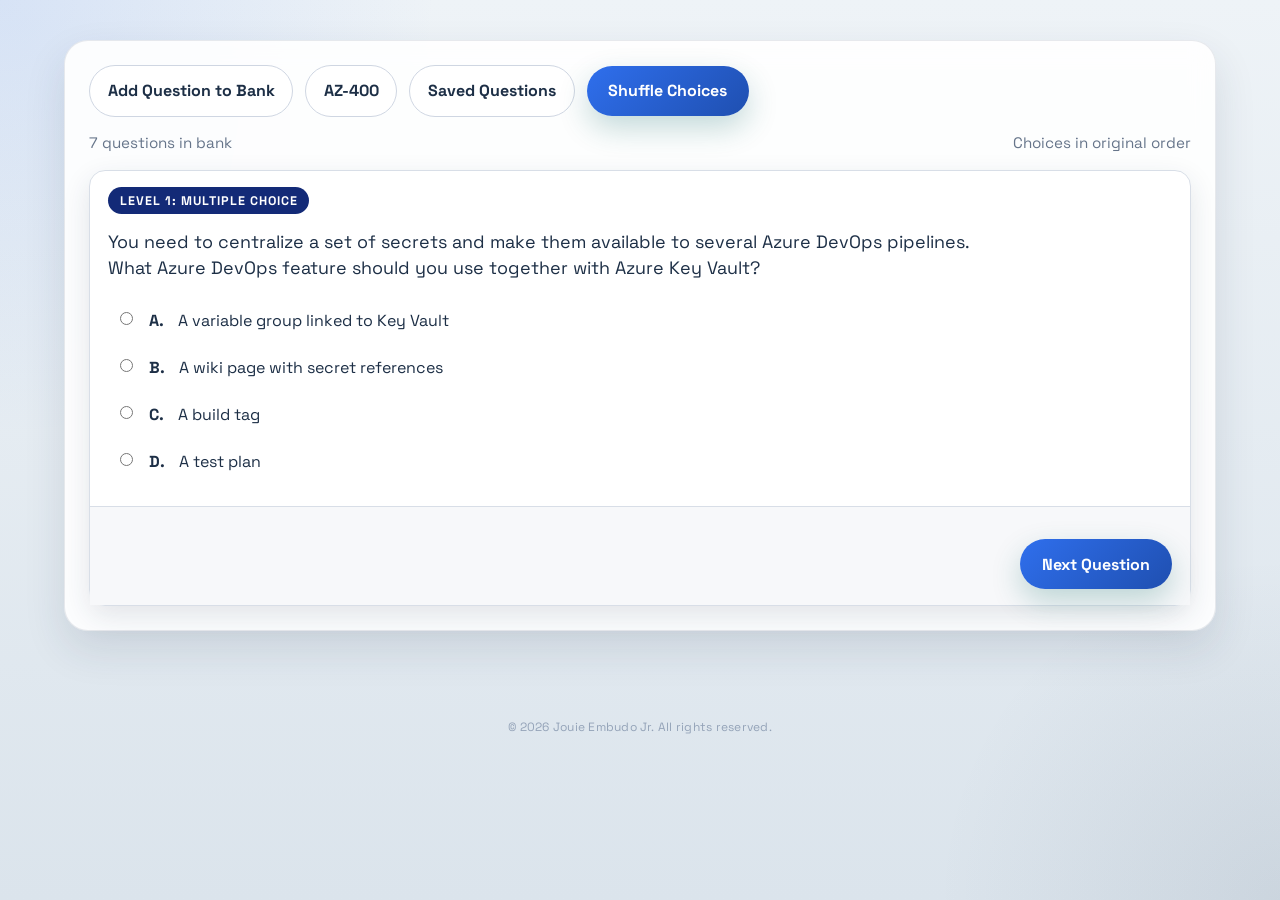
<file: index.html>
<!DOCTYPE html>
<html lang="en">
  <head>
    <meta charset="UTF-8" />
    <meta name="viewport" content="width=device-width, initial-scale=1.0" />
    <title>Question Shuffler</title>
    <link rel="preconnect" href="https://fonts.googleapis.com" />
    <link rel="preconnect" href="https://fonts.gstatic.com" crossorigin />
    <link
      href="https://fonts.googleapis.com/css2?family=Space+Grotesk:wght@400;500;700&display=swap"
      rel="stylesheet"
    />
    <link rel="stylesheet" href="styles.css" />
  </head>
  <body>
    <main class="app-shell">
      <section class="panel">
        <div id="examHeader" class="exam-header" hidden>
          <p class="exam-title">AZ-400</p>
          <button id="homeButton" class="home-button" type="button" aria-label="Back to level select" hidden>
            &#8962; Back to Level Select
          </button>
        </div>

        <div class="toolbar">
          <div class="toolbar-actions">
            <button id="addQuestionButton" class="secondary-button" type="button" aria-expanded="false">
              Add Question to Bank
            </button>
            <button id="savedQuestionsButton" class="secondary-button" type="button" aria-expanded="false">
              AZ-400
            </button>
            <button id="manageQuestionsButton" class="secondary-button" type="button">
              Saved Questions
            </button>
            <button id="shuffleButton" class="shuffle-button" type="button">
              Shuffle Choices
            </button>
          </div>
          <div class="toolbar-end">
            <button id="prevQuestionButton" class="prev-button" type="button" aria-label="Go to previous question" hidden>
              &#8592; Previous
            </button>
            <button id="retryButton" class="retry-button" type="button" title="Reset this question and try again" hidden>
              <span class="retry-icon" aria-hidden="true">&#8635;</span> Retry
            </button>
          </div>
        </div>

        <div class="question-meta">
          <span id="questionCount">Question bank ready</span>
          <span id="shuffleStatus">Choices in original order</span>
        </div>

        <section id="bankFormPanel" class="bank-form-panel is-hidden" aria-label="Add question form">
          <section class="form-section" aria-labelledby="multipleChoiceFormTitle">
            <div class="form-section-header">
              <p class="stage-label stage-label--form">Level 1</p>
              <h2 id="multipleChoiceFormTitle">Multiple Choice Question</h2>
              <p class="section-hint">Add a Level 1 question with one or more correct answers.</p>
            </div>

            <form id="questionForm" class="question-form" novalidate>
              <div class="form-grid">
                <label class="form-field form-field-wide">
                  <span>Question Prompt</span>
                  <textarea id="questionPromptInput" name="prompt" rows="5" required></textarea>
                </label>

                <label class="form-field form-field-wide">
                  <span>Choices</span>
                  <textarea
                    id="choicesInput"
                    name="choices"
                    rows="6"
                    placeholder="Paste one choice per line&#10;A. First option&#10;B. Second option&#10;C. Third option"
                    required
                  ></textarea>
                </label>

                <label class="form-field">
                  <span>Correct Answers</span>
                  <input
                    id="answerInput"
                    name="answer"
                    type="text"
                    placeholder="Example: A,C,E"
                    required
                  />
                </label>
              </div>

              <div class="form-actions">
                <p id="questionFormNotice" class="submit-notice" hidden></p>
                <button class="shuffle-button" type="submit">Save to Bank</button>
              </div>
            </form>
          </section>

          <section class="form-section" aria-labelledby="dragDropFormTitle">
            <div class="form-section-header">
              <p class="stage-label stage-label--form">Level 2</p>
              <h2 id="dragDropFormTitle">Drag and Drop Question</h2>
              <p class="section-hint">Add a Level 2 question with draggable options and answer slots.</p>
            </div>

            <form id="dragQuestionForm" class="question-form" novalidate>
              <div class="form-grid">
                <label class="form-field">
                  <span>Answer Area Layout</span>
                  <select id="dragLayoutTypeInput" name="dragLayoutType">
                    <option value="standard">Standard Answer Area</option>
                    <option value="middle">Middle Answer Area</option>
                  </select>
                </label>

                <label class="form-field">
                  <span>Blank Arrangement</span>
                  <select id="dragBlankLayoutInput" name="dragBlankLayout">
                    <option value="vertical">Over and Under Each Other</option>
                    <option value="horizontal">Beside Each Other</option>
                  </select>
                </label>

                <label class="form-field form-field-wide">
                  <span>Question Prompt</span>
                  <textarea id="dragPromptInput" name="dragPrompt" rows="4" required></textarea>
                </label>

                <label class="form-field form-field-wide">
                  <span>Options</span>
                  <textarea
                    id="dragChoicesInput"
                    name="dragChoices"
                    rows="5"
                    placeholder="Paste one draggable option per line"
                    required
                  ></textarea>
                </label>

                <section id="standardDragFields" class="drag-form-variant form-field-wide">
                  <div class="form-grid form-grid-single">
                    <label class="form-field form-field-wide">
                      <span>Correct Matches</span>
                      <textarea
                        id="dragAnswersInput"
                        name="dragAnswers"
                        rows="4"
                        placeholder="Paste one correct option per line in the order the blanks should be checked"
                        required
                      ></textarea>
                    </label>
                  </div>
                </section>

                <section id="middleDragFields" class="drag-form-variant form-field-wide is-hidden">
                  <div class="form-grid form-grid-single">
                    <label class="form-field form-field-wide">
                      <span>Correct Matches</span>
                      <textarea
                        id="dragMiddleAnswersInput"
                        name="dragMiddleAnswers"
                        rows="4"
                        placeholder="Paste one correct option per line in the order the middle blanks should be checked"
                      ></textarea>
                    </label>
                  </div>
                </section>

                <section class="drag-form-variant form-field-wide">
                  <p class="section-hint" style="margin:0 0 0.75rem;">Sentence Beside Blank — Left Side <small>(optional)</small></p>
                  <div class="blank-label-rows" id="dragBlankLabelRows">
                    <div class="blank-label-row">
                      <div class="blank-label-field">
                        <span class="blank-label-num">Blank 1</span>
                        <input id="dragLeftLabel1Input" name="dragLeftLabel1" type="text" placeholder="e.g. The pipeline uses" />
                        <span class="blank-pos-indicator" role="button" tabindex="0" title="Click to toggle this blank on/off" data-blank-index="0"></span>
                      </div>
                    </div>
                    <div class="blank-label-row">
                      <div class="blank-label-field">
                        <span class="blank-label-num">Blank 2</span>
                        <input id="dragLeftLabel2Input" name="dragLeftLabel2" type="text" placeholder="e.g. and then deploys via" />
                        <span class="blank-pos-indicator" role="button" tabindex="0" title="Click to toggle this blank on/off" data-blank-index="1"></span>
                      </div>
                    </div>
                    <div class="blank-label-row">
                      <div class="blank-label-field">
                        <span class="blank-label-num">Blank 3</span>
                        <input id="dragLeftLabel3Input" name="dragLeftLabel3" type="text" placeholder="e.g. which stores artifacts in" />
                        <span class="blank-pos-indicator" role="button" tabindex="0" title="Click to toggle this blank on/off" data-blank-index="2"></span>
                      </div>
                    </div>
                    <div class="blank-label-row">
                      <div class="blank-label-field">
                        <span class="blank-label-num">Blank 4</span>
                        <input id="dragLeftLabel4Input" name="dragLeftLabel4" type="text" placeholder="e.g. before notifying" />
                        <span class="blank-pos-indicator" role="button" tabindex="0" title="Click to toggle this blank on/off" data-blank-index="3"></span>
                      </div>
                    </div>
                    <div class="blank-label-row">
                      <div class="blank-label-field">
                        <span class="blank-label-num">Blank 5</span>
                        <input id="dragLeftLabel5Input" name="dragLeftLabel5" type="text" placeholder="e.g. and publishing to" />
                        <span class="blank-pos-indicator" role="button" tabindex="0" title="Click to toggle this blank on/off" data-blank-index="4"></span>
                      </div>
                    </div>
                  </div>
                </section>
              </div>

              <div class="form-actions">
                <p id="dragFormNotice" class="submit-notice" hidden></p>
                <button class="shuffle-button" type="submit">Save Drag Question</button>
              </div>
            </form>
          </section>

          <section class="form-section" aria-labelledby="dropdownFormTitle">
            <div class="form-section-header">
              <p class="stage-label stage-label--form">Level 3</p>
              <h2 id="dropdownFormTitle">Dropdown Question</h2>
              <p class="section-hint">Build a sentence with up to three fill-in-the-blank dropdowns. Blank 3 is optional.</p>
            </div>

            <form id="level3QuestionForm" class="question-form" novalidate>
              <div class="form-grid">
                <label class="form-field form-field-wide">
                  <span>Question</span>
                  <textarea
                    id="level3Seg0Input"
                    name="level3Seg0"
                    rows="2"
                    placeholder="Example: Azure"
                    required
                  ></textarea>
                </label>
              </div>

              <fieldset class="blank-fieldset">
                <legend>Blank 1</legend>
                <div class="form-grid">
                  <label class="form-field form-field-wide">
                    <span>Choices</span>
                    <textarea
                      id="level3Choices1Input"
                      name="level3Choices1"
                      rows="5"
                      placeholder="Paste one choice per line&#10;Azure Boards&#10;Azure Pipelines&#10;Azure Repos"
                      required
                    ></textarea>
                  </label>
                  <label class="form-field">
                    <span>Correct Answer</span>
                    <input
                      id="level3Answer1Input"
                      name="level3Answer1"
                      type="text"
                      placeholder="Type the exact correct choice"
                      required
                    />
                  </label>
                  <div class="form-field form-field-wide">
                    <span>Sentence beside Blank 1 <small>(optional)</small></span>
                    <div class="blank-sentence-with-side">
                      <input
                        id="level3BlankSentence1Input"
                        name="level3BlankSentence1"
                        type="text"
                        placeholder="e.g. The pipeline uses"
                      />
                      <div class="blank-side-toggle" data-target="level3BlankSide1Input" aria-label="Position of sentence">
                        <button type="button" class="bst-btn is-active" data-value="left">&#8592; Left</button>
                        <button type="button" class="bst-btn" data-value="right">Right &#8594;</button>
                      </div>
                      <input type="hidden" id="level3BlankSide1Input" name="level3BlankSide1" value="left" />
                    </div>
                  </div>
                  <div class="form-field form-field-wide">
                    <span>Sentence above or below Blank 1 <small>(optional)</small></span>
                    <div class="blank-sentence-with-side">
                      <input
                        id="level3BlankVSentence1Input"
                        name="level3BlankVSentence1"
                        type="text"
                        placeholder="e.g. Complete the following statement:"
                      />
                      <div class="blank-side-toggle" data-target="level3BlankVSide1Input" aria-label="Vertical position">
                        <button type="button" class="bst-btn is-active" data-value="above">&#8593; Above</button>
                        <button type="button" class="bst-btn" data-value="below">Below &#8595;</button>
                      </div>
                      <input type="hidden" id="level3BlankVSide1Input" name="level3BlankVSide1" value="above" />
                    </div>
                  </div>
                </div>
              </fieldset>

              <fieldset class="blank-fieldset">
                <legend>Blank 2</legend>
                <div class="form-grid">
                  <label class="form-field form-field-wide">
                    <span>Choices</span>
                    <textarea
                      id="level3Choices2Input"
                      name="level3Choices2"
                      rows="5"
                      placeholder="Paste one choice per line&#10;Azure Monitor&#10;Azure Advisor&#10;Azure Policy"
                      required
                    ></textarea>
                  </label>
                  <label class="form-field">
                    <span>Correct Answer</span>
                    <input
                      id="level3Answer2Input"
                      name="level3Answer2"
                      type="text"
                      placeholder="Type the exact correct choice"
                      required
                    />
                  </label>
                  <div class="form-field form-field-wide">
                    <span>Sentence beside Blank 2 <small>(optional)</small></span>
                    <div class="blank-sentence-with-side">
                      <input
                        id="level3BlankSentence2Input"
                        name="level3BlankSentence2"
                        type="text"
                        placeholder="e.g. and then deploys via"
                      />
                      <div class="blank-side-toggle" data-target="level3BlankSide2Input" aria-label="Position of sentence">
                        <button type="button" class="bst-btn is-active" data-value="left">&#8592; Left</button>
                        <button type="button" class="bst-btn" data-value="right">Right &#8594;</button>
                      </div>
                      <input type="hidden" id="level3BlankSide2Input" name="level3BlankSide2" value="left" />
                    </div>
                  </div>
                  <div class="form-field form-field-wide">
                    <span>Sentence above or below Blank 2 <small>(optional)</small></span>
                    <div class="blank-sentence-with-side">
                      <input
                        id="level3BlankVSentence2Input"
                        name="level3BlankVSentence2"
                        type="text"
                        placeholder="e.g. and provides"
                      />
                      <div class="blank-side-toggle" data-target="level3BlankVSide2Input" aria-label="Vertical position">
                        <button type="button" class="bst-btn is-active" data-value="above">&#8593; Above</button>
                        <button type="button" class="bst-btn" data-value="below">Below &#8595;</button>
                      </div>
                      <input type="hidden" id="level3BlankVSide2Input" name="level3BlankVSide2" value="above" />
                    </div>
                  </div>
                </div>
              </fieldset>

              <fieldset class="blank-fieldset">
                <legend>Blank 3 <small>(optional)</small></legend>
                <div class="form-grid">
                  <label class="form-field form-field-wide">
                    <span>Choices</span>
                    <textarea
                      id="level3Choices3Input"
                      name="level3Choices3"
                      rows="5"
                      placeholder="Leave empty to skip Blank 3"
                    ></textarea>
                  </label>
                  <label class="form-field">
                    <span>Correct Answer</span>
                    <input
                      id="level3Answer3Input"
                      name="level3Answer3"
                      type="text"
                      placeholder="Type the exact correct choice"
                    />
                  </label>
                  <div class="form-field form-field-wide">
                    <span>Sentence beside Blank 3 <small>(optional)</small></span>
                    <div class="blank-sentence-with-side">
                      <input
                        id="level3BlankSentence3Input"
                        name="level3BlankSentence3"
                        type="text"
                        placeholder="e.g. which stores artifacts in"
                      />
                      <div class="blank-side-toggle" data-target="level3BlankSide3Input" aria-label="Position of sentence">
                        <button type="button" class="bst-btn is-active" data-value="left">&#8592; Left</button>
                        <button type="button" class="bst-btn" data-value="right">Right &#8594;</button>
                      </div>
                      <input type="hidden" id="level3BlankSide3Input" name="level3BlankSide3" value="left" />
                    </div>
                  </div>
                  <div class="form-field form-field-wide">
                    <span>Sentence above or below Blank 3 <small>(optional)</small></span>
                    <div class="blank-sentence-with-side">
                      <input
                        id="level3BlankVSentence3Input"
                        name="level3BlankVSentence3"
                        type="text"
                        placeholder="e.g. for compliance."
                      />
                      <div class="blank-side-toggle" data-target="level3BlankVSide3Input" aria-label="Vertical position">
                        <button type="button" class="bst-btn is-active" data-value="above">&#8593; Above</button>
                        <button type="button" class="bst-btn" data-value="below">Below &#8595;</button>
                      </div>
                      <input type="hidden" id="level3BlankVSide3Input" name="level3BlankVSide3" value="above" />
                    </div>
                  </div>
                </div>
              </fieldset>

              <div class="form-actions">
                <p id="level3FormNotice" class="submit-notice" hidden></p>
                <button class="shuffle-button" type="submit">Save Dropdown Question</button>
              </div>
            </form>
          </section>

          <section class="form-section" aria-labelledby="yesNoFormTitle">
            <div class="form-section-header">
              <p class="stage-label stage-label--form">Level 4</p>
              <h2 id="yesNoFormTitle">Yes or No Question</h2>
              <p class="section-hint">Add a Level 4 question with only Yes or No as choices.</p>
            </div>

            <form id="level4QuestionForm" class="question-form" novalidate>
              <div class="form-grid">
                <label class="form-field form-field-wide">
                  <span>Question Prompt</span>
                  <textarea
                    id="level4PromptInput"
                    name="level4Prompt"
                    rows="4"
                    placeholder="Example: Does Azure Pipelines support parallel jobs?"
                    required
                  ></textarea>
                </label>

                <label class="form-field">
                  <span>Correct Answer</span>
                  <select id="level4AnswerInput" name="level4Answer">
                    <option value="0">Yes</option>
                    <option value="1">No</option>
                  </select>
                </label>
              </div>

              <div class="form-actions">
                <p id="level4FormNotice" class="submit-notice" hidden></p>
                <button class="shuffle-button" type="submit">Save Yes/No Question</button>
              </div>
            </form>
          </section>
        </section>

        <section id="savedBankPanel" class="saved-bank-panel is-hidden" aria-label="Saved questions">
          <div class="saved-bank-header">
            <h2>Saved Questions</h2>
            <button id="toggleSavedListButton" class="secondary-button saved-toggle-button" type="button" aria-expanded="false">
              Show Saved Questions
            </button>
          </div>
          <p class="saved-bank-hint">Delete any saved multiple-choice, drag-and-drop, or dropdown question from the bank.</p>
          <div id="savedQuestionList" class="saved-question-list is-collapsed"></div>
        </section>

        <section id="levelSelectorPanel" class="level-selector-panel is-hidden" aria-label="Choose exam level">
          <h2 class="level-selector-title">AZ-400 Exam Practice</h2>
          <p class="level-selector-hint">Select the level you want to practice, or take all levels in sequence.</p>
          <div class="level-selector-grid">
            <button class="level-choice-button" data-mode="level1" type="button">
              <span class="level-choice-label">Level 1</span>
              <span class="level-choice-desc">Multiple Choice</span>
            </button>
            <button class="level-choice-button" data-mode="level2" type="button">
              <span class="level-choice-label">Level 2</span>
              <span class="level-choice-desc">Drag and Drop</span>
            </button>
            <button class="level-choice-button" data-mode="level3" type="button">
              <span class="level-choice-label">Level 3</span>
              <span class="level-choice-desc">Dropdown</span>
            </button>
            <button class="level-choice-button" data-mode="level4" type="button">
              <span class="level-choice-label">Level 4</span>
              <span class="level-choice-desc">Yes or No</span>
            </button>
            <button class="level-choice-button level-choice-button--combined" data-mode="combined" type="button">
              <span class="level-choice-label">Combined</span>
              <span class="level-choice-desc">All Levels in Sequence</span>
            </button>
          </div>

          <div class="range-selector-section">
            <h3 class="range-section-title">Practice by Range</h3>

            <div class="range-level-group">
              <p class="range-level-label">Level 1 &middot; Multiple Choice</p>
              <div class="range-rows">
                <div class="range-row">
                  <span class="range-row-label">1 &ndash; 50</span>
                  <button class="range-button" data-level="level1" data-start="0" data-end="49" data-order="shuffled" type="button">Shuffled</button>
                  <button class="range-button range-button--consecutive" data-level="level1" data-start="0" data-end="49" data-order="consecutive" type="button">Consecutive</button>
                  <button class="range-button range-button--practice" data-level="level1" data-start="0" data-end="49" data-order="practice" type="button">Practice</button>
                </div>
                <div class="range-row">
                  <span class="range-row-label">51 &ndash; 100</span>
                  <button class="range-button" data-level="level1" data-start="50" data-end="99" data-order="shuffled" type="button">Shuffled</button>
                  <button class="range-button range-button--consecutive" data-level="level1" data-start="50" data-end="99" data-order="consecutive" type="button">Consecutive</button>
                  <button class="range-button range-button--practice" data-level="level1" data-start="50" data-end="99" data-order="practice" type="button">Practice</button>
                </div>
                <div class="range-row">
                  <span class="range-row-label">101 &ndash; 150</span>
                  <button class="range-button" data-level="level1" data-start="100" data-end="149" data-order="shuffled" type="button">Shuffled</button>
                  <button class="range-button range-button--consecutive" data-level="level1" data-start="100" data-end="149" data-order="consecutive" type="button">Consecutive</button>
                  <button class="range-button range-button--practice" data-level="level1" data-start="100" data-end="149" data-order="practice" type="button">Practice</button>
                </div>
                <div class="range-row">
                  <span class="range-row-label">151 &ndash; 200</span>
                  <button class="range-button" data-level="level1" data-start="150" data-end="199" data-order="shuffled" type="button">Shuffled</button>
                  <button class="range-button range-button--consecutive" data-level="level1" data-start="150" data-end="199" data-order="consecutive" type="button">Consecutive</button>
                  <button class="range-button range-button--practice" data-level="level1" data-start="150" data-end="199" data-order="practice" type="button">Practice</button>
                </div>
                <div class="range-row">
                  <span class="range-row-label">201 &ndash; 250</span>
                  <button class="range-button" data-level="level1" data-start="200" data-end="249" data-order="shuffled" type="button">Shuffled</button>
                  <button class="range-button range-button--consecutive" data-level="level1" data-start="200" data-end="249" data-order="consecutive" type="button">Consecutive</button>
                  <button class="range-button range-button--practice" data-level="level1" data-start="200" data-end="249" data-order="practice" type="button">Practice</button>
                </div>
                <div class="range-row">
                  <span class="range-row-label">251 &ndash; 307</span>
                  <button class="range-button" data-level="level1" data-start="250" data-end="306" data-order="shuffled" type="button">Shuffled</button>
                  <button class="range-button range-button--consecutive" data-level="level1" data-start="250" data-end="306" data-order="consecutive" type="button">Consecutive</button>
                  <button class="range-button range-button--practice" data-level="level1" data-start="250" data-end="306" data-order="practice" type="button">Practice</button>
                </div>
              </div>
            </div>

            <div class="range-level-group">
              <p class="range-level-label">Level 2 &middot; Drag and Drop</p>
              <div class="range-rows">
                <div class="range-row">
                  <span class="range-row-label">1 &ndash; 50</span>
                  <button class="range-button" data-level="level2" data-start="0" data-end="49" data-order="shuffled" type="button">Shuffled</button>
                  <button class="range-button range-button--consecutive" data-level="level2" data-start="0" data-end="49" data-order="consecutive" type="button">Consecutive</button>
                  <button class="range-button range-button--practice" data-level="level2" data-start="0" data-end="49" data-order="practice" type="button">Practice</button>
                </div>
                <div class="range-row">
                  <span class="range-row-label">51 &ndash; 110</span>
                  <button class="range-button" data-level="level2" data-start="50" data-end="109" data-order="shuffled" type="button">Shuffled</button>
                  <button class="range-button range-button--consecutive" data-level="level2" data-start="50" data-end="109" data-order="consecutive" type="button">Consecutive</button>
                  <button class="range-button range-button--practice" data-level="level2" data-start="50" data-end="109" data-order="practice" type="button">Practice</button>
                </div>
              </div>
            </div>

            <div class="range-level-group">
              <p class="range-level-label">Level 3 &middot; Dropdown</p>
              <div class="range-rows">
                <div class="range-row">
                  <span class="range-row-label">1 &ndash; 35</span>
                  <button class="range-button" data-level="level3" data-start="0" data-end="34" data-order="shuffled" type="button">Shuffled</button>
                  <button class="range-button range-button--consecutive" data-level="level3" data-start="0" data-end="34" data-order="consecutive" type="button">Consecutive</button>
                  <button class="range-button range-button--practice" data-level="level3" data-start="0" data-end="34" data-order="practice" type="button">Practice</button>
                </div>
                <div class="range-row">
                  <span class="range-row-label">36 &ndash; 70</span>
                  <button class="range-button" data-level="level3" data-start="35" data-end="69" data-order="shuffled" type="button">Shuffled</button>
                  <button class="range-button range-button--consecutive" data-level="level3" data-start="35" data-end="69" data-order="consecutive" type="button">Consecutive</button>
                  <button class="range-button range-button--practice" data-level="level3" data-start="35" data-end="69" data-order="practice" type="button">Practice</button>
                </div>
              </div>
            </div>

            <div class="range-level-group">
              <p class="range-level-label">Level 4 &middot; Yes or No</p>
              <div class="range-rows">
                <div class="range-row">
                  <span class="range-row-label">1 &ndash; 35</span>
                  <button class="range-button" data-level="level4" data-start="0" data-end="34" data-order="shuffled" type="button">Shuffled</button>
                  <button class="range-button range-button--consecutive" data-level="level4" data-start="0" data-end="34" data-order="consecutive" type="button">Consecutive</button>
                </div>
                <div class="range-row">
                  <span class="range-row-label">36 &ndash; 70</span>
                  <button class="range-button" data-level="level4" data-start="35" data-end="69" data-order="shuffled" type="button">Shuffled</button>
                  <button class="range-button range-button--consecutive" data-level="level4" data-start="35" data-end="69" data-order="consecutive" type="button">Consecutive</button>
                </div>
              </div>
            </div>
          </div>
        </section>

        <article id="quizPanel" class="exam-card" aria-live="polite">
          <section class="exam-body">
            <p class="stage-label">Level 1: Multiple Choice</p>
            <p id="questionPrompt" class="question-prompt"></p>
            <ul id="choiceList" class="choice-list"></ul>
          </section>

          <footer class="answer-panel">
            <div class="quiz-actions">
              <button id="nextQuestionButton" class="shuffle-button" type="button">
                Next Question
              </button>
            </div>
          </footer>
        </article>
      </section>
    </main>

    <footer class="site-footer">
      &copy; <span id="footerYear"></span> Jouie Embudo Jr. All rights reserved.
    </footer>
    <script src="script.js"></script>
    <script>document.getElementById("footerYear").textContent = new Date().getFullYear();</script>
  </body>
</html>
</file>
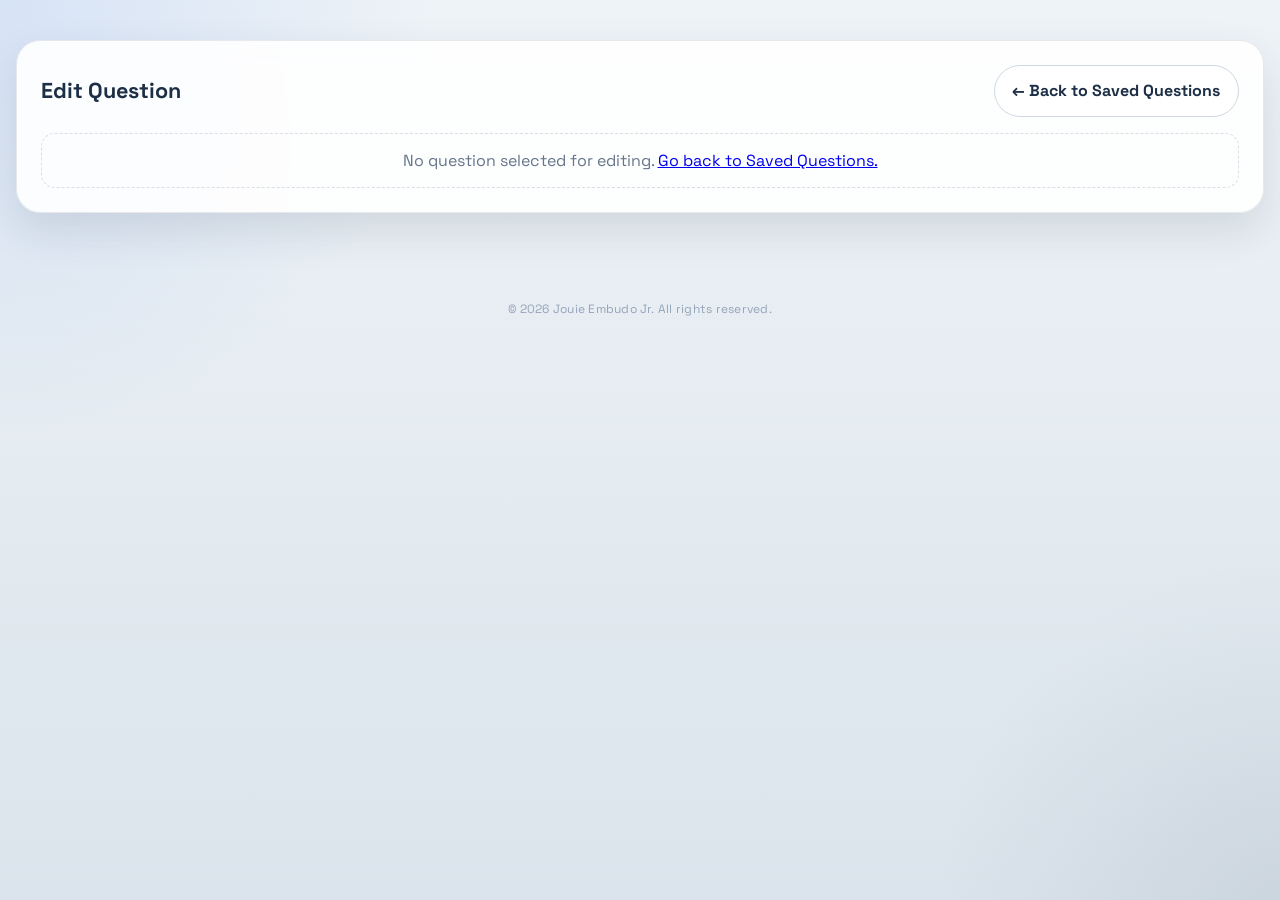
<file: edit.html>
<!DOCTYPE html>
<html lang="en">
  <head>
    <meta charset="UTF-8" />
    <meta name="viewport" content="width=device-width, initial-scale=1.0" />
    <title>AZ-400 · Edit Question</title>
    <link rel="preconnect" href="https://fonts.googleapis.com" />
    <link rel="preconnect" href="https://fonts.gstatic.com" crossorigin />
    <link
      href="https://fonts.googleapis.com/css2?family=Space+Grotesk:wght@400;500;700&display=swap"
      rel="stylesheet"
    />
    <link rel="stylesheet" href="styles.css" />
  </head>
  <body>
    <main class="app-shell">
      <section class="panel panel--wide">

        <div class="toolbar">
          <p class="exam-title" id="editPageTitle">Edit Question</p>
          <div class="toolbar-actions">
            <a href="manage.html" class="secondary-button manage-back-link">&#8592; Back to Saved Questions</a>
          </div>
        </div>

        <!-- ── Level 2 Edit Form ────────────────────────── -->
        <section id="editLevel2Section" class="form-section is-edit-hidden" aria-labelledby="editLevel2Title">
          <div class="form-section-header">
            <p class="stage-label stage-label--form">Level 2</p>
            <h2 id="editLevel2Title">Edit Drag and Drop Question</h2>
            <p class="section-hint">Update any field below then click Save Changes.</p>
          </div>

          <form id="editLevel2Form" class="question-form" novalidate>
            <div class="form-grid">
              <label class="form-field">
                <span>Answer Area Layout</span>
                <select id="editDragLayoutType" name="editDragLayoutType">
                  <option value="standard">Standard Answer Area</option>
                  <option value="middle">Middle Answer Area</option>
                </select>
              </label>

              <label class="form-field">
                <span>Blank Arrangement</span>
                <select id="editDragBlankLayout" name="editDragBlankLayout">
                  <option value="vertical">Over and Under Each Other</option>
                  <option value="horizontal">Beside Each Other</option>
                </select>
              </label>

              <label class="form-field form-field-wide">
                <span>Question Prompt</span>
                <textarea id="editDragPrompt" name="editDragPrompt" rows="4" required></textarea>
              </label>

              <label class="form-field form-field-wide">
                <span>Options</span>
                <textarea
                  id="editDragOptions"
                  name="editDragOptions"
                  rows="5"
                  placeholder="Paste one draggable option per line"
                  required
                ></textarea>
              </label>

              <section id="editStandardFields" class="drag-form-variant form-field-wide">
                <div class="form-grid form-grid-single">
                  <label class="form-field form-field-wide">
                    <span>Correct Matches</span>
                    <textarea
                      id="editDragAnswers"
                      name="editDragAnswers"
                      rows="4"
                      placeholder="Paste one correct option per line in the order the blanks should be checked"
                      required
                    ></textarea>
                  </label>
                </div>
              </section>

              <section id="editMiddleFields" class="drag-form-variant form-field-wide is-hidden">
                <div class="form-grid form-grid-single">
                  <label class="form-field form-field-wide">
                    <span>Correct Matches</span>
                    <textarea
                      id="editDragMiddleAnswers"
                      name="editDragMiddleAnswers"
                      rows="4"
                      placeholder="Paste one correct option per line in the order the middle blanks should be checked"
                    ></textarea>
                  </label>
                </div>
              </section>

              <section class="drag-form-variant form-field-wide">
                <p class="section-hint" style="margin:0 0 0.75rem;">Sentence Beside Blank — Left Side <small>(optional)</small></p>
                <div class="blank-label-rows" id="editBlankLabelRows">
                  <div class="blank-label-row">
                    <div class="blank-label-field">
                      <span class="blank-label-num">Blank 1</span>
                      <input id="editLeftLabel1" name="editLeftLabel1" type="text" placeholder="e.g. The pipeline uses" />
                      <span class="blank-pos-indicator" role="button" tabindex="0" title="Click to toggle this blank on/off" data-blank-index="0"></span>
                    </div>
                  </div>
                  <div class="blank-label-row">
                    <div class="blank-label-field">
                      <span class="blank-label-num">Blank 2</span>
                      <input id="editLeftLabel2" name="editLeftLabel2" type="text" placeholder="e.g. and then deploys via" />
                      <span class="blank-pos-indicator" role="button" tabindex="0" title="Click to toggle this blank on/off" data-blank-index="1"></span>
                    </div>
                  </div>
                  <div class="blank-label-row">
                    <div class="blank-label-field">
                      <span class="blank-label-num">Blank 3</span>
                      <input id="editLeftLabel3" name="editLeftLabel3" type="text" placeholder="e.g. which stores artifacts in" />
                      <span class="blank-pos-indicator" role="button" tabindex="0" title="Click to toggle this blank on/off" data-blank-index="2"></span>
                    </div>
                  </div>
                  <div class="blank-label-row">
                    <div class="blank-label-field">
                      <span class="blank-label-num">Blank 4</span>
                      <input id="editLeftLabel4" name="editLeftLabel4" type="text" placeholder="e.g. before notifying" />
                      <span class="blank-pos-indicator" role="button" tabindex="0" title="Click to toggle this blank on/off" data-blank-index="3"></span>
                    </div>
                  </div>
                  <div class="blank-label-row">
                    <div class="blank-label-field">
                      <span class="blank-label-num">Blank 5</span>
                      <input id="editLeftLabel5" name="editLeftLabel5" type="text" placeholder="e.g. and publishing to" />
                      <span class="blank-pos-indicator" role="button" tabindex="0" title="Click to toggle this blank on/off" data-blank-index="4"></span>
                    </div>
                  </div>
                </div>
              </section>
            </div>

            <div class="form-actions">
              <p id="editLevel2Notice" class="submit-notice" hidden></p>
              <a href="manage.html" class="secondary-button">Cancel</a>
              <button class="shuffle-button" type="submit">Save Changes</button>
            </div>
          </form>
        </section>

        <!-- ── Level 3 Edit Form ────────────────────────── -->
        <section id="editLevel3Section" class="form-section is-edit-hidden" aria-labelledby="editLevel3Title">
          <div class="edit-l3-split">
          <div class="edit-l3-form-col">
          <div class="form-section-header">
            <p class="stage-label stage-label--form">Level 3</p>
            <h2 id="editLevel3Title">Edit Dropdown Question</h2>
            <p class="section-hint">Update the sentence segments and blank choices then click Save Changes.</p>
          </div>

          <form id="editLevel3Form" class="question-form" novalidate>
            <div class="form-grid">
              <label class="form-field">
                <span>Blank Arrangement</span>
                <select id="editL3BlankLayout" name="editL3BlankLayout">
                  <option value="vertical">Stacked (above / below each other)</option>
                  <option value="horizontal">Side by Side (in one row)</option>
                  <option value="diagonal">Diagonal (each blank indented one step)</option>
                </select>
              </label>
              <label class="form-field form-field-wide">
                <span>Question text before Blank 1</span>
                <textarea id="editSeg0" name="editSeg0" rows="3" required></textarea>
              </label>
            </div>

            <fieldset class="blank-fieldset">
              <legend>Blank 1</legend>
              <div class="form-grid form-grid--l3-blank">
                <label class="form-field l3-choices-field">
                  <span>Choices</span>
                  <textarea
                    id="editChoices1"
                    name="editChoices1"
                    rows="7"
                    placeholder="Paste one choice per line"
                    required
                  ></textarea>
                </label>
                <div class="l3-right-stack">
                  <label class="form-field">
                    <span>Blank 1 Arrangement</span>
                    <select id="editL3BlankLayout1" name="editL3BlankLayout1">
                      <option value="vertical">Stacked (above / below each other)</option>
                      <option value="horizontal">Side by Side (in one row)</option>
                      <option value="diagonal">Diagonal (each blank indented)</option>
                    </select>
                  </label>
                  <label class="form-field">
                    <span>Correct Answer</span>
                    <input id="editAnswer1" name="editAnswer1" type="text" placeholder="Type the exact correct choice" required />
                  </label>
                  <div class="form-field">
                    <span>Sentence beside Blank 1 <small>(optional)</small></span>
                    <div class="blank-sentence-with-side">
                      <textarea id="editBlankSentence1" name="editBlankSentence1" rows="3" wrap="off" placeholder="e.g. The pipeline uses"></textarea>
                      <div class="blank-side-toggle" data-target="editBlankSide1" aria-label="Position of sentence">
                        <button type="button" class="bst-btn is-active" data-value="left">&#8592; Left</button>
                        <button type="button" class="bst-btn" data-value="right">Right &#8594;</button>
                      </div>
                      <input type="hidden" id="editBlankSide1" name="editBlankSide1" value="left" />
                    </div>
                  </div>
                  <div class="form-field">
                    <span>Sentence above or below Blank 1 <small>(optional)</small></span>
                    <div class="blank-sentence-with-side">
                      <textarea id="editBlankVSentence1" name="editBlankVSentence1" rows="3" wrap="off" placeholder="e.g. Complete the following statement:"></textarea>
                      <div class="blank-side-toggle" data-target="editBlankVSide1" aria-label="Vertical position">
                        <button type="button" class="bst-btn is-active" data-value="above">&#8593; Above</button>
                        <button type="button" class="bst-btn" data-value="below">Below &#8595;</button>
                      </div>
                      <input type="hidden" id="editBlankVSide1" name="editBlankVSide1" value="above" />
                    </div>
                  </div>
                </div>
              </div>
            </fieldset>

            <fieldset class="blank-fieldset">
              <legend>Blank 2</legend>
              <div class="form-grid form-grid--l3-blank">
                <label class="form-field l3-choices-field">
                  <span>Choices</span>
                  <textarea
                    id="editChoices2"
                    name="editChoices2"
                    rows="7"
                    placeholder="Paste one choice per line"
                    required
                  ></textarea>
                </label>
                <div class="l3-right-stack">
                  <label class="form-field">
                    <span>Blank 2 Arrangement</span>
                    <select id="editL3BlankLayout2" name="editL3BlankLayout2">
                      <option value="vertical">Stacked (above / below each other)</option>
                      <option value="horizontal">Side by Side (in one row)</option>
                      <option value="diagonal">Diagonal (each blank indented)</option>
                    </select>
                  </label>
                  <label class="form-field">
                    <span>Correct Answer</span>
                    <input id="editAnswer2" name="editAnswer2" type="text" placeholder="Type the exact correct choice" required />
                  </label>
                  <div class="form-field">
                    <span>Sentence beside Blank 2 <small>(optional)</small></span>
                    <div class="blank-sentence-with-side">
                      <textarea id="editBlankSentence2" name="editBlankSentence2" rows="3" wrap="off" placeholder="e.g. and then deploys via"></textarea>
                      <div class="blank-side-toggle" data-target="editBlankSide2" aria-label="Position of sentence">
                        <button type="button" class="bst-btn is-active" data-value="left">&#8592; Left</button>
                        <button type="button" class="bst-btn" data-value="right">Right &#8594;</button>
                      </div>
                      <input type="hidden" id="editBlankSide2" name="editBlankSide2" value="left" />
                    </div>
                  </div>
                  <div class="form-field">
                    <span>Sentence above or below Blank 2 <small>(optional)</small></span>
                    <div class="blank-sentence-with-side">
                      <textarea id="editBlankVSentence2" name="editBlankVSentence2" rows="3" wrap="off" placeholder="e.g. and provides"></textarea>
                      <div class="blank-side-toggle" data-target="editBlankVSide2" aria-label="Vertical position">
                        <button type="button" class="bst-btn is-active" data-value="above">&#8593; Above</button>
                        <button type="button" class="bst-btn" data-value="below">Below &#8595;</button>
                      </div>
                      <input type="hidden" id="editBlankVSide2" name="editBlankVSide2" value="above" />
                    </div>
                  </div>
                </div>
              </div>
            </fieldset>

            <fieldset class="blank-fieldset">
              <legend>Blank 3 <small>(optional — leave Choices empty to remove)</small></legend>
              <div class="form-grid form-grid--l3-blank">
                <label class="form-field l3-choices-field">
                  <span>Choices</span>
                  <textarea id="editChoices3" name="editChoices3" rows="7" placeholder="Leave empty to skip Blank 3"></textarea>
                </label>
                <div class="l3-right-stack">
                  <label class="form-field">
                    <span>Blank 3 Arrangement</span>
                    <select id="editL3BlankLayout3" name="editL3BlankLayout3">
                      <option value="vertical">Stacked (above / below each other)</option>
                      <option value="horizontal">Side by Side (in one row)</option>
                      <option value="diagonal">Diagonal (each blank indented)</option>
                    </select>
                  </label>
                  <label class="form-field">
                    <span>Correct Answer</span>
                    <input id="editAnswer3" name="editAnswer3" type="text" placeholder="Type the exact correct choice" />
                  </label>
                  <div class="form-field">
                    <span>Sentence beside Blank 3 <small>(optional)</small></span>
                    <div class="blank-sentence-with-side">
                      <textarea id="editBlankSentence3" name="editBlankSentence3" rows="3" wrap="off" placeholder="e.g. which stores artifacts in"></textarea>
                      <div class="blank-side-toggle" data-target="editBlankSide3" aria-label="Position of sentence">
                        <button type="button" class="bst-btn is-active" data-value="left">&#8592; Left</button>
                        <button type="button" class="bst-btn" data-value="right">Right &#8594;</button>
                      </div>
                      <input type="hidden" id="editBlankSide3" name="editBlankSide3" value="left" />
                    </div>
                  </div>
                  <div class="form-field">
                    <span>Sentence above or below Blank 3 <small>(optional)</small></span>
                    <div class="blank-sentence-with-side">
                      <textarea id="editBlankVSentence3" name="editBlankVSentence3" rows="3" wrap="off" placeholder="e.g. for compliance."></textarea>
                      <div class="blank-side-toggle" data-target="editBlankVSide3" aria-label="Vertical position">
                        <button type="button" class="bst-btn is-active" data-value="above">&#8593; Above</button>
                        <button type="button" class="bst-btn" data-value="below">Below &#8595;</button>
                      </div>
                      <input type="hidden" id="editBlankVSide3" name="editBlankVSide3" value="above" />
                    </div>
                  </div>
                </div>
              </div>
            </fieldset>

            <div class="form-actions">
              <p id="editLevel3Notice" class="submit-notice" hidden></p>
              <a href="manage.html" class="secondary-button">Cancel</a>
              <button class="shuffle-button" type="submit">Save Changes</button>
            </div>
          </form>
          </div><!-- /.edit-l3-form-col -->

          <aside class="edit-l3-preview-col" aria-label="Live preview of question output">
            <div class="l3-preview-panel">
              <div class="l3-preview-header">
                <span class="l3-preview-title">Live Preview</span>
                <span class="l3-preview-hint">Drag sentence to reposition</span>
              </div>
              <p class="stage-label" style="margin-bottom: 0.75rem">Level 3 &middot; Dropdown</p>
              <div id="l3PreviewPrompt" class="l3-preview-prompt"></div>
              <div id="l3PreviewBlanks" class="l3-preview-blanks"></div>
            </div>
          </aside>
          </div><!-- /.edit-l3-split -->
        </section>

        <!-- ── Level 1 Edit Form ────────────────────────── -->
        <section id="editLevel1Section" class="form-section is-edit-hidden" aria-labelledby="editLevel1Title">
          <div class="form-section-header">
            <p class="stage-label stage-label--form">Level 1</p>
            <h2 id="editLevel1Title">Edit Multiple Choice Question</h2>
            <p class="section-hint">Update the prompt, choices, or correct answers then click Save Changes.</p>
          </div>

          <form id="editLevel1Form" class="question-form" novalidate>
            <div class="form-grid">
              <label class="form-field form-field-wide">
                <span>Question Prompt</span>
                <textarea id="editL1Prompt" name="editL1Prompt" rows="5" required></textarea>
              </label>

              <label class="form-field form-field-wide">
                <span>Choices</span>
                <textarea
                  id="editL1Choices"
                  name="editL1Choices"
                  rows="6"
                  placeholder="Paste one choice per line&#10;A. First option&#10;B. Second option"
                  required
                ></textarea>
              </label>

              <label class="form-field">
                <span>Correct Answers</span>
                <input
                  id="editL1Answers"
                  name="editL1Answers"
                  type="text"
                  placeholder="Example: A,C,E"
                  required
                />
              </label>
            </div>

            <div class="form-actions">
              <p id="editLevel1Notice" class="submit-notice" hidden></p>
              <a href="manage.html" class="secondary-button">Cancel</a>
              <button class="shuffle-button" type="submit">Save Changes</button>
            </div>
          </form>
        </section>

        <!-- ── Level 4 Edit Form ────────────────────────── -->
        <section id="editLevel4Section" class="form-section is-edit-hidden" aria-labelledby="editLevel4Title">
          <div class="form-section-header">
            <p class="stage-label stage-label--form">Level 4</p>
            <h2 id="editLevel4Title">Edit Yes or No Question</h2>
            <p class="section-hint">Update the prompt or correct answer then click Save Changes.</p>
          </div>

          <form id="editLevel4Form" class="question-form" novalidate>
            <div class="form-grid">
              <label class="form-field form-field-wide">
                <span>Question Prompt</span>
                <textarea
                  id="editL4Prompt"
                  name="editL4Prompt"
                  rows="4"
                  required
                ></textarea>
              </label>

              <label class="form-field">
                <span>Correct Answer</span>
                <select id="editL4Answer" name="editL4Answer">
                  <option value="0">Yes</option>
                  <option value="1">No</option>
                </select>
              </label>
            </div>

            <div class="form-actions">
              <p id="editLevel4Notice" class="submit-notice" hidden></p>
              <a href="manage.html" class="secondary-button">Cancel</a>
              <button class="shuffle-button" type="submit">Save Changes</button>
            </div>
          </form>
        </section>

        <!-- ── No target fallback ───────────────────────── -->
        <div id="editNoTarget" class="empty-bank-state is-edit-hidden">
          No question selected for editing. <a href="manage.html">Go back to Saved Questions.</a>
        </div>

      </section>
    </main>

    <footer class="site-footer">
      &copy; <span id="footerYear"></span> Jouie Embudo Jr. All rights reserved.
    </footer>
    <script src="edit.js"></script>
    <script>document.getElementById("footerYear").textContent = new Date().getFullYear();</script>
  </body>
</html>
</file>
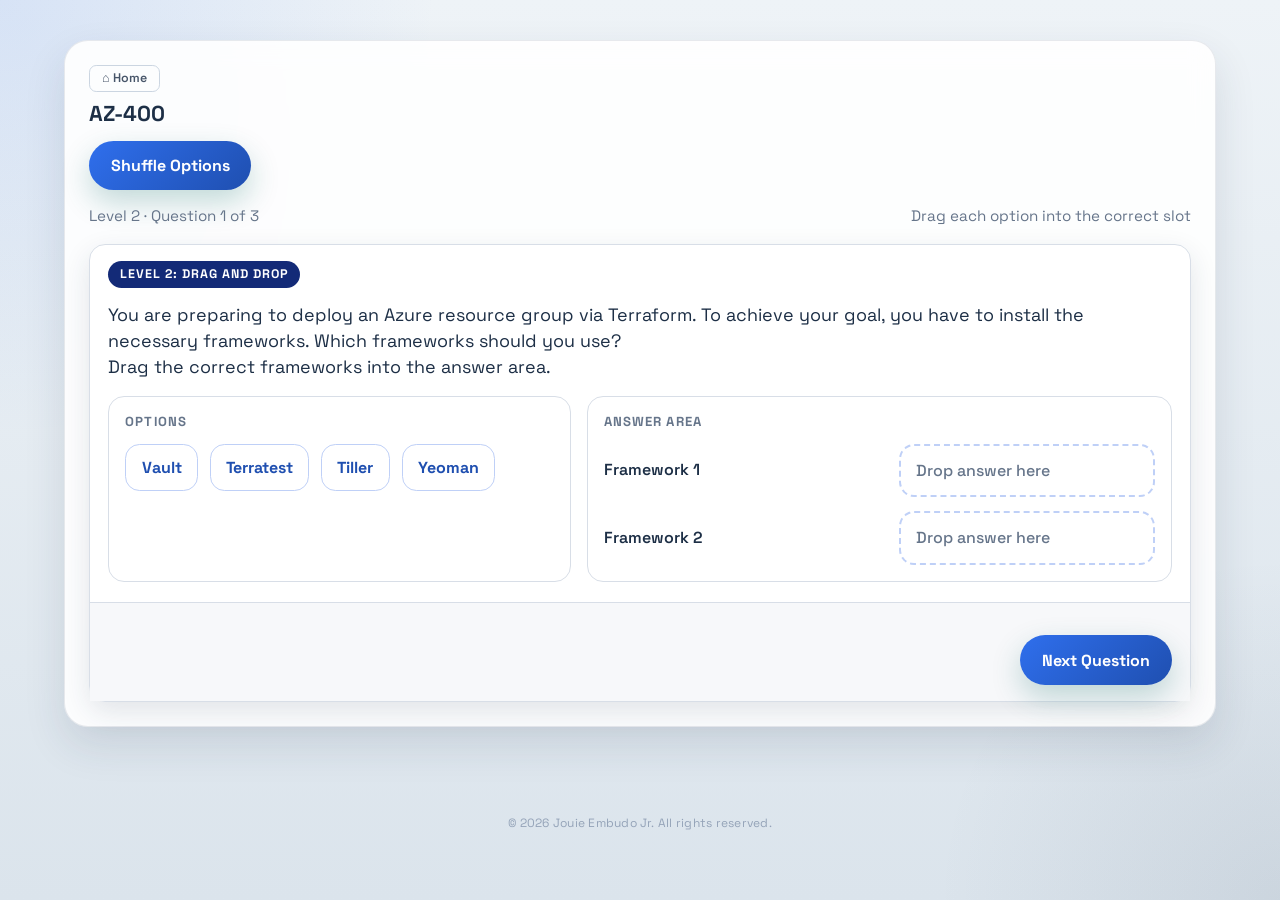
<file: level2.html>
<!DOCTYPE html>
<html lang="en">
  <head>
    <meta charset="UTF-8" />
    <meta name="viewport" content="width=device-width, initial-scale=1.0" />
    <title>AZ-400 Level 2</title>
    <link rel="preconnect" href="https://fonts.googleapis.com" />
    <link rel="preconnect" href="https://fonts.gstatic.com" crossorigin />
    <link
      href="https://fonts.googleapis.com/css2?family=Space+Grotesk:wght@400;500;700&display=swap"
      rel="stylesheet"
    />
    <link rel="stylesheet" href="styles.css" />
  </head>
  <body>
    <main class="app-shell">
      <section class="panel">
        <div style="margin-bottom:0.5rem">
          <a href="index.html" class="home-button" aria-label="Back to AZ-400 home">&#8962; Home</a>
        </div>
        <div class="exam-header">
          <p class="exam-title">AZ-400</p>
          <button id="homeButton" class="home-button" type="button" aria-label="Back to level select" hidden>
            &#8962; Back to Level Select
          </button>
        </div>

        <div class="toolbar">
          <div class="toolbar-actions">
            <button id="shuffleOptionsButton" class="shuffle-button" type="button">
              Shuffle Options
            </button>
          </div>
          <div class="toolbar-end">
            <button id="prevQuestionButton" class="prev-button" type="button" aria-label="Go to previous question" hidden>
              &#8592; Previous
            </button>
            <button id="retryButton" class="retry-button" type="button" title="Reset this question and try again" hidden>
              <span class="retry-icon" aria-hidden="true">&#8635;</span> Retry
            </button>
          </div>
        </div>

        <div class="question-meta">
          <span id="questionCount">Level 2 ready</span>
          <span id="shuffleStatus">Drag each option into the correct slot</span>
        </div>

        <article class="exam-card" aria-live="polite">
          <section class="exam-body">
            <p class="stage-label">Level 2: Drag and Drop</p>
            <p id="dragQuestionPrompt" class="question-prompt"></p>

            <div class="drag-layout">
              <section class="drag-panel" aria-labelledby="dragOptionsTitle">
                <h2 id="dragOptionsTitle" class="drag-section-title">Options</h2>
                <div id="dragOptionBank" class="drag-option-bank"></div>
              </section>

              <section class="drag-panel" aria-labelledby="dragAnswerAreaTitle">
                <h2 id="dragAnswerAreaTitle" class="drag-section-title">Answer Area</h2>
                <div id="dragTargetList" class="drag-target-list"></div>
              </section>
            </div>
          </section>

          <footer class="answer-panel">
            <div class="quiz-actions">
              <button id="nextQuestionButton" class="shuffle-button" type="button">
                Next Question
              </button>
            </div>
          </footer>
        </article>
      </section>
    </main>

    <footer class="site-footer">
      &copy; <span id="footerYear"></span> Jouie Embudo Jr. All rights reserved.
    </footer>
    <script src="level2.js"></script>
    <script>document.getElementById("footerYear").textContent = new Date().getFullYear();</script>
  </body>
</html>
</file>
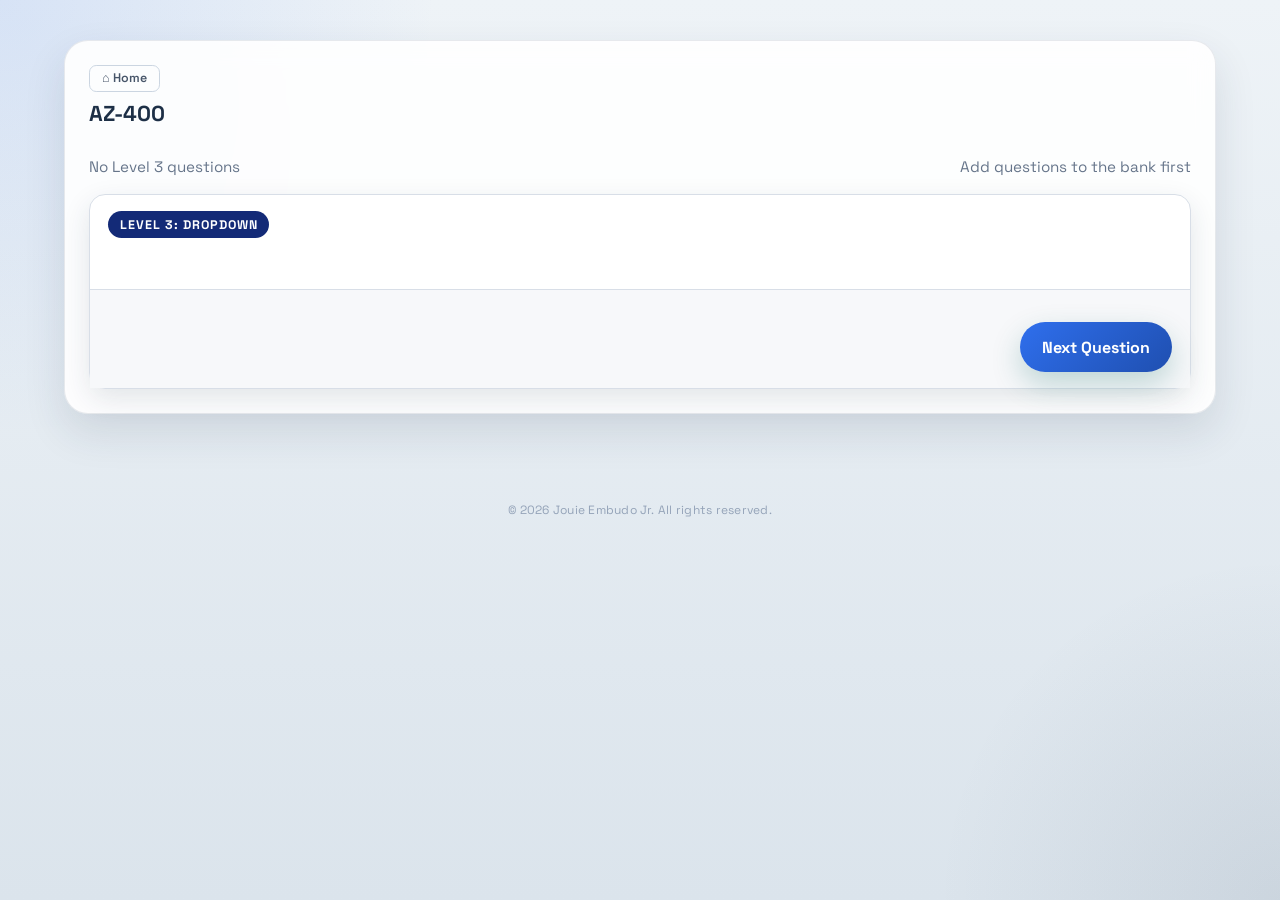
<file: level3.html>
<!DOCTYPE html>
<html lang="en">
  <head>
    <meta charset="UTF-8" />
    <meta name="viewport" content="width=device-width, initial-scale=1.0" />
    <title>AZ-400 Level 3</title>
    <link rel="preconnect" href="https://fonts.googleapis.com" />
    <link rel="preconnect" href="https://fonts.gstatic.com" crossorigin />
    <link
      href="https://fonts.googleapis.com/css2?family=Space+Grotesk:wght@400;500;700&display=swap"
      rel="stylesheet"
    />
    <link rel="stylesheet" href="styles.css" />
  </head>
  <body>
    <main class="app-shell">
      <section class="panel">
        <div style="margin-bottom:0.5rem">
          <a href="index.html" class="home-button" aria-label="Back to AZ-400 home">&#8962; Home</a>
        </div>
        <div class="exam-header">
          <p class="exam-title">AZ-400</p>
          <button id="homeButton" class="home-button" type="button" aria-label="Back to level select" hidden>
            &#8962; Back to Level Select
          </button>
        </div>

        <div class="toolbar">
          <div class="toolbar-actions"></div>
          <div class="toolbar-end">
            <button id="prevButton" class="prev-button" type="button" aria-label="Go to previous question" hidden>
              &#8592; Previous
            </button>
            <button id="retryButton" class="retry-button" type="button" title="Reset this question and try again" hidden>
              <span class="retry-icon" aria-hidden="true">&#8635;</span> Retry
            </button>
          </div>
        </div>

        <div class="question-meta">
          <span id="questionCount">Level 3 ready</span>
          <span id="quizStatus">Select an answer for each question</span>
        </div>

        <article class="exam-card" aria-live="polite">
          <section class="exam-body">
            <p class="stage-label">Level 3: Dropdown</p>
            <div id="promptContainer" class="question-prompt"></div>
          </section>

          <footer class="answer-panel">
            <div class="quiz-actions">
              <button id="nextButton" class="shuffle-button" type="button" disabled>
                Next Question
              </button>
            </div>
          </footer>
        </article>
      </section>
    </main>

    <footer class="site-footer">
      &copy; <span id="footerYear"></span> Jouie Embudo Jr. All rights reserved.
    </footer>
    <script src="level3.js"></script>
    <script>document.getElementById("footerYear").textContent = new Date().getFullYear();</script>
  </body>
</html>
</file>
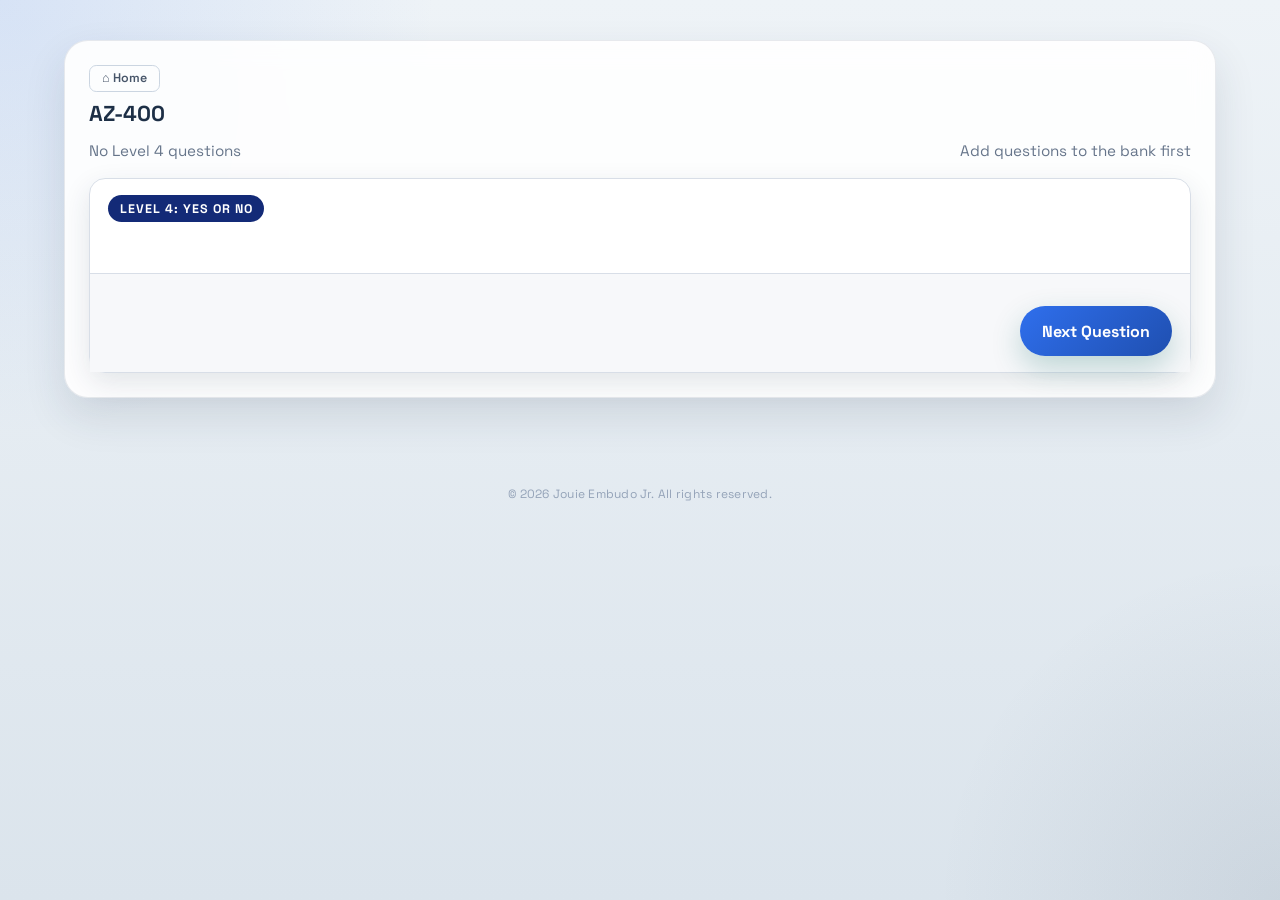
<file: level4.html>
<!DOCTYPE html>
<html lang="en">
  <head>
    <meta charset="UTF-8" />
    <meta name="viewport" content="width=device-width, initial-scale=1.0" />
    <title>AZ-400 Level 4</title>
    <link rel="preconnect" href="https://fonts.googleapis.com" />
    <link rel="preconnect" href="https://fonts.gstatic.com" crossorigin />
    <link
      href="https://fonts.googleapis.com/css2?family=Space+Grotesk:wght@400;500;700&display=swap"
      rel="stylesheet"
    />
    <link rel="stylesheet" href="styles.css" />
  </head>
  <body>
    <main class="app-shell">
      <section class="panel">
        <div style="margin-bottom:0.5rem">
          <a href="index.html" class="home-button" aria-label="Back to AZ-400 home">&#8962; Home</a>
        </div>
        <p class="exam-title">AZ-400</p>
        <div class="exam-header">
          <span></span>
          <button id="homeButton" class="home-button" type="button" aria-label="Back to level select" hidden>
            &#8962; Back to Level Select
          </button>
        </div>

        <div class="question-meta">
          <span id="questionCount">Level 4 ready</span>
          <span id="quizStatus">Select Yes or No</span>
        </div>

        <article class="exam-card" aria-live="polite">
          <section class="exam-body">
            <p class="stage-label">Level 4: Yes or No</p>
            <p id="questionPrompt" class="question-prompt"></p>
            <ul id="choiceList" class="choice-list"></ul>
          </section>

          <footer class="answer-panel">
            <div class="quiz-actions">
              <button id="nextButton" class="shuffle-button" type="button">
                Next Question
              </button>
            </div>
          </footer>
        </article>
      </section>
    </main>

    <footer class="site-footer">
      &copy; <span id="footerYear"></span> Jouie Embudo Jr. All rights reserved.
    </footer>
    <script src="level4.js"></script>
    <script>document.getElementById("footerYear").textContent = new Date().getFullYear();</script>
  </body>
</html>
</file>
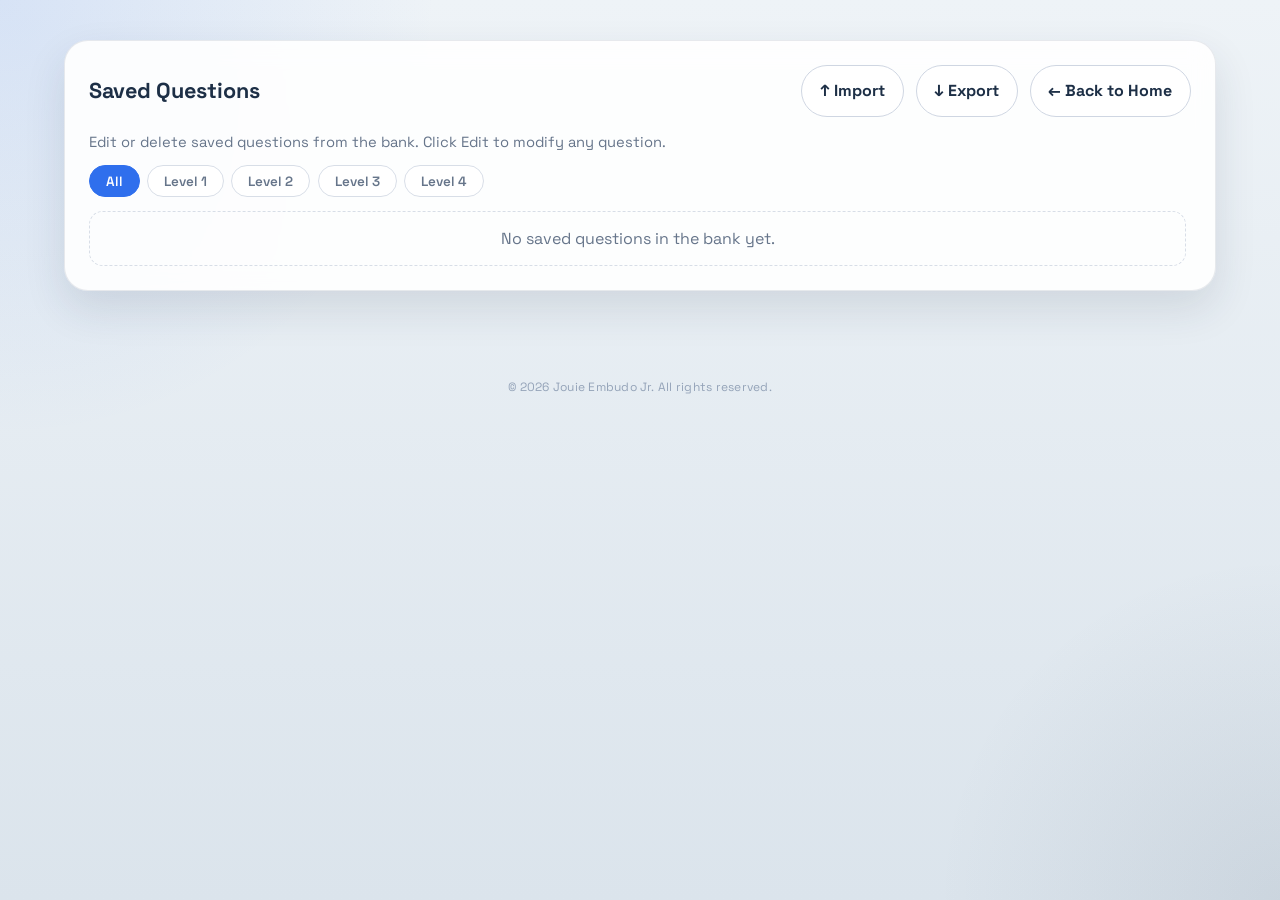
<file: manage.html>
<!DOCTYPE html>
<html lang="en">
  <head>
    <meta charset="UTF-8" />
    <meta name="viewport" content="width=device-width, initial-scale=1.0" />
    <title>AZ-400 · Saved Questions</title>
    <link rel="preconnect" href="https://fonts.googleapis.com" />
    <link rel="preconnect" href="https://fonts.gstatic.com" crossorigin />
    <link
      href="https://fonts.googleapis.com/css2?family=Space+Grotesk:wght@400;500;700&display=swap"
      rel="stylesheet"
    />
    <link rel="stylesheet" href="styles.css" />
  </head>
  <body>
    <main class="app-shell">
      <section class="panel">
        <div class="toolbar">
          <p class="exam-title">Saved Questions</p>
          <div class="toolbar-actions">
            <button id="importQuestionsBtn" class="secondary-button" type="button">&#8593; Import</button>
            <button id="exportQuestionsBtn" class="secondary-button" type="button">&#8595; Export</button>
            <a href="index.html" class="secondary-button manage-back-link">&#8592; Back to Home</a>
          </div>
        </div>
        <input type="file" id="importFileInput" accept=".json" style="display:none" />
        <div id="importNotice" class="import-notice is-hidden"></div>

        <p class="saved-bank-hint">
          Edit or delete saved questions from the bank. Click Edit to modify any question.
        </p>

        <div class="manage-level-filters" role="group" aria-label="Filter by level">
          <button class="manage-filter-btn is-active" type="button" data-filter="all">All</button>
          <button class="manage-filter-btn" type="button" data-filter="level1">Level 1</button>
          <button class="manage-filter-btn" type="button" data-filter="level2">Level 2</button>
          <button class="manage-filter-btn" type="button" data-filter="level3">Level 3</button>
          <button class="manage-filter-btn" type="button" data-filter="level4">Level 4</button>
        </div>

        <div id="manageList" class="saved-question-list manage-question-list" aria-live="polite"></div>
      </section>
    </main>

    <footer class="site-footer">
      &copy; <span id="footerYear"></span> Jouie Embudo Jr. All rights reserved.
    </footer>
    <script src="manage.js"></script>
    <script>document.getElementById("footerYear").textContent = new Date().getFullYear();</script>
  </body>
</html>
</file>
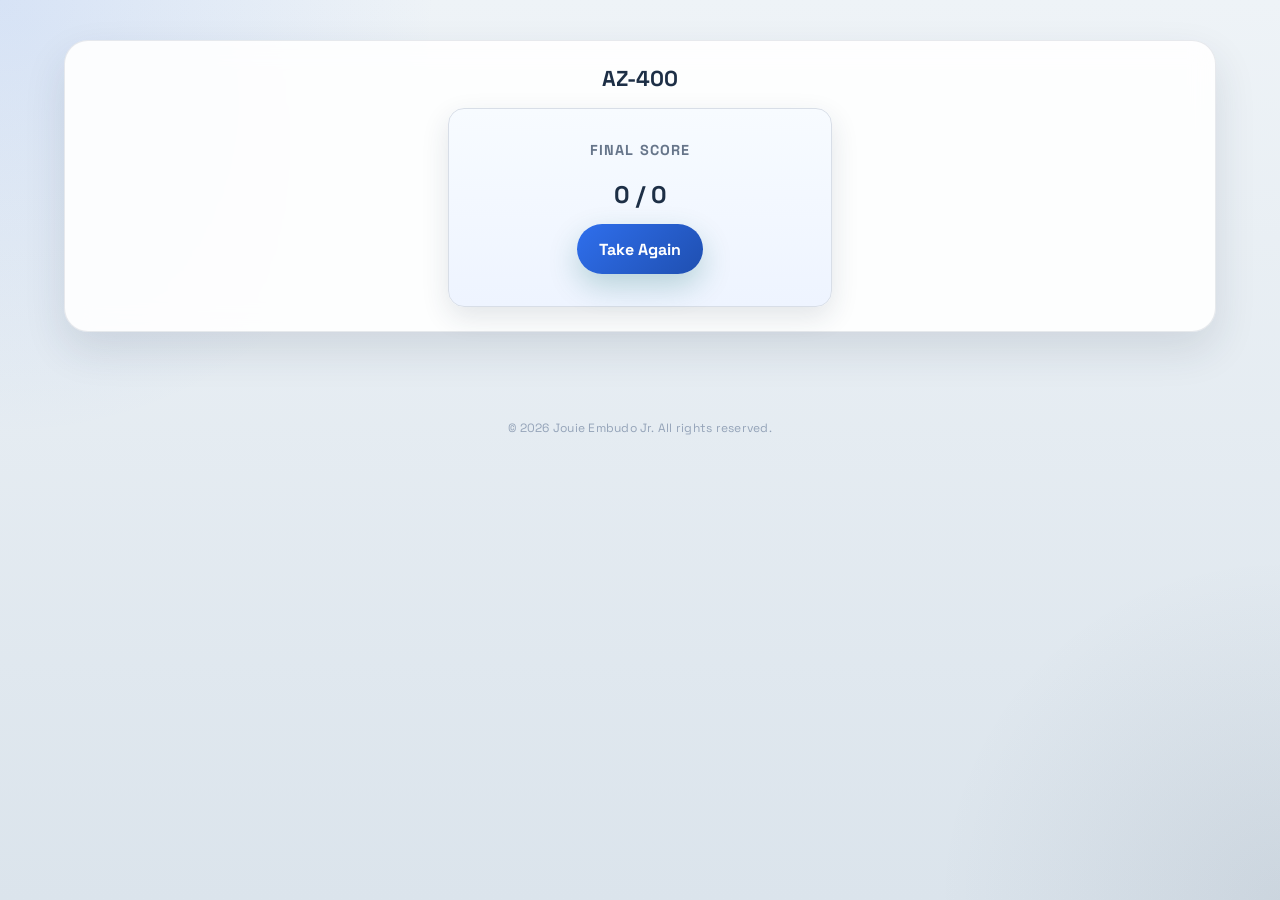
<file: results.html>
<!DOCTYPE html>
<html lang="en">
  <head>
    <meta charset="UTF-8" />
    <meta name="viewport" content="width=device-width, initial-scale=1.0" />
    <title>Quiz Results</title>
    <link rel="preconnect" href="https://fonts.googleapis.com" />
    <link rel="preconnect" href="https://fonts.gstatic.com" crossorigin />
    <link
      href="https://fonts.googleapis.com/css2?family=Space+Grotesk:wght@400;500;700&display=swap"
      rel="stylesheet"
    />
    <link rel="stylesheet" href="styles.css" />
  </head>
  <body>
    <main class="app-shell">
      <section class="panel results-panel">
        <p class="exam-title">AZ-400</p>
        <div class="results-card">
          <p class="score-label">Final Score</p>
          <p id="scoreText" class="score-text">0 / 0</p>
          <button id="takeAgainButton" class="shuffle-button" type="button">
            Take Again
          </button>
        </div>
      </section>
    </main>

    <footer class="site-footer">
      &copy; <span id="footerYear"></span> Jouie Embudo Jr. All rights reserved.
    </footer>
    <script src="results.js"></script>
    <script>document.getElementById("footerYear").textContent = new Date().getFullYear();</script>
  </body>
</html>
</file>
<file: styles.css>
��: r o o t   {  
     - - b g - t o p :   # e e f 3 f 7 ;  
     - - b g - b o t t o m :   # d b e 4 e c ;  
     - - p a n e l :   r g b a ( 2 5 5 ,   2 5 5 ,   2 5 5 ,   0 . 9 ) ;  
     - - p a n e l - b o r d e r :   r g b a ( 6 6 ,   8 4 ,   1 0 6 ,   0 . 1 2 ) ;  
     - - t e x t - m a i n :   # 1 d 2 f 4 6 ;  
     - - t e x t - m u t e d :   # 6 6 7 5 8 a ;  
     - - a c c e n t :   # 2 f 6 f e d ;  
     - - a c c e n t - d a r k :   # 1 f 4 f b 0 ;  
     - - c a r d - f i l l :   # f f f f f f ;  
     - - c a r d - b o r d e r :   # d 8 d e e 7 ;  
     - - c a r d - s h a d o w :   r g b a ( 3 0 ,   4 8 ,   7 3 ,   0 . 1 2 ) ;  
     - - c h o i c e - h o v e r :   # f 5 f 8 f d ;  
     - - a n s w e r - b g :   # f 7 f 8 f a ;  
 }  
  
 *   {  
     b o x - s i z i n g :   b o r d e r - b o x ;  
 }  
  
 / *   E n s u r e   [ h i d d e n ]   a l w a y s   w i n s   o v e r   c o m p o n e n t   d i s p l a y   r u l e s   * /  
 [ h i d d e n ]   {  
     d i s p l a y :   n o n e   ! i m p o r t a n t ;  
 }  
  
 b o d y   {  
     m a r g i n :   0 ;  
     m i n - h e i g h t :   1 0 0 v h ;  
     f o n t - f a m i l y :   " S p a c e   G r o t e s k " ,   s a n s - s e r i f ;  
     c o l o r :   v a r ( - - t e x t - m a i n ) ;  
     b a c k g r o u n d :  
         r a d i a l - g r a d i e n t ( c i r c l e   a t   t o p   l e f t ,   r g b a ( 4 7 ,   1 1 1 ,   2 3 7 ,   0 . 1 2 ) ,   t r a n s p a r e n t   2 8 % ) ,  
         r a d i a l - g r a d i e n t ( c i r c l e   a t   b o t t o m   r i g h t ,   r g b a ( 1 9 ,   3 9 ,   6 4 ,   0 . 0 8 ) ,   t r a n s p a r e n t   2 2 % ) ,  
         l i n e a r - g r a d i e n t ( 1 8 0 d e g ,   v a r ( - - b g - t o p ) ,   v a r ( - - b g - b o t t o m ) ) ;  
 }  
  
 . a p p - s h e l l   {  
     p o s i t i o n :   r e l a t i v e ;  
     z - i n d e x :   1 ;  
     d i s p l a y :   f l e x ;  
     j u s t i f y - c o n t e n t :   c e n t e r ;  
     p a d d i n g :   2 . 5 r e m   1 r e m   3 r e m ;  
 }  
  
 . p a n e l   {  
     w i d t h :   m i n ( 1 0 0 % ,   7 2 r e m ) ;  
     p a d d i n g :   1 . 5 r e m ;  
     b o r d e r :   1 p x   s o l i d   v a r ( - - p a n e l - b o r d e r ) ;  
     b o r d e r - r a d i u s :   1 . 5 r e m ;  
     b a c k g r o u n d :   v a r ( - - p a n e l ) ;  
     b o x - s h a d o w :   0   1 8 p x   4 2 p x   r g b a ( 3 0 ,   4 8 ,   7 3 ,   0 . 1 2 ) ;  
     b a c k d r o p - f i l t e r :   b l u r ( 1 2 p x ) ;  
 }  
  
 b o d y : : b e f o r e ,  
 b o d y : : a f t e r   {  
     c o n t e n t :   " " ;  
     p o s i t i o n :   f i x e d ;  
     i n s e t :   a u t o ;  
     p o i n t e r - e v e n t s :   n o n e ;  
     z - i n d e x :   0 ;  
 }  
  
 b o d y : : b e f o r e   {  
     t o p :   4 r e m ;  
         j u s t i f y - c o n t e n t :   f l e x - e n d ;  
     w i d t h :   1 8 r e m ;  
     b o r d e r - r a d i u s :   9 9 9 p x ;  
     b a c k g r o u n d :   r g b a ( 2 5 5 ,   2 5 5 ,   2 5 5 ,   0 . 2 8 ) ;  
     f i l t e r :   b l u r ( 1 2 p x ) ;  
 }  
  
 b o d y : : a f t e r   {  
     l e f t :   - 4 r e m ;  
     l e t t e r - s p a c i n g :   0 . 1 6 e m ;  
     f o n t - s i z e :   0 . 7 6 r e m ;  
     f o n t - w e i g h t :   7 0 0 ;  
     c o l o r :   v a r ( - - a c c e n t ) ;  
 }  
  
 h 1   {  
     m a r g i n :   0 ;  
     f o n t - s i z e :   c l a m p ( 2 r e m ,   4 v w ,   3 . 2 r e m ) ;  
     l i n e - h e i g h t :   0 . 9 8 ;  
 }  
  
 . e x a m - t i t l e   {  
     m a r g i n :   0 ;  
     f o n t - s i z e :   1 . 3 5 r e m ;  
     f o n t - w e i g h t :   7 0 0 ;  
     c o l o r :   v a r ( - - t e x t - m a i n ) ;  
 }  
  
 . r e s u l t s - p a n e l   {  
     d i s p l a y :   g r i d ;  
     j u s t i f y - i t e m s :   c e n t e r ;  
     g a p :   1 r e m ;  
     t e x t - a l i g n :   c e n t e r ;  
 }  
  
 . r e s u l t s - c a r d   {  
     d i s p l a y :   g r i d ;  
     j u s t i f y - i t e m s :   c e n t e r ;  
     g a p :   0 . 9 r e m ;  
     w i d t h :   m i n ( 1 0 0 % ,   2 4 r e m ) ;  
     p a d d i n g :   2 r e m   1 . 5 r e m ;  
     b o r d e r :   1 p x   s o l i d   v a r ( - - c a r d - b o r d e r ) ;  
     b o r d e r - r a d i u s :   1 r e m ;  
     b a c k g r o u n d :   l i n e a r - g r a d i e n t ( 1 8 0 d e g ,   # f 7 f b f f ,   # e e f 4 f f ) ;  
     b o x - s h a d o w :   0   1 0 p x   2 8 p x   v a r ( - - c a r d - s h a d o w ) ;  
 }  
  
 . s u b t i t l e   {  
     m a r g i n :   0 . 7 5 r e m   0   0 ;  
     m a x - w i d t h :   4 2 r e m ;  
     c o l o r :   v a r ( - - t e x t - m u t e d ) ;  
     f o n t - s i z e :   1 r e m ;  
 }  
  
 . s h u f f l e - b u t t o n   {  
     b o r d e r :   0 ;  
     b o r d e r - r a d i u s :   9 9 9 p x ;  
     p a d d i n g :   0 . 9 r e m   1 . 3 5 r e m ;  
     f o n t :   i n h e r i t ;  
     f o n t - w e i g h t :   7 0 0 ;  
     c o l o r :   w h i t e ;  
     b a c k g r o u n d :   l i n e a r - g r a d i e n t ( 1 3 5 d e g ,   v a r ( - - a c c e n t ) ,   v a r ( - - a c c e n t - d a r k ) ) ;  
     c u r s o r :   p o i n t e r ;  
     b o x - s h a d o w :   0   1 2 p x   3 0 p x   r g b a ( 6 ,   9 9 ,   9 5 ,   0 . 2 4 ) ;  
     t r a n s i t i o n :   t r a n s f o r m   1 8 0 m s   e a s e ,   b o x - s h a d o w   1 8 0 m s   e a s e ,   f i l t e r   1 8 0 m s   e a s e ;  
 }  
  
 . s h u f f l e - b u t t o n : h o v e r   {  
     t r a n s f o r m :   t r a n s l a t e Y ( - 2 p x ) ;  
     b o x - s h a d o w :   0   1 8 p x   3 4 p x   r g b a ( 6 ,   9 9 ,   9 5 ,   0 . 2 8 ) ;  
     f i l t e r :   s a t u r a t e ( 1 . 1 ) ;  
 }  
  
 . s h u f f l e - b u t t o n : a c t i v e   {  
     t r a n s f o r m :   t r a n s l a t e Y ( 1 p x )   s c a l e ( 0 . 9 9 ) ;  
 }  
  
 . s e c o n d a r y - b u t t o n   {  
     b o r d e r :   1 p x   s o l i d   # c f d 6 e 2 ;  
     b o r d e r - r a d i u s :   9 9 9 p x ;  
     p a d d i n g :   0 . 9 r e m   1 . 1 r e m ;  
     f o n t :   i n h e r i t ;  
     f o n t - w e i g h t :   7 0 0 ;  
     c o l o r :   v a r ( - - t e x t - m a i n ) ;  
     b a c k g r o u n d :   w h i t e ;  
     c u r s o r :   p o i n t e r ;  
     t r a n s i t i o n :   b a c k g r o u n d - c o l o r   1 6 0 m s   e a s e ,   b o r d e r - c o l o r   1 6 0 m s   e a s e ,   t r a n s f o r m   1 6 0 m s   e a s e ;  
 }  
  
 . s e c o n d a r y - b u t t o n : h o v e r   {  
     b a c k g r o u n d :   # e e f 4 f f ;  
     b o r d e r - c o l o r :   # a d c 3 f 7 ;  
 }  
  
 . s e c o n d a r y - b u t t o n : a c t i v e   {  
     t r a n s f o r m :   s c a l e ( 0 . 9 9 ) ;  
 }  
  
 . t o o l b a r   {  
     d i s p l a y :   f l e x ;  
     a l i g n - i t e m s :   c e n t e r ;  
     j u s t i f y - c o n t e n t :   s p a c e - b e t w e e n ;  
     g a p :   1 r e m ;  
     m a r g i n - b o t t o m :   1 r e m ;  
 }  
  
 . t o o l b a r - a c t i o n s   {  
     d i s p l a y :   f l e x ;  
     f l e x - w r a p :   w r a p ;  
     a l i g n - i t e m s :   c e n t e r ;  
     g a p :   0 . 7 5 r e m ;  
 }  
  
 . q u e s t i o n - m e t a   {  
     d i s p l a y :   f l e x ;  
     j u s t i f y - c o n t e n t :   s p a c e - b e t w e e n ;  
     g a p :   1 r e m ;  
     m a r g i n - b o t t o m :   1 . 1 5 r e m ;  
     c o l o r :   v a r ( - - t e x t - m u t e d ) ;  
     f o n t - s i z e :   0 . 9 5 r e m ;  
 }  
  
 . b a n k - f o r m - p a n e l   {  
     m a r g i n - b o t t o m :   1 . 1 5 r e m ;  
 }  
  
 . b a n k - f o r m - p a n e l . i s - h i d d e n   {  
     d i s p l a y :   n o n e ;  
 }  
  
 . f o r m - s e c t i o n   {  
     b o r d e r :   1 p x   s o l i d   v a r ( - - c a r d - b o r d e r ) ;  
     b o r d e r - r a d i u s :   1 r e m ;  
     p a d d i n g :   1 . 2 5 r e m   1 . 2 5 r e m   1 r e m ;  
     b a c k g r o u n d :   # f 7 f 9 f c ;  
 }  
  
 . f o r m - s e c t i o n   +   . f o r m - s e c t i o n   {  
     m a r g i n - t o p :   1 . 2 5 r e m ;  
 }  
  
 . f o r m - s e c t i o n - h e a d e r   {  
     d i s p l a y :   g r i d ;  
     g a p :   0 . 3 r e m ;  
     m a r g i n - b o t t o m :   0 . 9 5 r e m ;  
 }  
  
 . f o r m - s e c t i o n - h e a d e r   h 2   {  
     m a r g i n :   0 ;  
     f o n t - s i z e :   1 . 0 5 r e m ;  
 }  
  
 . s e c t i o n - h i n t   {  
     m a r g i n :   0 ;  
     c o l o r :   v a r ( - - t e x t - m u t e d ) ;  
     f o n t - s i z e :   0 . 9 2 r e m ;  
 }  
  
 . q u e s t i o n - f o r m   {  
     d i s p l a y :   g r i d ;  
     g a p :   1 r e m ;  
 }  
  
 . f o r m - g r i d   {  
     d i s p l a y :   g r i d ;  
     g r i d - t e m p l a t e - c o l u m n s :   r e p e a t ( 2 ,   m i n m a x ( 0 ,   1 f r ) ) ;  
     g a p :   0 . 9 5 r e m ;  
 }  
  
 . f o r m - g r i d - s i n g l e   {  
     g r i d - t e m p l a t e - c o l u m n s :   1 f r ;  
 }  
  
 . f o r m - f i e l d   {  
     d i s p l a y :   g r i d ;  
     g a p :   0 . 4 5 r e m ;  
     f o n t - s i z e :   0 . 9 5 r e m ;  
     c o l o r :   v a r ( - - t e x t - m a i n ) ;  
 }  
  
 . f o r m - f i e l d   s p a n   {  
     f o n t - w e i g h t :   7 0 0 ;  
 }  
  
 . f o r m - f i e l d   s m a l l   {  
     c o l o r :   v a r ( - - t e x t - m u t e d ) ;  
     f o n t - s i z e :   0 . 8 6 r e m ;  
 }  
  
 . f o r m - f i e l d   i n p u t ,  
 . f o r m - f i e l d   t e x t a r e a ,  
 . f o r m - f i e l d   s e l e c t   {  
     w i d t h :   1 0 0 % ;  
     b o r d e r :   1 p x   s o l i d   # c f d 6 e 2 ;  
     b o r d e r - r a d i u s :   0 . 8 r e m ;  
     p a d d i n g :   0 . 8 r e m   0 . 9 r e m ;  
     f o n t :   i n h e r i t ;  
     c o l o r :   v a r ( - - t e x t - m a i n ) ;  
     b a c k g r o u n d :   w h i t e ;  
 }  
  
 . f o r m - f i e l d   t e x t a r e a   {  
     r e s i z e :   v e r t i c a l ;  
 }  
  
 . f o r m - f i e l d   i n p u t : f o c u s ,  
 . f o r m - f i e l d   t e x t a r e a : f o c u s ,  
 . f o r m - f i e l d   s e l e c t : f o c u s   {  
     o u t l i n e :   2 p x   s o l i d   r g b a ( 4 7 ,   1 1 1 ,   2 3 7 ,   0 . 1 8 ) ;  
     b o r d e r - c o l o r :   # 8 f b 0 f 7 ;  
 }  
  
 . f o r m - f i e l d - w i d e   {  
     g r i d - c o l u m n :   1   /   - 1 ;  
 }  
  
 . f o r m - a c t i o n s   {  
     d i s p l a y :   f l e x ;  
     a l i g n - i t e m s :   c e n t e r ;  
     g a p :   0 . 7 5 r e m ;  
     j u s t i f y - c o n t e n t :   f l e x - e n d ;  
 }  
  
 . f o r m - a c t i o n s   . s u b m i t - n o t i c e   {  
     m a r g i n :   0 ;  
     t e x t - a l i g n :   l e f t ;  
 }  
  
 . d r a g - f o r m - v a r i a n t . i s - h i d d e n   {  
     d i s p l a y :   n o n e ;  
 }  
  
 . s a v e d - b a n k - p a n e l   {  
     m a r g i n - b o t t o m :   1 . 1 5 r e m ;  
     b o r d e r :   1 p x   s o l i d   v a r ( - - c a r d - b o r d e r ) ;  
     b o r d e r - r a d i u s :   1 r e m ;  
     p a d d i n g :   1 r e m ;  
     b a c k g r o u n d :   r g b a ( 2 5 5 ,   2 5 5 ,   2 5 5 ,   0 . 9 ) ;  
     b o x - s h a d o w :   0   8 p x   2 0 p x   r g b a ( 3 0 ,   4 8 ,   7 3 ,   0 . 0 8 ) ;  
 }  
  
 . s a v e d - b a n k - p a n e l . i s - h i d d e n   {  
     d i s p l a y :   n o n e ;  
 }  
  
 . s a v e d - b a n k - h e a d e r   {  
     d i s p l a y :   f l e x ;  
     a l i g n - i t e m s :   b a s e l i n e ;  
     j u s t i f y - c o n t e n t :   s p a c e - b e t w e e n ;  
     g a p :   1 r e m ;  
     m a r g i n - b o t t o m :   0 . 9 r e m ;  
 }  
  
 . s a v e d - b a n k - h e a d e r   h 2   {  
     m a r g i n :   0 ;  
     f o n t - s i z e :   1 . 0 5 r e m ;  
 }  
  
 . s a v e d - b a n k - h i n t   {  
     m a r g i n :   0   0   0 . 9 r e m ;  
     c o l o r :   v a r ( - - t e x t - m u t e d ) ;  
     f o n t - s i z e :   0 . 9 2 r e m ;  
 }  
  
 . s a v e d - q u e s t i o n - l i s t   {  
     d i s p l a y :   g r i d ;  
     g a p :   0 . 7 r e m ;  
     p a d d i n g - r i g h t :   0 . 3 r e m ;  
 }  
  
 . s a v e d - q u e s t i o n - g r o u p   {  
     d i s p l a y :   g r i d ;  
     g a p :   0 . 7 r e m ;  
 }  
  
 . s a v e d - g r o u p - t i t l e   {  
     m a r g i n :   0 ;  
     f o n t - s i z e :   0 . 8 2 r e m ;  
     f o n t - w e i g h t :   7 0 0 ;  
     l e t t e r - s p a c i n g :   0 . 0 8 e m ;  
     t e x t - t r a n s f o r m :   u p p e r c a s e ;  
     c o l o r :   v a r ( - - t e x t - m u t e d ) ;  
 }  
  
 . s a v e d - q u e s t i o n - l i s t . i s - c o l l a p s e d   {  
     d i s p l a y :   n o n e ;  
 }  
  
 . s a v e d - q u e s t i o n - l i s t . i s - s c r o l l a b l e   {  
     m a x - h e i g h t :   2 0 r e m ;  
     o v e r f l o w - y :   a u t o ;  
 }  
  
 . s a v e d - q u e s t i o n - l i s t . i s - s c r o l l a b l e : : - w e b k i t - s c r o l l b a r   {  
     w i d t h :   0 . 6 5 r e m ;  
 }  
  
 . s a v e d - q u e s t i o n - l i s t . i s - s c r o l l a b l e : : - w e b k i t - s c r o l l b a r - t h u m b   {  
     b o r d e r - r a d i u s :   9 9 9 p x ;  
     b a c k g r o u n d :   r g b a ( 4 7 ,   1 1 1 ,   2 3 7 ,   0 . 3 5 ) ;  
 }  
  
 . s a v e d - q u e s t i o n - l i s t . i s - s c r o l l a b l e : : - w e b k i t - s c r o l l b a r - t r a c k   {  
     b a c k g r o u n d :   r g b a ( 2 9 ,   4 7 ,   7 0 ,   0 . 0 6 ) ;  
     b o r d e r - r a d i u s :   9 9 9 p x ;  
 }  
  
 . s a v e d - t o g g l e - b u t t o n   {  
     p a d d i n g :   0 . 7 r e m   0 . 9 5 r e m ;  
 }  
  
 . s a v e d - q u e s t i o n - i t e m   {  
     d i s p l a y :   f l e x ;  
     a l i g n - i t e m s :   f l e x - s t a r t ;  
     j u s t i f y - c o n t e n t :   s p a c e - b e t w e e n ;  
     g a p :   1 r e m ;  
     p a d d i n g :   0 . 8 5 r e m   0 . 9 5 r e m ;  
     b o r d e r :   1 p x   s o l i d   v a r ( - - c a r d - b o r d e r ) ;  
     b o r d e r - r a d i u s :   0 . 8 5 r e m ;  
     b a c k g r o u n d :   w h i t e ;  
 }  
  
 . s a v e d - q u e s t i o n - i t e m . i s - a c t i v e   {  
     b o r d e r - c o l o r :   # 8 f b 0 f 7 ;  
     b o x - s h a d o w :   i n s e t   0   0   0   1 p x   r g b a ( 4 7 ,   1 1 1 ,   2 3 7 ,   0 . 1 2 ) ;  
 }  
  
 . s a v e d - q u e s t i o n - c o p y   {  
     m i n - w i d t h :   0 ;  
 }  
  
 . s a v e d - q u e s t i o n - h e a d e r   {  
     d i s p l a y :   f l e x ;  
     a l i g n - i t e m s :   c e n t e r ;  
     g a p :   0 . 5 5 r e m ;  
     m a r g i n - b o t t o m :   0 . 2 5 r e m ;  
 }  
  
 . s a v e d - q u e s t i o n - t y p e   {  
     d i s p l a y :   i n l i n e - f l e x ;  
     a l i g n - i t e m s :   c e n t e r ;  
     b o r d e r - r a d i u s :   9 9 9 p x ;  
     p a d d i n g :   0 . 2 5 r e m   0 . 5 5 r e m ;  
     f o n t - s i z e :   0 . 7 4 r e m ;  
     f o n t - w e i g h t :   7 0 0 ;  
     l e t t e r - s p a c i n g :   0 . 0 4 e m ;  
     t e x t - t r a n s f o r m :   u p p e r c a s e ;  
     c o l o r :   v a r ( - - a c c e n t - d a r k ) ;  
     b a c k g r o u n d :   # e a f 1 f f ;  
 }  
  
 . s a v e d - q u e s t i o n - l a b e l   {  
     m a r g i n :   0 ;  
     f o n t - s i z e :   0 . 9 2 r e m ;  
     f o n t - w e i g h t :   7 0 0 ;  
     c o l o r :   v a r ( - - a c c e n t - d a r k ) ;  
 }  
  
 . s a v e d - q u e s t i o n - t e x t   {  
     m a r g i n :   0 ;  
     c o l o r :   v a r ( - - t e x t - m a i n ) ;  
     f o n t - s i z e :   0 . 9 5 r e m ;  
     l i n e - h e i g h t :   1 . 4 ;  
 }  
  
 . d e l e t e - b u t t o n   {  
     f l e x :   0   0   a u t o ;  
     b o r d e r :   1 p x   s o l i d   # e f c 0 c 7 ;  
     b o r d e r - r a d i u s :   9 9 9 p x ;  
     p a d d i n g :   0 . 7 r e m   0 . 9 5 r e m ;  
     f o n t :   i n h e r i t ;  
     f o n t - w e i g h t :   7 0 0 ;  
     c o l o r :   # 9 e 2 4 3 b ;  
     b a c k g r o u n d :   # f f f 6 f 7 ;  
     c u r s o r :   p o i n t e r ;  
     t r a n s i t i o n :   b a c k g r o u n d - c o l o r   1 6 0 m s   e a s e ,   b o r d e r - c o l o r   1 6 0 m s   e a s e ,   t r a n s f o r m   1 6 0 m s   e a s e ;  
 }  
  
 . d e l e t e - b u t t o n : h o v e r   {  
     b a c k g r o u n d :   # f f e c e f ;  
     b o r d e r - c o l o r :   # e 6 a 4 a f ;  
 }  
  
 . d e l e t e - b u t t o n : a c t i v e   {  
     t r a n s f o r m :   s c a l e ( 0 . 9 9 ) ;  
 }  
  
 . e d i t - b u t t o n   {  
     f l e x :   0   0   a u t o ;  
     b o r d e r :   1 p x   s o l i d   # b 8 c e f 7 ;  
     b o r d e r - r a d i u s :   9 9 9 p x ;  
     p a d d i n g :   0 . 7 r e m   0 . 9 5 r e m ;  
     f o n t :   i n h e r i t ;  
     f o n t - w e i g h t :   7 0 0 ;  
     c o l o r :   v a r ( - - a c c e n t - d a r k ) ;  
     b a c k g r o u n d :   # e e f 4 f f ;  
     c u r s o r :   p o i n t e r ;  
     t r a n s i t i o n :   b a c k g r o u n d - c o l o r   1 6 0 m s   e a s e ,   b o r d e r - c o l o r   1 6 0 m s   e a s e ,   t r a n s f o r m   1 6 0 m s   e a s e ;  
 }  
  
 . e d i t - b u t t o n : h o v e r   {  
     b a c k g r o u n d :   # d d e a f f ;  
     b o r d e r - c o l o r :   # 8 f b 0 f 7 ;  
 }  
  
 . e d i t - b u t t o n : a c t i v e   {  
     t r a n s f o r m :   s c a l e ( 0 . 9 9 ) ;  
 }  
  
 . i s - e d i t - h i d d e n   {  
     d i s p l a y :   n o n e ;  
 }  
  
 . m a n a g e - b a c k - l i n k   {  
     d i s p l a y :   i n l i n e - f l e x ;  
     a l i g n - i t e m s :   c e n t e r ;  
     t e x t - d e c o r a t i o n :   n o n e ;  
 }  
  
 / *    % %  B l a n k   l e f t - l a b e l   r o w s   ( L e v e l   2   f o r m )    % % % % % % % % % % % % % % % % % %  * /  
 . b l a n k - l a b e l - r o w s   {  
     d i s p l a y :   f l e x ;  
     f l e x - d i r e c t i o n :   c o l u m n ;  
     g a p :   0 . 5 5 r e m ;  
 }  
  
 . b l a n k - l a b e l - r o w   {  
     d i s p l a y :   f l e x ;  
     a l i g n - i t e m s :   c e n t e r ;  
 }  
  
 . b l a n k - l a b e l - f i e l d   {  
     d i s p l a y :   f l e x ;  
     a l i g n - i t e m s :   c e n t e r ;  
     g a p :   0 . 6 r e m ;  
     f l e x :   1 ;  
     m i n - w i d t h :   0 ;  
 }  
  
 / *   F i x e d - w i d t h   " B l a n k   N "   b a d g e   * /  
 . b l a n k - l a b e l - n u m   {  
     f l e x :   0   0   4 . 2 r e m ;  
     f o n t - s i z e :   0 . 8 8 r e m ;  
     f o n t - w e i g h t :   7 0 0 ;  
     c o l o r :   v a r ( - - a c c e n t - d a r k ) ;  
     w h i t e - s p a c e :   n o w r a p ;  
 }  
  
 . b l a n k - l a b e l - f i e l d   >   i n p u t   {  
     f l e x :   1 ;  
     m i n - w i d t h :   0 ;  
     b o r d e r :   1 . 5 p x   s o l i d   v a r ( - - c a r d - b o r d e r ) ;  
     b o r d e r - r a d i u s :   0 . 6 r e m ;  
     p a d d i n g :   0 . 5 5 r e m   0 . 7 5 r e m ;  
     f o n t :   i n h e r i t ;  
     f o n t - s i z e :   0 . 9 2 r e m ;  
     c o l o r :   v a r ( - - t e x t - m a i n ) ;  
     b a c k g r o u n d :   w h i t e ;  
     t r a n s i t i o n :   b o r d e r - c o l o r   1 6 0 m s   e a s e ;  
 }  
  
 . b l a n k - l a b e l - f i e l d   >   i n p u t : f o c u s   {  
     o u t l i n e :   n o n e ;  
     b o r d e r - c o l o r :   v a r ( - - a c c e n t ) ;  
     b o x - s h a d o w :   0   0   0   3 p x   r g b a ( 4 7 ,   1 1 1 ,   2 3 7 ,   0 . 1 2 ) ;  
 }  
  
 / *   V i s u a l   b l a n k - s l o t   i n d i c a t o r   i n   t h e   f o r m      s h o w s   w h e r e   t h e   d r o p   b o x   a p p e a r s   * /  
 . b l a n k - p o s - i n d i c a t o r   {  
     f l e x :   0   0   a u t o ;  
     d i s p l a y :   i n l i n e - f l e x ;  
     a l i g n - i t e m s :   c e n t e r ;  
     j u s t i f y - c o n t e n t :   c e n t e r ;  
     p a d d i n g :   0 . 3 r e m   0 . 6 5 r e m ;  
     b o r d e r :   2 p x   d a s h e d   # d 8 e 4 f 5 ;  
     b o r d e r - r a d i u s :   0 . 5 r e m ;  
     b a c k g r o u n d :   # f 4 f 6 f b ;  
     f o n t - s i z e :   0 . 7 2 r e m ;  
     f o n t - w e i g h t :   7 0 0 ;  
     l e t t e r - s p a c i n g :   0 . 0 4 e m ;  
     c o l o r :   # c 0 c f e 8 ;  
     w h i t e - s p a c e :   n o w r a p ;  
     u s e r - s e l e c t :   n o n e ;  
     c u r s o r :   p o i n t e r ;  
     t r a n s i t i o n :   b o r d e r - c o l o r   1 6 0 m s   e a s e ,   b a c k g r o u n d   1 6 0 m s   e a s e ,   c o l o r   1 6 0 m s   e a s e ;  
 }  
  
 . b l a n k - p o s - i n d i c a t o r : h o v e r   {  
     b o r d e r - c o l o r :   # b f d 0 f 7 ;  
     b a c k g r o u n d :   # e e f 4 f f ;  
     c o l o r :   # 8 a a 5 d 8 ;  
 }  
  
 . b l a n k - p o s - i n d i c a t o r : : b e f o r e   {  
     c o n t e n t :   " [   b l a n k   ] " ;  
 }  
  
 . b l a n k - p o s - i n d i c a t o r . i s - a c t i v e   {  
     b o r d e r - c o l o r :   # 7 e a d f f ;  
     b a c k g r o u n d :   # e 8 f 0 f f ;  
     c o l o r :   v a r ( - - a c c e n t - d a r k ) ;  
 }  
  
 . b l a n k - p o s - i n d i c a t o r . i s - a c t i v e : h o v e r   {  
     b o r d e r - c o l o r :   # 5 a 8 f f 7 ;  
     b a c k g r o u n d :   # d c e 8 f f ;  
 }  
  
 . b l a n k - p o s - i n d i c a t o r . i s - a t - l i m i t   {  
     c u r s o r :   n o t - a l l o w e d ;  
     o p a c i t y :   0 . 4 5 ;  
 }  
 . b l a n k - p o s - i n d i c a t o r . i s - a t - l i m i t : h o v e r   {  
     b o r d e r - c o l o r :   # d 8 e 4 f 5 ;  
     b a c k g r o u n d :   # f 4 f 6 f b ;  
     c o l o r :   # c 0 c f e 8 ;  
 }  
  
  
 / *    % %  M a n a g e   p a g e :   l e v e l   f i l t e r   t a b s    % % % % % % % % % % % % % % % % % % % % % % %  * /  
 . m a n a g e - l e v e l - f i l t e r s   {  
     d i s p l a y :   f l e x ;  
     f l e x - w r a p :   w r a p ;  
     g a p :   0 . 4 5 r e m ;  
     m a r g i n - b o t t o m :   0 . 8 5 r e m ;  
 }  
  
 . i m p o r t - n o t i c e   {  
     p a d d i n g :   0 . 6 5 r e m   1 r e m ;  
     b o r d e r - r a d i u s :   0 . 5 r e m ;  
     f o n t - s i z e :   0 . 8 7 5 r e m ;  
     f o n t - w e i g h t :   6 0 0 ;  
     m a r g i n - b o t t o m :   0 . 8 5 r e m ;  
     a n i m a t i o n :   r i s e - i n   2 0 0 m s   e a s e   b o t h ;  
 }  
  
 . i m p o r t - n o t i c e . i s - h i d d e n   {  
     d i s p l a y :   n o n e ;  
 }  
  
 . i m p o r t - n o t i c e - - o k   {  
     b a c k g r o u n d :   # d 1 f a e 5 ;  
     c o l o r :   # 0 6 5 f 4 6 ;  
     b o r d e r :   1 p x   s o l i d   # 6 e e 7 b 7 ;  
 }  
  
 . i m p o r t - n o t i c e - - e r r o r   {  
     b a c k g r o u n d :   # f e e 2 e 2 ;  
     c o l o r :   # 9 9 1 b 1 b ;  
     b o r d e r :   1 p x   s o l i d   # f c a 5 a 5 ;  
 }  
  
 . m a n a g e - f i l t e r - b t n   {  
     f l e x :   0   0   a u t o ;  
     b o r d e r :   1 p x   s o l i d   v a r ( - - c a r d - b o r d e r ) ;  
     b o r d e r - r a d i u s :   9 9 9 p x ;  
     p a d d i n g :   0 . 4 r e m   1 r e m ;  
     f o n t - f a m i l y :   i n h e r i t ;  
     f o n t - s i z e :   0 . 8 4 r e m ;  
     f o n t - w e i g h t :   6 0 0 ;  
     c o l o r :   v a r ( - - t e x t - m u t e d ) ;  
     b a c k g r o u n d :   w h i t e ;  
     c u r s o r :   p o i n t e r ;  
     t r a n s i t i o n :   b a c k g r o u n d   0 . 1 5 s ,   b o r d e r - c o l o r   0 . 1 5 s ,   c o l o r   0 . 1 5 s ;  
 }  
  
 . m a n a g e - f i l t e r - b t n : h o v e r   {  
     b o r d e r - c o l o r :   # 8 f b 0 f 7 ;  
     c o l o r :   v a r ( - - a c c e n t - d a r k ) ;  
     b a c k g r o u n d :   # e e f 4 f f ;  
 }  
  
 . m a n a g e - f i l t e r - b t n . i s - a c t i v e   {  
     b o r d e r - c o l o r :   v a r ( - - a c c e n t ) ;  
     c o l o r :   w h i t e ;  
     b a c k g r o u n d :   v a r ( - - a c c e n t ) ;  
 }  
  
 / *    % %  M a n a g e   p a g e :   s c r o l l a b l e   q u e s t i o n   l i s t    % % % % % % % % % % % % % % % % %  * /  
 . m a n a g e - q u e s t i o n - l i s t   {  
     m a x - h e i g h t :   3 1 . 5 r e m ;  
     o v e r f l o w - y :   a u t o ;  
     p a d d i n g - r i g h t :   0 . 3 r e m ;  
     s c r o l l b a r - w i d t h :   t h i n ;  
     s c r o l l b a r - c o l o r :   r g b a ( 4 7 ,   1 1 1 ,   2 3 7 ,   0 . 3 5 )   r g b a ( 2 9 ,   4 7 ,   7 0 ,   0 . 0 6 ) ;  
 }  
  
 . m a n a g e - q u e s t i o n - l i s t : : - w e b k i t - s c r o l l b a r   {  
     w i d t h :   0 . 6 5 r e m ;  
 }  
  
 . m a n a g e - q u e s t i o n - l i s t : : - w e b k i t - s c r o l l b a r - t h u m b   {  
     b o r d e r - r a d i u s :   9 9 9 p x ;  
     b a c k g r o u n d :   r g b a ( 4 7 ,   1 1 1 ,   2 3 7 ,   0 . 3 5 ) ;  
 }  
  
 . m a n a g e - q u e s t i o n - l i s t : : - w e b k i t - s c r o l l b a r - t r a c k   {  
     b a c k g r o u n d :   r g b a ( 2 9 ,   4 7 ,   7 0 ,   0 . 0 6 ) ;  
     b o r d e r - r a d i u s :   9 9 9 p x ;  
 }  
  
 . e m p t y - b a n k - s t a t e   {  
     b o r d e r :   1 p x   d a s h e d   v a r ( - - c a r d - b o r d e r ) ;  
     b o r d e r - r a d i u s :   0 . 8 5 r e m ;  
     p a d d i n g :   1 r e m ;  
     c o l o r :   v a r ( - - t e x t - m u t e d ) ;  
     t e x t - a l i g n :   c e n t e r ;  
 }  
  
 . e x a m - c a r d   {  
     o v e r f l o w :   v i s i b l e ;  
     b o r d e r :   1 p x   s o l i d   v a r ( - - c a r d - b o r d e r ) ;  
     b o r d e r - r a d i u s :   1 r e m ;  
     b a c k g r o u n d :   v a r ( - - c a r d - f i l l ) ;  
     b o x - s h a d o w :   0   1 0 p x   2 8 p x   v a r ( - - c a r d - s h a d o w ) ;  
     a n i m a t i o n :   r i s e - i n   2 6 0 m s   e a s e   b o t h ;  
 }  
  
 . e x a m - c a r d . i s - h i d d e n   {  
     d i s p l a y :   n o n e ;  
 }  
  
 / *    % %  L e v e l   S e l e c t o r   P a n e l    % % % % % % % % % % % % % % % % % % % % % % % % % % % % % % %  * /  
 . l e v e l - s e l e c t o r - p a n e l   {  
     p a d d i n g :   2 r e m   1 . 7 5 r e m ;  
     b o r d e r :   1 p x   s o l i d   v a r ( - - c a r d - b o r d e r ) ;  
     b o r d e r - r a d i u s :   1 r e m ;  
     b a c k g r o u n d :   v a r ( - - c a r d - f i l l ) ;  
     b o x - s h a d o w :   0   1 0 p x   2 8 p x   v a r ( - - c a r d - s h a d o w ) ;  
     a n i m a t i o n :   r i s e - i n   2 6 0 m s   e a s e   b o t h ;  
 }  
  
 . l e v e l - s e l e c t o r - p a n e l . i s - h i d d e n   {  
     d i s p l a y :   n o n e ;  
 }  
  
 . l e v e l - s e l e c t o r - t i t l e   {  
     m a r g i n :   0   0   0 . 4 r e m ;  
     f o n t - s i z e :   1 . 4 5 r e m ;  
     f o n t - w e i g h t :   7 0 0 ;  
     c o l o r :   v a r ( - - t e x t - m a i n ) ;  
 }  
  
 . l e v e l - s e l e c t o r - h i n t   {  
     m a r g i n :   0   0   1 . 5 r e m ;  
     c o l o r :   v a r ( - - t e x t - m u t e d ) ;  
     f o n t - s i z e :   0 . 9 5 r e m ;  
 }  
  
 . l e v e l - s e l e c t o r - g r i d   {  
     d i s p l a y :   g r i d ;  
     g r i d - t e m p l a t e - c o l u m n s :   r e p e a t ( 4 ,   1 f r ) ;  
     g a p :   0 . 7 5 r e m ;  
 }  
  
 . l e v e l - c h o i c e - b u t t o n   {  
     d i s p l a y :   f l e x ;  
     f l e x - d i r e c t i o n :   c o l u m n ;  
     a l i g n - i t e m s :   c e n t e r ;  
     g a p :   0 . 3 5 r e m ;  
     p a d d i n g :   1 . 4 r e m   0 . 7 5 r e m ;  
     b o r d e r :   2 p x   s o l i d   v a r ( - - c a r d - b o r d e r ) ;  
     b o r d e r - r a d i u s :   0 . 8 7 5 r e m ;  
     b a c k g r o u n d :   v a r ( - - c a r d - f i l l ) ;  
     c u r s o r :   p o i n t e r ;  
     f o n t - f a m i l y :   i n h e r i t ;  
     t e x t - a l i g n :   c e n t e r ;  
     t r a n s i t i o n :   b o r d e r - c o l o r   1 6 0 m s   e a s e ,   b a c k g r o u n d - c o l o r   1 6 0 m s   e a s e ,   t r a n s f o r m   1 6 0 m s   e a s e ,   b o x - s h a d o w   1 6 0 m s   e a s e ;  
 }  
  
 . l e v e l - c h o i c e - b u t t o n : h o v e r   {  
     b o r d e r - c o l o r :   v a r ( - - a c c e n t ) ;  
     b a c k g r o u n d :   # e e f 4 f f ;  
     t r a n s f o r m :   t r a n s l a t e Y ( - 2 p x ) ;  
     b o x - s h a d o w :   0   6 p x   2 0 p x   r g b a ( 4 7 ,   1 1 1 ,   2 3 7 ,   0 . 1 8 ) ;  
 }  
  
 . l e v e l - c h o i c e - b u t t o n : a c t i v e   {  
     t r a n s f o r m :   s c a l e ( 0 . 9 8 ) ;  
 }  
  
 . l e v e l - c h o i c e - l a b e l   {  
     f o n t - s i z e :   1 . 1 r e m ;  
     f o n t - w e i g h t :   7 0 0 ;  
     c o l o r :   v a r ( - - a c c e n t ) ;  
 }  
  
 . l e v e l - c h o i c e - d e s c   {  
     f o n t - s i z e :   0 . 8 r e m ;  
     c o l o r :   v a r ( - - t e x t - m u t e d ) ;  
 }  
  
 . l e v e l - c h o i c e - b u t t o n - - c o m b i n e d   {  
     g r i d - c o l u m n :   1   /   - 1 ;  
     f l e x - d i r e c t i o n :   r o w ;  
     j u s t i f y - c o n t e n t :   c e n t e r ;  
     g a p :   0 . 6 r e m ;  
     p a d d i n g :   1 . 1 r e m   0 . 7 5 r e m ;  
 }  
  
 / *    % %  R a n g e   S e l e c t o r   S e c t i o n    % % % % % % % % % % % % % % % % % % % % % % % % % % % % % % % %  * /  
  
 . r a n g e - s e l e c t o r - s e c t i o n   {  
     m a r g i n - t o p :   1 . 7 5 r e m ;  
     p a d d i n g - t o p :   1 . 5 r e m ;  
     b o r d e r - t o p :   1 p x   s o l i d   v a r ( - - c a r d - b o r d e r ) ;  
 }  
  
 . r a n g e - s e c t i o n - t i t l e   {  
     m a r g i n :   0   0   1 r e m ;  
     f o n t - s i z e :   1 r e m ;  
     f o n t - w e i g h t :   7 0 0 ;  
     c o l o r :   v a r ( - - t e x t - m a i n ) ;  
     t e x t - t r a n s f o r m :   u p p e r c a s e ;  
     l e t t e r - s p a c i n g :   0 . 0 6 e m ;  
 }  
  
 . r a n g e - l e v e l - g r o u p   {  
     m a r g i n - b o t t o m :   1 r e m ;  
 }  
  
 . r a n g e - l e v e l - g r o u p : l a s t - c h i l d   {  
     m a r g i n - b o t t o m :   0 ;  
 }  
  
 . r a n g e - l e v e l - l a b e l   {  
     m a r g i n :   0   0   0 . 4 5 r e m ;  
     f o n t - s i z e :   0 . 8 2 r e m ;  
     f o n t - w e i g h t :   7 0 0 ;  
     c o l o r :   v a r ( - - t e x t - m u t e d ) ;  
     t e x t - t r a n s f o r m :   u p p e r c a s e ;  
     l e t t e r - s p a c i n g :   0 . 0 5 e m ;  
 }  
  
 . r a n g e - r o w s   {  
     d i s p l a y :   f l e x ;  
     f l e x - d i r e c t i o n :   c o l u m n ;  
     g a p :   0 . 3 5 r e m ;  
 }  
  
 . r a n g e - r o w   {  
     d i s p l a y :   f l e x ;  
     a l i g n - i t e m s :   c e n t e r ;  
     g a p :   0 . 5 r e m ;  
 }  
  
 . r a n g e - r o w - l a b e l   {  
     m i n - w i d t h :   6 r e m ;  
     f o n t - s i z e :   0 . 8 5 r e m ;  
     f o n t - w e i g h t :   6 0 0 ;  
     c o l o r :   v a r ( - - t e x t - m a i n ) ;  
 }  
  
 . r a n g e - b u t t o n   {  
     p a d d i n g :   0 . 3 5 r e m   0 . 8 5 r e m ;  
     b o r d e r :   1 . 5 p x   s o l i d   v a r ( - - a c c e n t ) ;  
     b o r d e r - r a d i u s :   0 . 5 r e m ;  
     b a c k g r o u n d :   t r a n s p a r e n t ;  
     c o l o r :   v a r ( - - a c c e n t ) ;  
     f o n t - f a m i l y :   i n h e r i t ;  
     f o n t - s i z e :   0 . 8 r e m ;  
     f o n t - w e i g h t :   6 0 0 ;  
     c u r s o r :   p o i n t e r ;  
     t r a n s i t i o n :   b a c k g r o u n d - c o l o r   1 4 0 m s   e a s e ,   c o l o r   1 4 0 m s   e a s e ,   t r a n s f o r m   1 2 0 m s   e a s e ;  
 }  
  
 . r a n g e - b u t t o n : h o v e r   {  
     b a c k g r o u n d :   v a r ( - - a c c e n t ) ;  
     c o l o r :   # f f f f f f ;  
     t r a n s f o r m :   t r a n s l a t e Y ( - 1 p x ) ;  
 }  
  
 . r a n g e - b u t t o n : a c t i v e   {  
     t r a n s f o r m :   s c a l e ( 0 . 9 7 ) ;  
 }  
  
 . r a n g e - b u t t o n - - c o n s e c u t i v e   {  
     b o r d e r - c o l o r :   # 6 c 7 5 7 d ;  
     c o l o r :   # 6 c 7 5 7 d ;  
 }  
  
 . r a n g e - b u t t o n - - c o n s e c u t i v e : h o v e r   {  
     b a c k g r o u n d :   # 6 c 7 5 7 d ;  
     c o l o r :   # f f f f f f ;  
 }  
  
 . e x a m - b o d y   {  
     p a d d i n g :   1 r e m   1 . 1 5 r e m   1 . 3 r e m ;  
 }  
  
 . s t a g e - l a b e l   {  
     d i s p l a y :   i n l i n e - f l e x ;  
     a l i g n - i t e m s :   c e n t e r ;  
     m a r g i n :   0   0   0 . 9 r e m ;  
     b o r d e r - r a d i u s :   9 9 9 p x ;  
     p a d d i n g :   0 . 3 5 r e m   0 . 7 r e m ;  
     f o n t - s i z e :   0 . 7 8 r e m ;  
     f o n t - w e i g h t :   7 0 0 ;  
     l e t t e r - s p a c i n g :   0 . 0 8 e m ;  
     t e x t - t r a n s f o r m :   u p p e r c a s e ;  
     c o l o r :   # f f f f f f ;  
     b a c k g r o u n d :   # 1 3 2 a 7 7 ;  
 }  
  
 . s t a g e - l a b e l - - f o r m   {  
     f o n t - s i z e :   1 . 0 r e m ;  
     p a d d i n g :   0 . 6 5 r e m   1 . 5 r e m ;  
     m a r g i n :   0   0   0 . 5 r e m ;  
     b a c k g r o u n d :   # 2 8 4 d 9 9 ;  
     c o l o r :   # f f f f f f ;  
 }  
  
 . q u e s t i o n - p r o m p t   {  
     m a r g i n :   0   0   1 r e m ;  
     f o n t - s i z e :   1 . 1 2 r e m ;  
     l i n e - h e i g h t :   1 . 4 5 ;  
     w h i t e - s p a c e :   p r e - l i n e ;  
 }  
  
 . c h o i c e - l i s t   {  
     m a r g i n :   0 ;  
     p a d d i n g :   0 ;  
     l i s t - s t y l e :   n o n e ;  
 }  
  
 . c h o i c e - i t e m   {  
     p a d d i n g :   0 ;  
     b o r d e r - r a d i u s :   0 . 5 5 r e m ;  
     t r a n s i t i o n :   b a c k g r o u n d - c o l o r   1 6 0 m s   e a s e ;  
 }  
  
 . c h o i c e - i t e m : h o v e r   {  
     b a c k g r o u n d :   v a r ( - - c h o i c e - h o v e r ) ;  
 }  
  
 . c h o i c e - i t e m . i s - l o c k e d : h o v e r   {  
     b a c k g r o u n d :   t r a n s p a r e n t ;  
 }  
  
 . c h o i c e - o p t i o n   {  
     d i s p l a y :   f l e x ;  
     a l i g n - i t e m s :   f l e x - s t a r t ;  
     g a p :   0 . 8 r e m ;  
     w i d t h :   1 0 0 % ;  
     p a d d i n g :   0 . 7 5 r e m   0 . 4 r e m ;  
     c u r s o r :   p o i n t e r ;  
 }  
  
 . c h o i c e - i t e m . i s - l o c k e d   . c h o i c e - o p t i o n   {  
     c u r s o r :   n o t - a l l o w e d ;  
 }  
  
 . c h o i c e - o p t i o n   i n p u t   {  
     m a r g i n - t o p :   0 . 2 r e m ;  
     a c c e n t - c o l o r :   v a r ( - - a c c e n t ) ;  
 }  
  
 . c h o i c e - c o p y   {  
     d i s p l a y :   f l e x ;  
     g a p :   0 . 4 5 r e m ;  
     l i n e - h e i g h t :   1 . 4 5 ;  
 }  
  
 . c h o i c e - i t e m . i s - s e l e c t e d   {  
     b a c k g r o u n d :   # d b e 8 f f ;  
     b o x - s h a d o w :   i n s e t   0   0   0   1 p x   r g b a ( 4 7 ,   1 1 1 ,   2 3 7 ,   0 . 2 8 ) ;  
 }  
  
 . c h o i c e - i t e m . i s - c o r r e c t   {  
     b a c k g r o u n d :   # b f e 9 c f ;  
     b o x - s h a d o w :   i n s e t   0   0   0   1 p x   r g b a ( 1 7 ,   9 9 ,   5 2 ,   0 . 3 ) ;  
 }  
  
 . c h o i c e - i t e m . i s - i n c o r r e c t   {  
     b a c k g r o u n d :   # f 7 c 7 d 0 ;  
     b o x - s h a d o w :   i n s e t   0   0   0   1 p x   r g b a ( 1 5 8 ,   3 6 ,   5 9 ,   0 . 3 ) ;  
 }  
  
 . q u i z - a c t i o n s   {  
     d i s p l a y :   f l e x ;  
     j u s t i f y - c o n t e n t :   f l e x - e n d ;  
     g a p :   0 . 7 5 r e m ;  
     m a r g i n - t o p :   1 r e m ;  
 }  
  
 . c h o i c e - l a b e l   {  
     f o n t - w e i g h t :   7 0 0 ;  
     m a r g i n - r i g h t :   0 . 4 5 r e m ;  
 }  
  
 . a n s w e r - p a n e l   {  
     p a d d i n g :   1 r e m   1 . 1 5 r e m ;  
     b o r d e r - t o p :   1 p x   s o l i d   v a r ( - - c a r d - b o r d e r ) ;  
     b a c k g r o u n d :   v a r ( - - a n s w e r - b g ) ;  
 }  
  
 . d r a g - i n s t r u c t i o n s   {  
     m a r g i n :   0   0   1 r e m ;  
     c o l o r :   v a r ( - - t e x t - m u t e d ) ;  
     l i n e - h e i g h t :   1 . 5 ;  
 }  
  
 . d r a g - l a y o u t   {  
     d i s p l a y :   g r i d ;  
     g r i d - t e m p l a t e - c o l u m n s :   m i n m a x ( 0 ,   0 . 9 5 f r )   m i n m a x ( 0 ,   1 . 2 f r ) ;  
     g a p :   1 r e m ;  
 }  
  
 . d r a g - p a n e l   {  
     b o r d e r :   1 p x   s o l i d   v a r ( - - c a r d - b o r d e r ) ;  
     b o r d e r - r a d i u s :   1 r e m ;  
     p a d d i n g :   1 r e m ;  
     b a c k g r o u n d :   r g b a ( 2 5 5 ,   2 5 5 ,   2 5 5 ,   0 . 8 4 ) ;  
 }  
  
 . d r a g - s e c t i o n - t i t l e   {  
     m a r g i n :   0   0   0 . 8 5 r e m ;  
     f o n t - s i z e :   0 . 8 2 r e m ;  
     f o n t - w e i g h t :   7 0 0 ;  
     l e t t e r - s p a c i n g :   0 . 0 8 e m ;  
     t e x t - t r a n s f o r m :   u p p e r c a s e ;  
     c o l o r :   v a r ( - - t e x t - m u t e d ) ;  
 }  
  
 . d r a g - o p t i o n - b a n k   {  
     d i s p l a y :   f l e x ;  
     f l e x - w r a p :   w r a p ;  
     g a p :   0 . 7 5 r e m ;  
 }  
  
 . d r a g - o p t i o n - c h i p   {  
     b o r d e r :   1 p x   s o l i d   # b f d 0 f 7 ;  
     b o r d e r - r a d i u s :   0 . 9 r e m ;  
     p a d d i n g :   0 . 7 5 r e m   0 . 9 5 r e m ;  
     f o n t :   i n h e r i t ;  
     f o n t - w e i g h t :   7 0 0 ;  
     c o l o r :   v a r ( - - a c c e n t - d a r k ) ;  
     b a c k g r o u n d :   w h i t e ;  
     c u r s o r :   g r a b ;  
     t r a n s i t i o n :   t r a n s f o r m   1 6 0 m s   e a s e ,   b o x - s h a d o w   1 6 0 m s   e a s e ,   b o r d e r - c o l o r   1 6 0 m s   e a s e ,   b a c k g r o u n d - c o l o r   1 6 0 m s   e a s e ;  
 }  
  
 . d r a g - o p t i o n - c h i p : h o v e r   {  
     t r a n s f o r m :   t r a n s l a t e Y ( - 1 p x ) ;  
     b o x - s h a d o w :   0   1 2 p x   2 4 p x   r g b a ( 3 0 ,   4 8 ,   7 3 ,   0 . 1 2 ) ;  
 }  
  
 . d r a g - o p t i o n - c h i p : a c t i v e   {  
     c u r s o r :   g r a b b i n g ;  
 }  
  
 . d r a g - o p t i o n - c h i p . i s - s e l e c t e d   {  
     b o r d e r - c o l o r :   v a r ( - - a c c e n t ) ;  
     b a c k g r o u n d :   # e 9 f 0 f f ;  
     b o x - s h a d o w :   i n s e t   0   0   0   1 p x   r g b a ( 4 7 ,   1 1 1 ,   2 3 7 ,   0 . 1 6 ) ;  
 }  
  
 . d r a g - o p t i o n - c h i p : d i s a b l e d   {  
     o p a c i t y :   0 . 7 2 ;  
     c u r s o r :   n o t - a l l o w e d ;  
 }  
  
 . d r a g - t a r g e t - l i s t   {  
     d i s p l a y :   g r i d ;  
     g a p :   0 . 8 5 r e m ;  
 }  
  
 . d r a g - t a r g e t - l i s t - v e r t i c a l   {  
     g r i d - t e m p l a t e - c o l u m n s :   1 f r ;  
 }  
  
 . d r a g - t a r g e t - l i s t - h o r i z o n t a l   {  
     g r i d - t e m p l a t e - c o l u m n s :   r e p e a t ( a u t o - f i t ,   m i n m a x ( 1 4 r e m ,   1 f r ) ) ;  
     a l i g n - i t e m s :   s t a r t ;  
 }  
  
 . d r a g - t a r g e t - l i s t - m i d d l e   {  
     m a x - w i d t h :   4 2 r e m ;  
     m a r g i n :   0   a u t o ;  
 }  
  
 . d r a g - t a r g e t - r o w   {  
     d i s p l a y :   g r i d ;  
     g r i d - t e m p l a t e - c o l u m n s :   m i n m a x ( 0 ,   1 f r )   m i n m a x ( 1 1 r e m ,   1 6 r e m ) ;  
     g a p :   1 r e m ;  
     a l i g n - i t e m s :   c e n t e r ;  
 }  
  
 . d r a g - t a r g e t - r o w - m i d d l e   {  
     g r i d - t e m p l a t e - c o l u m n s :   1 f r ;  
     j u s t i f y - i t e m s :   c e n t e r ;  
     g a p :   0 . 6 r e m ;  
     p a d d i n g :   1 r e m ;  
     b o r d e r :   1 p x   s o l i d   v a r ( - - c a r d - b o r d e r ) ;  
     b o r d e r - r a d i u s :   1 r e m ;  
     b a c k g r o u n d :   l i n e a r - g r a d i e n t ( 1 8 0 d e g ,   # f 7 f b f f ,   # e e f 4 f f ) ;  
 }  
  
 . d r a g - t a r g e t - r o w - h o r i z o n t a l : n o t ( . d r a g - t a r g e t - r o w - m i d d l e )   {  
     g r i d - t e m p l a t e - c o l u m n s :   1 f r ;  
     a l i g n - i t e m s :   s t r e t c h ;  
     p a d d i n g :   1 r e m ;  
     b o r d e r :   1 p x   s o l i d   v a r ( - - c a r d - b o r d e r ) ;  
     b o r d e r - r a d i u s :   1 r e m ;  
     b a c k g r o u n d :   l i n e a r - g r a d i e n t ( 1 8 0 d e g ,   # f 7 f b f f ,   # e e f 4 f f ) ;  
 }  
  
 . d r a g - t a r g e t - r o w - h o r i z o n t a l : n o t ( . d r a g - t a r g e t - r o w - m i d d l e )   . d r a g - c l e a r - b u t t o n   {  
     j u s t i f y - s e l f :   f l e x - s t a r t ;  
 }  
  
 . d r a g - t a r g e t - l a b e l   {  
     m a r g i n :   0 ;  
     f o n t - w e i g h t :   6 0 0 ;  
     l i n e - h e i g h t :   1 . 4 ;  
     w o r d - b r e a k :   b r e a k - w o r d ;  
     o v e r f l o w - w r a p :   b r e a k - w o r d ;  
 }  
  
 . d r a g - t a r g e t - r o w - m i d d l e   . d r a g - t a r g e t - l a b e l   {  
     t e x t - a l i g n :   c e n t e r ;  
 }  
  
 . d r a g - t a r g e t - r o w - m i d d l e   . d r a g - t a r g e t - s l o t   {  
     w i d t h :   m i n ( 1 0 0 % ,   2 2 r e m ) ;  
     t e x t - a l i g n :   c e n t e r ;  
 }  
  
 . d r a g - t a r g e t - s l o t   {  
     m i n - h e i g h t :   3 . 3 5 r e m ;  
     b o r d e r :   2 p x   d a s h e d   # b f d 0 f 7 ;  
     b o r d e r - r a d i u s :   0 . 9 5 r e m ;  
     p a d d i n g :   0 . 8 r e m   0 . 9 5 r e m ;  
     f o n t :   i n h e r i t ;  
     f o n t - w e i g h t :   7 0 0 ;  
     c o l o r :   v a r ( - - t e x t - m a i n ) ;  
     t e x t - a l i g n :   l e f t ;  
     b a c k g r o u n d :   w h i t e ;  
     c u r s o r :   p o i n t e r ;  
     t r a n s i t i o n :   b o r d e r - c o l o r   1 6 0 m s   e a s e ,   b a c k g r o u n d - c o l o r   1 6 0 m s   e a s e ,   t r a n s f o r m   1 6 0 m s   e a s e ;  
 }  
  
 . d r a g - t a r g e t - s l o t : h o v e r   {  
     t r a n s f o r m :   t r a n s l a t e Y ( - 1 p x ) ;  
 }  
  
 . d r a g - t a r g e t - s l o t [ d r a g g a b l e = " t r u e " ]   {  
     c u r s o r :   g r a b ;  
 }  
  
 . d r a g - t a r g e t - s l o t [ d r a g g a b l e = " t r u e " ] : a c t i v e   {  
     c u r s o r :   g r a b b i n g ;  
 }  
  
 . d r a g - t a r g e t - s l o t . i s - f i l l e d   {  
     b o r d e r - s t y l e :   s o l i d ;  
 }  
  
 . d r a g - t a r g e t - s l o t . i s - d r a g - o v e r   {  
     b o r d e r - c o l o r :   v a r ( - - a c c e n t ) ;  
     b a c k g r o u n d :   # e e f 4 f f ;  
 }  
  
 . d r a g - t a r g e t - s l o t . i s - c o r r e c t   {  
     b o r d e r - s t y l e :   s o l i d ;  
     b o r d e r - c o l o r :   # 2 d 9 1 5 4 ;  
     b a c k g r o u n d :   # d 7 f 2 e 1 ;  
     c o l o r :   # 1 5 5 b 3 3 ;  
 }  
  
 . d r a g - t a r g e t - s l o t . i s - i n c o r r e c t   {  
     b o r d e r - s t y l e :   s o l i d ;  
     b o r d e r - c o l o r :   # b 6 3 a 5 3 ;  
     b a c k g r o u n d :   # f 8 d 8 d f ;  
     c o l o r :   # 7 c 2 1 3 4 ;  
 }  
  
 . d r a g - c o r r e c t - h i n t   {  
     g r i d - c o l u m n :   1   /   - 1 ;  
     j u s t i f y - s e l f :   s t a r t ;  
     m a r g i n :   0 . 3 r e m   0   0 ;  
     p a d d i n g :   0 . 2 2 r e m   0 . 6 r e m ;  
     f o n t - s i z e :   0 . 8 3 r e m ;  
     f o n t - w e i g h t :   6 0 0 ;  
     c o l o r :   # 1 5 5 b 3 3 ;  
     b a c k g r o u n d :   # d 7 f 2 e 1 ;  
     b o r d e r :   1 p x   s o l i d   # 2 d 9 1 5 4 ;  
     b o r d e r - r a d i u s :   9 9 9 p x ;  
     w i d t h :   f i t - c o n t e n t ;  
     w h i t e - s p a c e :   n o w r a p ;  
 }  
  
 . d r a g - t a r g e t - s l o t : d i s a b l e d   {  
     c u r s o r :   n o t - a l l o w e d ;  
     o p a c i t y :   1 ;  
 }  
  
 . d r a g - p l a c e h o l d e r   {  
     c o l o r :   v a r ( - - t e x t - m u t e d ) ;  
     f o n t - w e i g h t :   5 0 0 ;  
 }  
  
 . d r a g - c l e a r - b u t t o n   {  
     b o r d e r :   1 p x   s o l i d   # c f d 6 e 2 ;  
     b o r d e r - r a d i u s :   9 9 9 p x ;  
     p a d d i n g :   0 . 7 r e m   0 . 9 r e m ;  
     f o n t :   i n h e r i t ;  
     f o n t - w e i g h t :   7 0 0 ;  
     c o l o r :   v a r ( - - t e x t - m a i n ) ;  
     b a c k g r o u n d :   w h i t e ;  
     c u r s o r :   p o i n t e r ;  
 }  
  
 . d r a g - c l e a r - b u t t o n : d i s a b l e d   {  
     o p a c i t y :   0 . 6 ;  
     c u r s o r :   n o t - a l l o w e d ;  
 }  
  
 . s c o r e - p a n e l   {  
     m a r g i n - t o p :   1 r e m ;  
     b o r d e r :   1 p x   s o l i d   v a r ( - - c a r d - b o r d e r ) ;  
     b o r d e r - r a d i u s :   1 r e m ;  
     p a d d i n g :   1 r e m   1 . 1 5 r e m ;  
     b a c k g r o u n d :   l i n e a r - g r a d i e n t ( 1 8 0 d e g ,   # f 7 f b f f ,   # e e f 4 f f ) ;  
     b o x - s h a d o w :   0   8 p x   2 0 p x   r g b a ( 3 0 ,   4 8 ,   7 3 ,   0 . 0 8 ) ;  
 }  
  
 . s c o r e - p a n e l . i s - h i d d e n   {  
     d i s p l a y :   n o n e ;  
 }  
  
 . s c o r e - l a b e l   {  
     m a r g i n :   0 ;  
     c o l o r :   v a r ( - - t e x t - m u t e d ) ;  
     f o n t - s i z e :   0 . 9 r e m ;  
     t e x t - t r a n s f o r m :   u p p e r c a s e ;  
     l e t t e r - s p a c i n g :   0 . 0 8 e m ;  
     f o n t - w e i g h t :   7 0 0 ;  
 }  
  
 . s c o r e - t e x t   {  
     m a r g i n :   0 . 3 5 r e m   0   0 ;  
     f o n t - s i z e :   1 . 5 r e m ;  
     f o n t - w e i g h t :   7 0 0 ;  
     c o l o r :   v a r ( - - t e x t - m a i n ) ;  
 }  
  
 . a n s w e r - r o w   {  
     d i s p l a y :   f l e x ;  
     a l i g n - i t e m s :   c e n t e r ;  
     j u s t i f y - c o n t e n t :   s p a c e - b e t w e e n ;  
     g a p :   1 r e m ;  
 }  
  
 . a n s w e r - t e x t   {  
     b o r d e r - r a d i u s :   0 . 8 5 r e m ;  
     p a d d i n g :   0 . 8 r e m   1 r e m ;  
     b a c k g r o u n d :   w h i t e ;  
     b o r d e r :   1 p x   s o l i d   v a r ( - - c a r d - b o r d e r ) ;  
     f o n t - s i z e :   1 . 0 5 r e m ;  
     f o n t - w e i g h t :   7 0 0 ;  
 }  
  
 . a n s w e r - t e x t . i s - h i d d e n   {  
     c o l o r :   t r a n s p a r e n t ;  
     u s e r - s e l e c t :   n o n e ;  
     t e x t - s h a d o w :   0   0   1 0 p x   r g b a ( 2 9 ,   4 7 ,   7 0 ,   0 . 3 5 ) ;  
 }  
  
 . a n s w e r - t o g g l e   {  
     b o r d e r :   1 p x   s o l i d   # c f d 6 e 2 ;  
     b o r d e r - r a d i u s :   9 9 9 p x ;  
     p a d d i n g :   0 . 8 r e m   1 r e m ;  
     f o n t :   i n h e r i t ;  
     f o n t - w e i g h t :   7 0 0 ;  
     c o l o r :   v a r ( - - t e x t - m a i n ) ;  
     b a c k g r o u n d :   w h i t e ;  
     c u r s o r :   p o i n t e r ;  
     t r a n s i t i o n :   b a c k g r o u n d - c o l o r   1 6 0 m s   e a s e ,   b o r d e r - c o l o r   1 6 0 m s   e a s e ,   t r a n s f o r m   1 6 0 m s   e a s e ;  
 }  
  
 . a n s w e r - t o g g l e : h o v e r   {  
     b a c k g r o u n d :   # e e f 4 f f ;  
     b o r d e r - c o l o r :   # a d c 3 f 7 ;  
 }  
  
 . a n s w e r - t o g g l e : a c t i v e   {  
     t r a n s f o r m :   s c a l e ( 0 . 9 9 ) ;  
 }  
  
 @ k e y f r a m e s   r i s e - i n   {  
     f r o m   {  
         o p a c i t y :   0 ;  
         t r a n s f o r m :   t r a n s l a t e Y ( 1 2 p x )   s c a l e ( 0 . 9 8 5 ) ;  
     }  
  
     t o   {  
         o p a c i t y :   1 ;  
         t r a n s f o r m :   t r a n s l a t e Y ( 0 )   s c a l e ( 1 ) ;  
     }  
 }  
  
 @ m e d i a   ( m a x - w i d t h :   7 2 0 p x )   {  
     . p a n e l   {  
         p a d d i n g :   1 . 1 5 r e m ;  
     }  
  
     . t o o l b a r ,  
     . q u e s t i o n - m e t a   {  
         f l e x - d i r e c t i o n :   c o l u m n ;  
         a l i g n - i t e m s :   s t r e t c h ;  
     }  
  
     . t o o l b a r - a c t i o n s   {  
         f l e x - d i r e c t i o n :   c o l u m n ;  
         a l i g n - i t e m s :   s t r e t c h ;  
     }  
  
     . l e v e l - s e l e c t o r - g r i d   {  
         g r i d - t e m p l a t e - c o l u m n s :   r e p e a t ( 2 ,   1 f r ) ;  
     }  
  
     . s a v e d - b a n k - h e a d e r ,  
     . s a v e d - q u e s t i o n - i t e m ,  
     . d r a g - t a r g e t - r o w   {  
         f l e x - d i r e c t i o n :   c o l u m n ;  
         a l i g n - i t e m s :   s t r e t c h ;  
     }  
  
     . d r a g - l a y o u t   {  
         g r i d - t e m p l a t e - c o l u m n s :   1 f r ;  
     }  
  
     . d r a g - t a r g e t - r o w   {  
         d i s p l a y :   g r i d ;  
         g r i d - t e m p l a t e - c o l u m n s :   1 f r ;  
     }  
  
     . q u i z - a c t i o n s   {  
         f l e x - d i r e c t i o n :   c o l u m n ;  
     }  
  
     . f o r m - g r i d   {  
         g r i d - t e m p l a t e - c o l u m n s :   1 f r ;  
     }  
  
     . s h u f f l e - b u t t o n ,  
     . s e c o n d a r y - b u t t o n ,  
     . d e l e t e - b u t t o n   {  
         w i d t h :   1 0 0 % ;  
     }  
 }  
  
 / *   = = = = = = = = = = = = = = = = = = = = = = = = = = = = = = = = = = = = = = = = = = = = = = = = = = = = = = = = = = = =  
       L e v e l   3   � �    A c c o r d i o n  
       = = = = = = = = = = = = = = = = = = = = = = = = = = = = = = = = = = = = = = = = = = = = = = = = = = = = = = = = = = = =   * /  
  
 . a c c o r d i o n - l i s t   {  
     m a r g i n :   0 ;  
     p a d d i n g :   0 ;  
     l i s t - s t y l e :   n o n e ;  
     d i s p l a y :   g r i d ;  
     g a p :   0 . 6 r e m ;  
 }  
  
 . a c c o r d i o n - i t e m   {  
     b o r d e r :   1 p x   s o l i d   v a r ( - - c a r d - b o r d e r ) ;  
     b o r d e r - r a d i u s :   0 . 9 r e m ;  
     o v e r f l o w :   h i d d e n ;  
     b a c k g r o u n d :   w h i t e ;  
     t r a n s i t i o n :   b o x - s h a d o w   2 0 0 m s   e a s e ,   b o r d e r - c o l o r   2 0 0 m s   e a s e ;  
 }  
  
 . a c c o r d i o n - i t e m . i s - o p e n   {  
     b o x - s h a d o w :   0   6 p x   1 8 p x   v a r ( - - c a r d - s h a d o w ) ;  
 }  
  
 . a c c o r d i o n - i t e m . i s - c o r r e c t   {  
     b o r d e r - c o l o r :   # 2 d 9 1 5 4 ;  
 }  
  
 . a c c o r d i o n - i t e m . i s - i n c o r r e c t   {  
     b o r d e r - c o l o r :   # b 6 3 a 5 3 ;  
 }  
  
 . a c c o r d i o n - h e a d e r   {  
     d i s p l a y :   g r i d ;  
     g r i d - t e m p l a t e - c o l u m n s :   2 r e m   1 f r   a u t o   a u t o ;  
     a l i g n - i t e m s :   c e n t e r ;  
     g a p :   0 . 7 5 r e m ;  
     w i d t h :   1 0 0 % ;  
     p a d d i n g :   0 . 8 5 r e m   1 r e m ;  
     b o r d e r :   0 ;  
     b a c k g r o u n d :   t r a n s p a r e n t ;  
     f o n t :   i n h e r i t ;  
     t e x t - a l i g n :   l e f t ;  
     c u r s o r :   p o i n t e r ;  
     t r a n s i t i o n :   b a c k g r o u n d - c o l o r   1 6 0 m s   e a s e ;  
 }  
  
 . a c c o r d i o n - h e a d e r : h o v e r   {  
     b a c k g r o u n d :   v a r ( - - c h o i c e - h o v e r ) ;  
 }  
  
 . a c c o r d i o n - i t e m . i s - o p e n   >   . a c c o r d i o n - h e a d e r   {  
     b a c k g r o u n d :   # f 0 f 5 f f ;  
     b o r d e r - b o t t o m :   1 p x   s o l i d   v a r ( - - c a r d - b o r d e r ) ;  
 }  
  
 . a c c o r d i o n - n u m b e r   {  
     d i s p l a y :   i n l i n e - f l e x ;  
     a l i g n - i t e m s :   c e n t e r ;  
     j u s t i f y - c o n t e n t :   c e n t e r ;  
     f l e x - s h r i n k :   0 ;  
     w i d t h :   2 r e m ;  
     h e i g h t :   2 r e m ;  
     b o r d e r - r a d i u s :   5 0 % ;  
     f o n t - s i z e :   0 . 8 2 r e m ;  
     f o n t - w e i g h t :   7 0 0 ;  
     c o l o r :   v a r ( - - a c c e n t - d a r k ) ;  
     b a c k g r o u n d :   # e a f 1 f f ;  
     t r a n s i t i o n :   b a c k g r o u n d - c o l o r   2 0 0 m s   e a s e ,   c o l o r   2 0 0 m s   e a s e ;  
 }  
  
 . a c c o r d i o n - i t e m . i s - c o r r e c t   . a c c o r d i o n - n u m b e r   {  
     c o l o r :   # 1 5 5 b 3 3 ;  
     b a c k g r o u n d :   # b f e 9 c f ;  
 }  
  
 . a c c o r d i o n - i t e m . i s - i n c o r r e c t   . a c c o r d i o n - n u m b e r   {  
     c o l o r :   # 7 c 2 1 3 4 ;  
     b a c k g r o u n d :   # f 8 d 8 d f ;  
 }  
  
 . a c c o r d i o n - p r o m p t   {  
     f o n t - s i z e :   0 . 9 7 r e m ;  
     f o n t - w e i g h t :   6 0 0 ;  
     l i n e - h e i g h t :   1 . 4 ;  
     c o l o r :   v a r ( - - t e x t - m a i n ) ;  
     o v e r f l o w :   h i d d e n ;  
     d i s p l a y :   - w e b k i t - b o x ;  
     - w e b k i t - l i n e - c l a m p :   1 ;  
     l i n e - c l a m p :   1 ;  
     - w e b k i t - b o x - o r i e n t :   v e r t i c a l ;  
 }  
  
 . a c c o r d i o n - i t e m . i s - o p e n   . a c c o r d i o n - p r o m p t   {  
     d i s p l a y :   b l o c k ;  
     o v e r f l o w :   v i s i b l e ;  
     w h i t e - s p a c e :   p r e - l i n e ;  
 }  
  
 . a c c o r d i o n - a n s w e r - b a d g e   {  
     f l e x - s h r i n k :   0 ;  
     p a d d i n g :   0 . 2 5 r e m   0 . 6 r e m ;  
     b o r d e r - r a d i u s :   9 9 9 p x ;  
     f o n t - s i z e :   0 . 7 8 r e m ;  
     f o n t - w e i g h t :   7 0 0 ;  
     c o l o r :   v a r ( - - a c c e n t - d a r k ) ;  
     b a c k g r o u n d :   # e a f 1 f f ;  
     w h i t e - s p a c e :   n o w r a p ;  
 }  
  
 . a c c o r d i o n - a n s w e r - b a d g e : e m p t y   {  
     d i s p l a y :   n o n e ;  
 }  
  
 . a c c o r d i o n - c h e v r o n   {  
     f l e x - s h r i n k :   0 ;  
     f o n t - s i z e :   1 r e m ;  
     c o l o r :   v a r ( - - t e x t - m u t e d ) ;  
     t r a n s i t i o n :   t r a n s f o r m   2 2 0 m s   e a s e ;  
 }  
  
 . a c c o r d i o n - i t e m . i s - o p e n   . a c c o r d i o n - c h e v r o n   {  
     t r a n s f o r m :   r o t a t e ( 1 8 0 d e g ) ;  
 }  
  
 . a c c o r d i o n - b o d y   {  
     d i s p l a y :   n o n e ;  
     p a d d i n g :   0 . 8 5 r e m   1 r e m   1 r e m   1 . 2 5 r e m ;  
 }  
  
 . a c c o r d i o n - i t e m . i s - o p e n   . a c c o r d i o n - b o d y   {  
     d i s p l a y :   b l o c k ;  
 }  
  
 @ m e d i a   ( m a x - w i d t h :   7 2 0 p x )   {  
     . a c c o r d i o n - h e a d e r   {  
         g r i d - t e m p l a t e - c o l u m n s :   2 r e m   1 f r   a u t o ;  
     }  
  
     . a c c o r d i o n - a n s w e r - b a d g e   {  
         d i s p l a y :   n o n e ;  
     }  
 }  
  
 / *   = = = = = = = = = = = = = = = = = = = = = = = = = = = = = = = = = = = = = = = = = = = = = = = = = = = = = = = = = = = =  
       L e v e l   3   � �    I n l i n e   ( s h o r t )   d r o p d o w n   p r o m p t  
       = = = = = = = = = = = = = = = = = = = = = = = = = = = = = = = = = = = = = = = = = = = = = = = = = = = = = = = = = = = =   * /  
  
 / *   F i e l d s e t   u s e d   i n   t h e   L e v e l   3   f o r m   f o r   e a c h   b l a n k   * /  
 . b l a n k - f i e l d s e t   {  
     m a r g i n :   0 . 7 5 r e m   0   0 ;  
     p a d d i n g :   0 . 8 5 r e m   1 r e m   1 r e m ;  
     b o r d e r :   1 . 5 p x   s o l i d   v a r ( - - c a r d - b o r d e r ) ;  
     b o r d e r - r a d i u s :   0 . 7 r e m ;  
     b a c k g r o u n d :   v a r ( - - c h o i c e - h o v e r ) ;  
 }  
  
 . b l a n k - f i e l d s e t   l e g e n d   {  
     p a d d i n g :   0   0 . 4 r e m ;  
     f o n t - s i z e :   0 . 8 2 r e m ;  
     f o n t - w e i g h t :   7 0 0 ;  
     l e t t e r - s p a c i n g :   0 . 0 3 e m ;  
     c o l o r :   v a r ( - - a c c e n t - d a r k ) ;  
 }  
  
 / *   I n l i n e   p r o m p t   t h a t   w r a p s   t e x t   s e g m e n t s   a n d   d r o p d o w n s   * /  
 . q - p r o m p t - l i n e   {  
     d i s p l a y :   f l e x ;  
     f l e x - w r a p :   w r a p ;  
     a l i g n - i t e m s :   c e n t e r ;  
     g a p :   0 . 3 r e m   0 . 4 5 r e m ;  
     f o n t - s i z e :   0 . 9 7 r e m ;  
     f o n t - w e i g h t :   6 0 0 ;  
     l i n e - h e i g h t :   1 . 6 5 ;  
     c o l o r :   v a r ( - - t e x t - m a i n ) ;  
 }  
  
 / *   . q - p r o m p t - t e x t   - -   p l a i n   i n l i n e   s e g m e n t ,   i n h e r i t s   f r o m   . q - p r o m p t - l i n e   * /  
  
 / *   I n l i n e   d r o p d o w n   w r a p p e r   ( o v e r r i d e s   t h e   b l o c k   v e r s i o n )   * /  
 . q - d r o p d o w n - i n l i n e   {  
     p o s i t i o n :   r e l a t i v e ;  
     d i s p l a y :   i n l i n e - f l e x ;  
     f l e x - d i r e c t i o n :   c o l u m n ;  
     f l e x - s h r i n k :   0 ;  
 }  
  
 / *   I n l i n e   t r i g g e r      f i l l s   i t s   w r a p p e r   ( s i z e d   b y   J S   t o   l o n g e s t   o p t i o n )   * /  
 . q - d r o p d o w n - i n l i n e   . q - d r o p d o w n - t r i g g e r   {  
     w i d t h :   1 0 0 % ;  
     m i n - w i d t h :   u n s e t ;  
     m a x - w i d t h :   u n s e t ;  
     f o n t - w e i g h t :   5 0 0 ;  
 }  
  
 / *   I n l i n e   d r o p d o w n   l i s t      m a t c h e s   w r a p p e r   w i d t h   e x a c t l y   * /  
 . q - d r o p d o w n - i n l i n e   . q - d r o p d o w n - l i s t   {  
     l e f t :   0 ;  
     r i g h t :   0 ;  
     w i d t h :   1 0 0 % ;  
     m i n - w i d t h :   u n s e t ;  
     m a x - w i d t h :   u n s e t ;  
 }  
  
 / *   C o r r e c t / i n c o r r e c t   t i n t   o n   t h e   t r i g g e r   w r a p p e r   * /  
 . q - d r o p d o w n - i n l i n e . i s - c o r r e c t   . q - d r o p d o w n - t r i g g e r   {  
     b o r d e r - c o l o r :   # 2 d 9 1 5 4 ;  
     b a c k g r o u n d :   # e 6 f 5 e c ;  
     c o l o r :   # 1 5 5 b 3 3 ;  
 }  
  
 . q - d r o p d o w n - i n l i n e . i s - i n c o r r e c t   . q - d r o p d o w n - t r i g g e r   {  
     b o r d e r - c o l o r :   # b 6 3 a 5 3 ;  
     b a c k g r o u n d :   # f d e 8 e c ;  
     c o l o r :   # 7 c 2 1 3 4 ;  
 }  
  
 @ m e d i a   ( m a x - w i d t h :   7 2 0 p x )   {  
     . q - d r o p d o w n - i n l i n e   . q - d r o p d o w n - t r i g g e r ,  
     . q - d r o p d o w n - i n l i n e   . q - d r o p d o w n - l i s t   {  
         w i d t h :   1 0 0 % ;  
     }  
  
     . q - p r o m p t - l i n e   {  
         f l e x - d i r e c t i o n :   c o l u m n ;  
         a l i g n - i t e m s :   f l e x - s t a r t ;  
     }  
 }  
  
 / *   = = = = = = = = = = = = = = = = = = = = = = = = = = = = = = = = = = = = = = = = = = = = = = = = = = = = = = = = = = = =  
       L e v e l   3   � �    D r o p d o w n   Q u e s t i o n   U I  
       = = = = = = = = = = = = = = = = = = = = = = = = = = = = = = = = = = = = = = = = = = = = = = = = = = = = = = = = = = = =   * /  
  
  
 . q - c o r r e c t - h i n t   {  
     m a r g i n :   0 . 3 r e m   0   0 ;  
     p a d d i n g :   0 . 2 2 r e m   0 . 6 r e m ;  
     f o n t - s i z e :   0 . 8 3 r e m ;  
     f o n t - w e i g h t :   6 0 0 ;  
     c o l o r :   # 1 5 5 b 3 3 ;  
     b a c k g r o u n d :   # d 7 f 2 e 1 ;  
     b o r d e r :   1 p x   s o l i d   # 2 d 9 1 5 4 ;  
     b o r d e r - r a d i u s :   0 . 4 5 r e m ;  
     w i d t h :   1 0 0 % ;  
     b o x - s i z i n g :   b o r d e r - b o x ;  
 }  
  
 / *   B l a n k   p l a c e h o l d e r   t o k e n   i n   t h e   q u e s t i o n   s e n t e n c e   ( e . g .   " ( 1 ) " )   * /  
 . q - b l a n k - p l a c e h o l d e r   {  
     d i s p l a y :   i n l i n e - b l o c k ;  
     f o n t - s i z e :   0 . 8 8 r e m ;  
     f o n t - w e i g h t :   7 0 0 ;  
     c o l o r :   v a r ( - - a c c e n t ,   # 4 f 6 e f 7 ) ;  
     b a c k g r o u n d :   r g b a ( 7 9 ,   1 1 0 ,   2 4 7 ,   0 . 1 ) ;  
     b o r d e r :   1 . 5 p x   s o l i d   r g b a ( 7 9 ,   1 1 0 ,   2 4 7 ,   0 . 3 5 ) ;  
     b o r d e r - r a d i u s :   0 . 3 5 r e m ;  
     p a d d i n g :   0 . 0 5 r e m   0 . 4 5 r e m ;  
     l i n e - h e i g h t :   1 . 5 ;  
 }  
  
 / *   S e c t i o n   t h a t   h o l d s   a l l   b l a n k   d r o p d o w n s   b e l o w   t h e   s e n t e n c e   * /  
 . q - b l a n k s - s e c t i o n   {  
     d i s p l a y :   f l e x ;  
     f l e x - d i r e c t i o n :   c o l u m n ;  
     a l i g n - i t e m s :   c e n t e r ;  
     g a p :   1 r e m ;  
     m a r g i n - t o p :   1 . 4 r e m ;  
     w i d t h :   1 0 0 % ;  
     m a x - w i d t h :   1 0 0 % ;  
 }  
  
 / *   A   s i n g l e   b l a n k   r o w :   o p t i o n a l   l e f t   s e n t e n c e   +   d r o p d o w n   +   o p t i o n a l   r i g h t   s e n t e n c e   * /  
 . q - b l a n k - r o w   {  
     d i s p l a y :   i n l i n e - f l e x ;  
     a l i g n - i t e m s :   c e n t e r ;  
     j u s t i f y - c o n t e n t :   c e n t e r ;  
     f l e x - w r a p :   n o w r a p ;  
     g a p :   0 . 6 5 r e m   0 . 8 5 r e m ;  
     m i n - h e i g h t :   2 . 6 r e m ;  
     p a d d i n g :   0 . 3 r e m   0 ;  
 }  
  
 / *   " B l a n k   N "   b a d g e   * /  
 . q - b l a n k - n u m - b a d g e   {  
     f l e x - s h r i n k :   0 ;  
     f o n t - s i z e :   0 . 7 5 r e m ;  
     f o n t - w e i g h t :   7 0 0 ;  
     c o l o r :   v a r ( - - a c c e n t ,   # 4 f 6 e f 7 ) ;  
     b a c k g r o u n d :   r g b a ( 7 9 ,   1 1 0 ,   2 4 7 ,   0 . 1 ) ;  
     b o r d e r :   1 . 5 p x   s o l i d   r g b a ( 7 9 ,   1 1 0 ,   2 4 7 ,   0 . 3 ) ;  
     b o r d e r - r a d i u s :   0 . 3 5 r e m ;  
     p a d d i n g :   0 . 1 8 r e m   0 . 5 5 r e m ;  
     t e x t - t r a n s f o r m :   u p p e r c a s e ;  
     l e t t e r - s p a c i n g :   0 . 0 4 e m ;  
     l i n e - h e i g h t :   1 . 4 ;  
 }  
  
 / *   S e n t e n c e   t e x t   b e s i d e   t h e   b l a n k   * /  
 . q - b l a n k - s e n t e n c e   {  
     f o n t - s i z e :   0 . 9 2 r e m ;  
     f o n t - w e i g h t :   5 0 0 ;  
     c o l o r :   v a r ( - - t e x t - m a i n ) ;  
     l i n e - h e i g h t :   1 . 4 5 ;  
     f l e x :   1   1   a u t o ;  
     m i n - w i d t h :   0 ;  
     w h i t e - s p a c e :   p r e - w r a p ;  
     o v e r f l o w - w r a p :   b r e a k - w o r d ;  
     w o r d - b r e a k :   b r e a k - w o r d ;  
 }  
  
 . q - b l a n k - g r o u p   {  
     d i s p l a y :   f l e x ;  
     f l e x - d i r e c t i o n :   c o l u m n ;  
     a l i g n - i t e m s :   c e n t e r ;  
     g a p :   0 . 3 5 r e m ;  
 }  
  
 . q - b l a n k - v s e n t e n c e   {  
     f o n t - s i z e :   0 . 9 r e m ;  
     f o n t - w e i g h t :   5 0 0 ;  
     c o l o r :   v a r ( - - t e x t - m a i n ) ;  
     l i n e - h e i g h t :   1 . 5 ;  
     w i d t h :   8 0 % ;  
     m a x - w i d t h :   8 0 % ;  
     t e x t - a l i g n :   c e n t e r ;  
     w h i t e - s p a c e :   p r e - w r a p ;  
     o v e r f l o w - w r a p :   b r e a k - w o r d ;  
     w o r d - b r e a k :   b r e a k - w o r d ;  
 }  
  
 / *   F o r m :   s e n t e n c e   i n p u t   +   s i d e   t o g g l e   i n   o n e   c o m p a c t   r o w   * /  
 . b l a n k - s e n t e n c e - w i t h - s i d e   {  
     d i s p l a y :   f l e x ;  
     g a p :   0 . 4 r e m ;  
     a l i g n - i t e m s :   f l e x - s t a r t ;  
 }  
  
 . b l a n k - s e n t e n c e - w i t h - s i d e   t e x t a r e a   {  
     f l e x :   1 ;  
     m i n - w i d t h :   0 ;  
     r e s i z e :   v e r t i c a l ;  
     o v e r f l o w - x :   a u t o ;  
     w h i t e - s p a c e :   p r e ;  
 }  
  
 / *   S e g m e n t e d   l e f t / r i g h t   t o g g l e   * /  
 . b l a n k - s i d e - t o g g l e   {  
     d i s p l a y :   i n l i n e - f l e x ;  
     b o r d e r :   1 . 5 p x   s o l i d   v a r ( - - c a r d - b o r d e r ,   # d 0 d 5 e 0 ) ;  
     b o r d e r - r a d i u s :   0 . 4 5 r e m ;  
     o v e r f l o w :   h i d d e n ;  
     f l e x - s h r i n k :   0 ;  
 }  
  
 . b s t - b t n   {  
     a p p e a r a n c e :   n o n e ;  
     b o r d e r :   n o n e ;  
     b a c k g r o u n d :   t r a n s p a r e n t ;  
     f o n t - s i z e :   0 . 7 5 r e m ;  
     f o n t - w e i g h t :   6 0 0 ;  
     f o n t - f a m i l y :   i n h e r i t ;  
     c o l o r :   v a r ( - - t e x t - s u b ,   # 6 b 7 2 8 0 ) ;  
     p a d d i n g :   0 . 3 r e m   0 . 6 5 r e m ;  
     c u r s o r :   p o i n t e r ;  
     t r a n s i t i o n :   b a c k g r o u n d   1 4 0 m s   e a s e ,   c o l o r   1 4 0 m s   e a s e ;  
     w h i t e - s p a c e :   n o w r a p ;  
     l i n e - h e i g h t :   1 ;  
 }  
  
 . b s t - b t n   +   . b s t - b t n   {  
     b o r d e r - l e f t :   1 . 5 p x   s o l i d   v a r ( - - c a r d - b o r d e r ,   # d 0 d 5 e 0 ) ;  
 }  
  
 . b s t - b t n . i s - a c t i v e   {  
     b a c k g r o u n d :   v a r ( - - a c c e n t ,   # 4 f 6 e f 7 ) ;  
     c o l o r :   # f f f ;  
 }  
  
 . b s t - b t n : h o v e r : n o t ( . i s - a c t i v e )   {  
     b a c k g r o u n d :   r g b a ( 7 9 ,   1 1 0 ,   2 4 7 ,   0 . 0 8 ) ;  
     c o l o r :   v a r ( - - a c c e n t ,   # 4 f 6 e f 7 ) ;  
 }  
  
 . q u e s t i o n - l i s t   {  
     m a r g i n :   0 ;  
     p a d d i n g :   0 ;  
     l i s t - s t y l e :   n o n e ;  
     d i s p l a y :   g r i d ;  
     g a p :   0 . 8 5 r e m ;  
 }  
  
 / *   �  � �  �   Q u e s t i o n   r o w   c a r d   �  � �  �   * /  
 . q - r o w   {  
     b a c k g r o u n d :   v a r ( - - c a r d - f i l l ) ;  
     b o r d e r :   1 . 5 p x   s o l i d   v a r ( - - c a r d - b o r d e r ) ;  
     b o r d e r - r a d i u s :   0 . 9 r e m ;  
     p a d d i n g :   1 r e m   1 . 1 5 r e m   1 . 1 r e m ;  
     t r a n s i t i o n :   b o r d e r - c o l o r   2 0 0 m s   e a s e ,   b o x - s h a d o w   2 0 0 m s   e a s e ;  
 }  
  
 . q - r o w . i s - c o r r e c t   {  
     b o r d e r - c o l o r :   # 2 d 9 1 5 4 ;  
     b o x - s h a d o w :   0   0   0   3 p x   r g b a ( 4 5 ,   1 4 5 ,   8 4 ,   0 . 1 ) ;  
 }  
  
 . q - r o w . i s - i n c o r r e c t   {  
     b o r d e r - c o l o r :   # b 6 3 a 5 3 ;  
     b o x - s h a d o w :   0   0   0   3 p x   r g b a ( 1 8 2 ,   5 8 ,   8 3 ,   0 . 1 ) ;  
 }  
  
 / *   �  � �  �   N u m b e r   +   P r o m p t   h e a d e r   �  � �  �   * /  
 . q - r o w - h e a d e r   {  
     d i s p l a y :   g r i d ;  
     g r i d - t e m p l a t e - c o l u m n s :   2 r e m   1 f r ;  
     a l i g n - i t e m s :   s t a r t ;  
     g a p :   0 . 7 r e m ;  
     m a r g i n - b o t t o m :   0 . 8 r e m ;  
 }  
  
 . q - n u m b e r   {  
     d i s p l a y :   i n l i n e - f l e x ;  
     a l i g n - i t e m s :   c e n t e r ;  
     j u s t i f y - c o n t e n t :   c e n t e r ;  
     f l e x - s h r i n k :   0 ;  
     w i d t h :   2 r e m ;  
     h e i g h t :   2 r e m ;  
     b o r d e r - r a d i u s :   5 0 % ;  
     f o n t - s i z e :   0 . 8 2 r e m ;  
     f o n t - w e i g h t :   7 0 0 ;  
     c o l o r :   v a r ( - - a c c e n t - d a r k ) ;  
     b a c k g r o u n d :   # e a f 1 f f ;  
     m a r g i n - t o p :   0 . 1 r e m ;  
     t r a n s i t i o n :   b a c k g r o u n d - c o l o r   2 0 0 m s   e a s e ,   c o l o r   2 0 0 m s   e a s e ;  
 }  
  
 . q - r o w . i s - c o r r e c t   . q - n u m b e r   {  
     c o l o r :   # 1 5 5 b 3 3 ;  
     b a c k g r o u n d :   # b f e 9 c f ;  
 }  
  
 . q - r o w . i s - i n c o r r e c t   . q - n u m b e r   {  
     c o l o r :   # 7 c 2 1 3 4 ;  
     b a c k g r o u n d :   # f 8 d 8 d f ;  
 }  
  
 . q - p r o m p t   {  
     m a r g i n :   0 ;  
     f o n t - s i z e :   0 . 9 7 r e m ;  
     f o n t - w e i g h t :   6 0 0 ;  
     l i n e - h e i g h t :   1 . 5 ;  
     c o l o r :   v a r ( - - t e x t - m a i n ) ;  
     w h i t e - s p a c e :   p r e - l i n e ;  
 }  
  
 / *   �  � �  �   D r o p d o w n   w r a p p e r   �  � �  �   * /  
 . q - d r o p d o w n   {  
     p o s i t i o n :   r e l a t i v e ;  
     m a r g i n - l e f t :   2 . 7 r e m ;  
 }  
  
 / *   �  � �  �   T r i g g e r   b u t t o n   ( t h e   " s e l e c t   b o x " )   �  � �  �   * /  
 . q - d r o p d o w n - t r i g g e r   {  
     d i s p l a y :   f l e x ;  
     a l i g n - i t e m s :   c e n t e r ;  
     j u s t i f y - c o n t e n t :   s p a c e - b e t w e e n ;  
     g a p :   0 . 5 r e m ;  
     w i d t h :   1 0 0 % ;  
     p a d d i n g :   0 . 5 5 r e m   0 . 8 5 r e m ;  
     b o r d e r :   1 . 5 p x   s o l i d   v a r ( - - c a r d - b o r d e r ) ;  
     b o r d e r - r a d i u s :   0 . 5 r e m ;  
     b a c k g r o u n d :   w h i t e ;  
     f o n t :   i n h e r i t ;  
     f o n t - s i z e :   0 . 9 r e m ;  
     c o l o r :   v a r ( - - t e x t - m a i n ) ;  
     c u r s o r :   p o i n t e r ;  
     t e x t - a l i g n :   l e f t ;  
     t r a n s i t i o n :   b o r d e r - c o l o r   1 6 0 m s   e a s e ,   b o x - s h a d o w   1 6 0 m s   e a s e ;  
 }  
  
 . q - d r o p d o w n - t r i g g e r : h o v e r : n o t ( : d i s a b l e d )   {  
     b o r d e r - c o l o r :   v a r ( - - a c c e n t ) ;  
 }  
  
 . q - d r o p d o w n . i s - o p e n   . q - d r o p d o w n - t r i g g e r   {  
     b o r d e r - c o l o r :   v a r ( - - a c c e n t ) ;  
     b o r d e r - b o t t o m - l e f t - r a d i u s :   0 ;  
     b o r d e r - b o t t o m - r i g h t - r a d i u s :   0 ;  
     b o x - s h a d o w :   0   0   0   3 p x   r g b a ( 4 7 ,   1 1 1 ,   2 3 7 ,   0 . 1 5 ) ;  
 }  
  
 . q - d r o p d o w n - t r i g g e r : d i s a b l e d   {  
     c u r s o r :   d e f a u l t ;  
     b a c k g r o u n d :   v a r ( - - a n s w e r - b g ) ;  
 }  
  
 . q - d r o p d o w n - v a l u e   {  
     f l e x :   1 ;  
     o v e r f l o w :   h i d d e n ;  
     t e x t - o v e r f l o w :   e l l i p s i s ;  
     w h i t e - s p a c e :   n o w r a p ;  
 }  
  
 . q - d r o p d o w n - v a l u e . i s - p l a c e h o l d e r   {  
     c o l o r :   v a r ( - - t e x t - m u t e d ) ;  
 }  
  
 . q - d r o p d o w n - a r r o w   {  
     f l e x - s h r i n k :   0 ;  
     f o n t - s i z e :   0 . 8 5 r e m ;  
     c o l o r :   v a r ( - - t e x t - m u t e d ) ;  
     t r a n s i t i o n :   t r a n s f o r m   2 0 0 m s   e a s e ;  
 }  
  
 . q - d r o p d o w n . i s - o p e n   . q - d r o p d o w n - a r r o w   {  
     t r a n s f o r m :   r o t a t e ( 1 8 0 d e g ) ;  
 }  
  
 / *   �  � �  �   D r o p d o w n   l i s t   ( t h e   p o p - d o w n   p a n e l )   �  � �  �   * /  
 . q - d r o p d o w n - l i s t   {  
     p o s i t i o n :   a b s o l u t e ;  
     t o p :   1 0 0 % ;  
     l e f t :   0 ;  
     r i g h t :   0 ;  
     z - i n d e x :   5 0 ;  
     m a r g i n :   0 ;  
     p a d d i n g :   0 . 2 5 r e m   0 ;  
     l i s t - s t y l e :   n o n e ;  
     b o r d e r :   1 . 5 p x   s o l i d   v a r ( - - a c c e n t ) ;  
     b o r d e r - t o p :   n o n e ;  
     b o r d e r - r a d i u s :   0   0   0 . 5 r e m   0 . 5 r e m ;  
     b a c k g r o u n d :   w h i t e ;  
     b o x - s h a d o w :   0   1 0 p x   2 4 p x   v a r ( - - c a r d - s h a d o w ) ;  
     m a x - h e i g h t :   3 2 0 p x ;  
     o v e r f l o w - y :   a u t o ;  
 }  
  
 / *   W h e n   l i s t   o p e n s   u p w a r d   * /  
 . q - d r o p d o w n . o p e n s - u p   . q - d r o p d o w n - l i s t   {  
     t o p :   a u t o ;  
     b o t t o m :   1 0 0 % ;  
     b o r d e r - t o p :   1 . 5 p x   s o l i d   v a r ( - - a c c e n t ) ;  
     b o r d e r - b o t t o m :   n o n e ;  
     b o r d e r - r a d i u s :   0 . 5 r e m   0 . 5 r e m   0   0 ;  
     b o x - s h a d o w :   0   - 6 p x   2 4 p x   v a r ( - - c a r d - s h a d o w ) ;  
 }  
  
 . q - d r o p d o w n . o p e n s - u p . i s - o p e n   . q - d r o p d o w n - t r i g g e r   {  
     b o r d e r - r a d i u s :   0   0   0 . 5 r e m   0 . 5 r e m ;  
     b o r d e r - t o p - l e f t - r a d i u s :   0 ;  
     b o r d e r - t o p - r i g h t - r a d i u s :   0 ;  
 }  
  
 / *   �  � �  �   I n d i v i d u a l   o p t i o n   r o w   �  � �  �   * /  
 . q - d r o p d o w n - o p t i o n   {  
     d i s p l a y :   f l e x ;  
     a l i g n - i t e m s :   c e n t e r ;  
     g a p :   0 . 5 5 r e m ;  
     p a d d i n g :   0 . 5 2 r e m   0 . 9 r e m ;  
     f o n t - s i z e :   0 . 9 r e m ;  
     c o l o r :   v a r ( - - t e x t - m a i n ) ;  
     c u r s o r :   p o i n t e r ;  
     u s e r - s e l e c t :   n o n e ;  
     t r a n s i t i o n :   b a c k g r o u n d - c o l o r   1 0 0 m s   e a s e ;  
 }  
  
 . q - d r o p d o w n - o p t i o n : h o v e r : n o t ( . i s - l o c k e d )   {  
     b a c k g r o u n d :   v a r ( - - c h o i c e - h o v e r ) ;  
 }  
  
 . q - d r o p d o w n - o p t i o n . i s - s e l e c t e d   {  
     b a c k g r o u n d :   # e a f 1 f f ;  
     c o l o r :   v a r ( - - a c c e n t - d a r k ) ;  
     f o n t - w e i g h t :   6 0 0 ;  
 }  
  
 . q - d r o p d o w n - o p t i o n . i s - s e l e c t e d : h o v e r : n o t ( . i s - l o c k e d )   {  
     b a c k g r o u n d :   # d a e a f f ;  
 }  
  
 / *   P o s t - s u b m i t   f e e d b a c k   c o l o u r s   * /  
 . q - d r o p d o w n - o p t i o n . i s - c o r r e c t   {  
     b a c k g r o u n d :   # e 6 f 5 e c ;  
     c o l o r :   # 1 5 5 b 3 3 ;  
     f o n t - w e i g h t :   6 0 0 ;  
 }  
  
 . q - d r o p d o w n - o p t i o n . i s - i n c o r r e c t   {  
     b a c k g r o u n d :   # f d e 8 e c ;  
     c o l o r :   # 7 c 2 1 3 4 ;  
     t e x t - d e c o r a t i o n :   l i n e - t h r o u g h ;  
 }  
  
 . q - d r o p d o w n - o p t i o n . i s - l o c k e d   {  
     c u r s o r :   d e f a u l t ;  
 }  
  
 / *   C h e c k   i n d i c a t o r   f o r   m u l t i - s e l e c t   o p t i o n s   * /  
 . q - d r o p d o w n - c h e c k   {  
     d i s p l a y :   i n l i n e - f l e x ;  
     a l i g n - i t e m s :   c e n t e r ;  
     j u s t i f y - c o n t e n t :   c e n t e r ;  
     f l e x - s h r i n k :   0 ;  
     w i d t h :   1 . 1 r e m ;  
     h e i g h t :   1 . 1 r e m ;  
     b o r d e r :   1 . 5 p x   s o l i d   v a r ( - - c a r d - b o r d e r ) ;  
     b o r d e r - r a d i u s :   0 . 2 5 r e m ;  
     f o n t - s i z e :   0 . 7 r e m ;  
     f o n t - w e i g h t :   7 0 0 ;  
     c o l o r :   v a r ( - - a c c e n t - d a r k ) ;  
     b a c k g r o u n d :   w h i t e ;  
     t r a n s i t i o n :   b a c k g r o u n d - c o l o r   1 2 0 m s   e a s e ,   b o r d e r - c o l o r   1 2 0 m s   e a s e ;  
 }  
  
 . q - d r o p d o w n - o p t i o n . i s - s e l e c t e d   . q - d r o p d o w n - c h e c k   {  
     b a c k g r o u n d :   v a r ( - - a c c e n t ) ;  
     b o r d e r - c o l o r :   v a r ( - - a c c e n t ) ;  
     c o l o r :   w h i t e ;  
 }  
  
 . q - d r o p d o w n - o p t i o n . i s - c o r r e c t   . q - d r o p d o w n - c h e c k   {  
     b a c k g r o u n d :   # 2 d 9 1 5 4 ;  
     b o r d e r - c o l o r :   # 2 d 9 1 5 4 ;  
     c o l o r :   w h i t e ;  
 }  
  
 . q - d r o p d o w n - o p t i o n . i s - i n c o r r e c t   . q - d r o p d o w n - c h e c k   {  
     b a c k g r o u n d :   # b 6 3 a 5 3 ;  
     b o r d e r - c o l o r :   # b 6 3 a 5 3 ;  
     c o l o r :   w h i t e ;  
 }  
  
 @ m e d i a   ( m a x - w i d t h :   7 2 0 p x )   {  
     . q - d r o p d o w n   {  
         m a r g i n - l e f t :   0 ;  
     }  
  
     . q - r o w - h e a d e r   {  
         g r i d - t e m p l a t e - c o l u m n s :   2 r e m   1 f r ;  
     }  
 }  
 / *    % %  S u b m i t   n o t i c e   ( L e v e l   3 )    % % % % % % % % % % % % % % % % % % % % % % % % % % % %  * /  
 . s u b m i t - n o t i c e   {  
     m a r g i n :   0 . 6 r e m   0   0 ;  
     p a d d i n g :   0 . 5 5 r e m   0 . 8 5 r e m ;  
     b o r d e r - r a d i u s :   0 . 6 r e m ;  
     b a c k g r o u n d :   # f f f 8 e 6 ;  
     b o r d e r :   1 . 5 p x   s o l i d   # f 0 c 0 4 0 ;  
     c o l o r :   # 7 a 5 8 0 0 ;  
     f o n t - s i z e :   0 . 8 4 r e m ;  
     f o n t - w e i g h t :   6 0 0 ;  
     l i n e - h e i g h t :   1 . 5 ;  
     t e x t - a l i g n :   c e n t e r ;  
 }  
 . s u b m i t - n o t i c e [ h i d d e n ]   {   d i s p l a y :   n o n e ;   }  
  
 / *    % %  P r a c t i c e   R a n g e   B u t t o n    % % % % % % % % % % % % % % % % % % % % % % % % % % % % % % % % % %  * /  
 . r a n g e - b u t t o n - - p r a c t i c e   {  
     b o r d e r - c o l o r :   # f 9 7 3 1 6 ;  
     c o l o r :   # f 9 7 3 1 6 ;  
 }  
  
 . r a n g e - b u t t o n - - p r a c t i c e : h o v e r   {  
     b a c k g r o u n d :   # f 9 7 3 1 6 ;  
     c o l o r :   # f f f f f f ;  
 }  
  
 / *    % %  R e t r y   B u t t o n    % % % % % % % % % % % % % % % % % % % % % % % % % % % % % % % % % % % % % % % % % % %  * /  
 . t o o l b a r - e n d   {  
     d i s p l a y :   f l e x ;  
     a l i g n - i t e m s :   c e n t e r ;  
     g a p :   0 . 5 r e m ;  
     m a r g i n - l e f t :   a u t o ;  
 }  
  
 . r e t r y - b u t t o n   {  
     d i s p l a y :   i n l i n e - f l e x ;  
     a l i g n - i t e m s :   c e n t e r ;  
     g a p :   0 . 4 r e m ;  
     p a d d i n g :   0 . 4 2 r e m   1 r e m ;  
     b o r d e r :   1 . 5 p x   s o l i d   # d 9 7 7 0 6 ;  
     b o r d e r - r a d i u s :   0 . 5 r e m ;  
     b a c k g r o u n d :   t r a n s p a r e n t ;  
     c o l o r :   # d 9 7 7 0 6 ;  
     f o n t - f a m i l y :   i n h e r i t ;  
     f o n t - s i z e :   0 . 8 2 r e m ;  
     f o n t - w e i g h t :   6 0 0 ;  
     c u r s o r :   p o i n t e r ;  
     t r a n s i t i o n :   b a c k g r o u n d - c o l o r   1 4 0 m s   e a s e ,   c o l o r   1 4 0 m s   e a s e ,   t r a n s f o r m   1 2 0 m s   e a s e ,   o p a c i t y   1 4 0 m s   e a s e ;  
     w h i t e - s p a c e :   n o w r a p ;  
 }  
  
 . r e t r y - b u t t o n : h o v e r : n o t ( : d i s a b l e d )   {  
     b a c k g r o u n d :   # d 9 7 7 0 6 ;  
     c o l o r :   # f f f f f f ;  
     t r a n s f o r m :   t r a n s l a t e Y ( - 1 p x ) ;  
 }  
  
 . r e t r y - b u t t o n : a c t i v e : n o t ( : d i s a b l e d )   {  
     t r a n s f o r m :   s c a l e ( 0 . 9 7 ) ;  
 }  
  
 . r e t r y - b u t t o n : d i s a b l e d   {  
     o p a c i t y :   0 . 3 8 ;  
     c u r s o r :   n o t - a l l o w e d ;  
 }  
  
 . r e t r y - b u t t o n   . r e t r y - i c o n   {  
     f o n t - s i z e :   1 r e m ;  
     l i n e - h e i g h t :   1 ;  
 }  
  
 / *    % %  P r e v i o u s   ( B a c k )   B u t t o n    % % % % % % % % % % % % % % % % % % % % % % % % % % % % % % % %  * /  
 . p r e v - b u t t o n   {  
     d i s p l a y :   i n l i n e - f l e x ;  
     a l i g n - i t e m s :   c e n t e r ;  
     g a p :   0 . 4 r e m ;  
     p a d d i n g :   0 . 4 5 r e m   1 r e m ;  
     b o r d e r :   1 . 5 p x   s o l i d   # 9 4 a 3 b 8 ;  
     b o r d e r - r a d i u s :   0 . 5 r e m ;  
     b a c k g r o u n d :   t r a n s p a r e n t ;  
     c o l o r :   # 6 4 7 4 8 b ;  
     f o n t - f a m i l y :   i n h e r i t ;  
     f o n t - s i z e :   0 . 8 8 r e m ;  
     f o n t - w e i g h t :   6 0 0 ;  
     c u r s o r :   p o i n t e r ;  
     t r a n s i t i o n :   b a c k g r o u n d - c o l o r   1 4 0 m s   e a s e ,   c o l o r   1 4 0 m s   e a s e ,   b o r d e r - c o l o r   1 4 0 m s   e a s e ,   t r a n s f o r m   1 2 0 m s   e a s e ,   o p a c i t y   1 4 0 m s   e a s e ;  
     w h i t e - s p a c e :   n o w r a p ;  
     m a r g i n - r i g h t :   a u t o ;  
 }  
  
 . p r e v - b u t t o n : h o v e r : n o t ( : d i s a b l e d )   {  
     b a c k g r o u n d :   # f 1 f 5 f 9 ;  
     b o r d e r - c o l o r :   # 6 4 7 4 8 b ;  
     c o l o r :   # 1 e 2 9 3 b ;  
     t r a n s f o r m :   t r a n s l a t e Y ( - 1 p x ) ;  
 }  
  
 . p r e v - b u t t o n : a c t i v e : n o t ( : d i s a b l e d )   {  
     t r a n s f o r m :   s c a l e ( 0 . 9 7 ) ;  
 }  
  
 . p r e v - b u t t o n : d i s a b l e d   {  
     o p a c i t y :   0 . 3 2 ;  
     c u r s o r :   n o t - a l l o w e d ;  
 }  
  
 / *    % %  E x a m   H e a d e r   ( t i t l e   +   h o m e   b u t t o n )    % % % % % % % % % % % % % % % % % % % % %  * /  
 . e x a m - h e a d e r   {  
     d i s p l a y :   f l e x ;  
     f l e x - d i r e c t i o n :   c o l u m n ;  
     a l i g n - i t e m s :   f l e x - s t a r t ;  
     g a p :   0 . 3 r e m ;  
     m a r g i n - b o t t o m :   0 . 8 5 r e m ;  
 }  
  
 . h o m e - b u t t o n   {  
     d i s p l a y :   i n l i n e - f l e x ;  
     a l i g n - i t e m s :   c e n t e r ;  
     g a p :   0 . 3 5 r e m ;  
     p a d d i n g :   0 . 2 8 r e m   0 . 7 5 r e m ;  
     b o r d e r :   1 . 5 p x   s o l i d   # c b d 5 e 1 ;  
     b o r d e r - r a d i u s :   0 . 4 5 r e m ;  
     b a c k g r o u n d :   t r a n s p a r e n t ;  
     c o l o r :   # 4 7 5 5 6 9 ;  
     f o n t - f a m i l y :   i n h e r i t ;  
     f o n t - s i z e :   0 . 7 8 r e m ;  
     f o n t - w e i g h t :   6 0 0 ;  
     c u r s o r :   p o i n t e r ;  
     t e x t - d e c o r a t i o n :   n o n e ;  
     w h i t e - s p a c e :   n o w r a p ;  
     t r a n s i t i o n :   b a c k g r o u n d - c o l o r   1 4 0 m s   e a s e ,   c o l o r   1 4 0 m s   e a s e ,   b o r d e r - c o l o r   1 4 0 m s   e a s e ,   t r a n s f o r m   1 2 0 m s   e a s e ;  
 }  
  
 . h o m e - b u t t o n : h o v e r   {  
     b a c k g r o u n d :   # f 1 f 5 f 9 ;  
     b o r d e r - c o l o r :   # 9 4 a 3 b 8 ;  
     c o l o r :   # 1 e 2 9 3 b ;  
     t r a n s f o r m :   t r a n s l a t e Y ( - 1 p x ) ;  
 }  
  
 . h o m e - b u t t o n : a c t i v e   {  
     t r a n s f o r m :   s c a l e ( 0 . 9 7 ) ;  
 }  
  
 / *    % %  S i t e   F o o t e r    % %  * /  
 . s i t e - f o o t e r   {  
     t e x t - a l i g n :   c e n t e r ;  
     p a d d i n g :   2 . 5 r e m   1 . 5 r e m   1 . 5 r e m ;  
     f o n t - s i z e :   0 . 7 5 r e m ;  
     c o l o r :   # 9 4 a 3 b 8 ;  
     l e t t e r - s p a c i n g :   0 . 0 2 e m ;  
     u s e r - s e l e c t :   n o n e ;  
     m a r g i n - t o p :   a u t o ;  
 }  
  
  
 / *    % %  L e v e l   3   E d i t   �   T w o - C o l u m n   S p l i t    % % % % % % % % % % % % % % % % % % % % % % %  * /  
 . e d i t - l 3 - s p l i t   {  
     d i s p l a y :   g r i d ;  
     g r i d - t e m p l a t e - c o l u m n s :   m i n m a x ( 0 ,   1 f r )   3 6 0 p x ;  
     g a p :   1 . 2 5 r e m ;  
     a l i g n - i t e m s :   s t a r t ;  
 }  
  
 @ m e d i a   ( m a x - w i d t h :   9 0 0 p x )   {  
     . e d i t - l 3 - s p l i t   {  
         g r i d - t e m p l a t e - c o l u m n s :   1 f r ;  
     }  
 }  
  
 . e d i t - l 3 - f o r m - c o l   {  
     m i n - w i d t h :   0 ;  
 }  
  
 . e d i t - l 3 - p r e v i e w - c o l   {  
     p o s i t i o n :   s t i c k y ;  
     t o p :   1 r e m ;  
 }  
  
 / *    % %  L e v e l   3   P r e v i e w   P a n e l    % % % % % % % % % % % % % % % % % % % % % % % % % % % % % % % % % % %  * /  
 . l 3 - p r e v i e w - p a n e l   {  
     b o r d e r :   1 p x   s o l i d   v a r ( - - c a r d - b o r d e r ) ;  
     b o r d e r - r a d i u s :   0 . 8 7 5 r e m ;  
     b a c k g r o u n d :   w h i t e ;  
     p a d d i n g :   1 . 1 r e m   1 . 1 5 r e m   1 . 2 5 r e m ;  
     b o x - s h a d o w :   0   4 p x   1 4 p x   r g b a ( 3 0 ,   4 8 ,   7 3 ,   0 . 0 8 ) ;  
 }  
  
 . l 3 - p r e v i e w - h e a d e r   {  
     d i s p l a y :   f l e x ;  
     a l i g n - i t e m s :   b a s e l i n e ;  
     j u s t i f y - c o n t e n t :   s p a c e - b e t w e e n ;  
     g a p :   0 . 5 r e m ;  
     m a r g i n - b o t t o m :   0 . 6 5 r e m ;  
     p a d d i n g - b o t t o m :   0 . 5 5 r e m ;  
     b o r d e r - b o t t o m :   1 p x   s o l i d   v a r ( - - c a r d - b o r d e r ) ;  
 }  
  
 . l 3 - p r e v i e w - t i t l e   {  
     f o n t - s i z e :   0 . 7 8 r e m ;  
     f o n t - w e i g h t :   7 0 0 ;  
     l e t t e r - s p a c i n g :   0 . 0 7 e m ;  
     t e x t - t r a n s f o r m :   u p p e r c a s e ;  
     c o l o r :   v a r ( - - a c c e n t - d a r k ) ;  
 }  
  
 . l 3 - p r e v i e w - h i n t   {  
     f o n t - s i z e :   0 . 7 4 r e m ;  
     c o l o r :   v a r ( - - t e x t - m u t e d ) ;  
     f o n t - s t y l e :   i t a l i c ;  
 }  
  
 . l 3 - p r e v i e w - p r o m p t   {  
     m a r g i n - b o t t o m :   0 . 8 5 r e m ;  
     f o n t - s i z e :   0 . 9 7 r e m ;  
     l i n e - h e i g h t :   1 . 5 ;  
     c o l o r :   v a r ( - - t e x t - m a i n ) ;  
     w h i t e - s p a c e :   p r e - l i n e ;  
     m i n - h e i g h t :   1 . 4 r e m ;  
 }  
  
 . l 3 - p r e v i e w - p r o m p t . l 3 - p r e v i e w - e m p t y   {  
     c o l o r :   v a r ( - - t e x t - m u t e d ) ;  
     f o n t - s t y l e :   i t a l i c ;  
 }  
  
 . l 3 - p r e v i e w - b l a n k s   {  
     d i s p l a y :   f l e x ;  
     f l e x - d i r e c t i o n :   c o l u m n ;  
     g a p :   0 . 5 5 r e m ;  
 }  
  
 / *    % %  P r e v i e w   B l a n k   G r o u p    % % % % % % % % % % % % % % % % % % % % % % % % % % % % % % % % % % % % % %  * /  
 . p r e v - b l a n k - g r o u p   {  
     d i s p l a y :   f l e x ;  
     f l e x - d i r e c t i o n :   c o l u m n ;  
     g a p :   0 . 3 r e m ;  
 }  
  
 / *    % %  P r e v i e w   B l a n k   R o w   ( h o r i z o n t a l   l a y o u t )    % % % % % % % % % % % % % % % % % % % %  * /  
 . p r e v - b l a n k - r o w   {  
     d i s p l a y :   f l e x ;  
     a l i g n - i t e m s :   c e n t e r ;  
     g a p :   0 . 3 5 r e m ;  
 }  
  
 / *    % %  H o r i z o n t a l   D r o p   Z o n e s    % % % % % % % % % % % % % % % % % % % % % % % % % % % % % % % % % % % %  * /  
 . p r e v - d r o p - z o n e   {  
     f l e x :   1 ;  
     m i n - h e i g h t :   2 . 2 5 r e m ;  
     b o r d e r :   2 p x   d a s h e d   t r a n s p a r e n t ;  
     b o r d e r - r a d i u s :   0 . 5 r e m ;  
     d i s p l a y :   f l e x ;  
     a l i g n - i t e m s :   c e n t e r ;  
     p a d d i n g :   0 . 2 r e m   0 . 3 5 r e m ;  
     t r a n s i t i o n :   b o r d e r - c o l o r   1 2 0 m s   e a s e ,   b a c k g r o u n d - c o l o r   1 2 0 m s   e a s e ;  
 }  
  
 . p r e v - d r o p - z o n e - - l e f t   {  
     j u s t i f y - c o n t e n t :   f l e x - e n d ;  
 }  
  
 . p r e v - d r o p - z o n e - - r i g h t   {  
     j u s t i f y - c o n t e n t :   f l e x - s t a r t ;  
 }  
  
 . p r e v - d r o p - z o n e . i s - d r a g - o v e r   {  
     b o r d e r - c o l o r :   v a r ( - - a c c e n t ) ;  
     b a c k g r o u n d :   r g b a ( 4 7 ,   1 1 1 ,   2 3 7 ,   0 . 0 7 ) ;  
 }  
  
 / *    % %  S e n t e n c e   E l e m e n t   ( d r a g g a b l e )    % % % % % % % % % % % % % % % % % % % % % % % % % % % % %  * /  
 . p r e v - s e n t e n c e   {  
     d i s p l a y :   i n l i n e - f l e x ;  
     a l i g n - i t e m s :   f l e x - s t a r t ;  
     g a p :   0 . 3 r e m ;  
     c u r s o r :   g r a b ;  
     p a d d i n g :   0 . 2 8 r e m   0 . 5 5 r e m ;  
     b o r d e r :   1 . 5 p x   d a s h e d   # a d c 3 f 7 ;  
     b o r d e r - r a d i u s :   0 . 4 r e m ;  
     b a c k g r o u n d :   # f 0 f 5 f f ;  
     f o n t - s i z e :   0 . 8 6 r e m ;  
     c o l o r :   v a r ( - - t e x t - m a i n ) ;  
     u s e r - s e l e c t :   n o n e ;  
     w h i t e - s p a c e :   p r e - w r a p ;  
     w o r d - b r e a k :   b r e a k - w o r d ;  
     o v e r f l o w - w r a p :   b r e a k - w o r d ;  
     m a x - w i d t h :   1 0 0 % ;  
     t r a n s i t i o n :   b o r d e r - c o l o r   1 2 0 m s   e a s e ,   b a c k g r o u n d - c o l o r   1 2 0 m s   e a s e ,   o p a c i t y   1 2 0 m s   e a s e ;  
 }  
  
 . p r e v - s e n t e n c e : : b e f o r e   {  
     c o n t e n t :   " \ 2 8 0 7 " ;  
     c o l o r :   # a d c 3 f 7 ;  
     f o n t - s i z e :   0 . 8 r e m ;  
     f l e x - s h r i n k :   0 ;  
 }  
  
 . p r e v - s e n t e n c e : a c t i v e   {  
     c u r s o r :   g r a b b i n g ;  
 }  
  
 . p r e v - s e n t e n c e . i s - d r a g g i n g   {  
     o p a c i t y :   0 . 3 5 ;  
 }  
  
 / *    % %  P r e v i e w   B l a n k   T r i g g e r   ( s t a t i c   d r o p d o w n )    % % % % % % % % % % % % % % % % % %  * /  
 . p r e v - b l a n k - t r i g g e r   {  
     f l e x :   0   0   a u t o ;  
     d i s p l a y :   i n l i n e - f l e x ;  
     a l i g n - i t e m s :   c e n t e r ;  
     g a p :   0 . 3 r e m ;  
     p a d d i n g :   0 . 3 8 r e m   0 . 7 r e m ;  
     b o r d e r :   1 . 5 p x   s o l i d   # c f d 6 e 2 ;  
     b o r d e r - r a d i u s :   0 . 5 r e m ;  
     b a c k g r o u n d :   w h i t e ;  
     f o n t - s i z e :   0 . 8 6 r e m ;  
     f o n t - w e i g h t :   5 0 0 ;  
     c o l o r :   v a r ( - - t e x t - m u t e d ) ;  
     w h i t e - s p a c e :   n o w r a p ;  
     b o x - s h a d o w :   0   1 p x   3 p x   r g b a ( 3 0 ,   4 8 ,   7 3 ,   0 . 0 7 ) ;  
     p o i n t e r - e v e n t s :   n o n e ;  
 }  
  
 . p r e v - b l a n k - t r i g g e r - a r r o w   {  
     f o n t - s i z e :   0 . 6 8 r e m ;  
     c o l o r :   # 9 a b 0 d 4 ;  
 }  
  
 / *    % %  V e r t i c a l   S e n t e n c e   ( a b o v e / b e l o w   t h e   r o w )    % % % % % % % % % % % % % % % % % %  * /  
 . p r e v - v s e n t e n c e   {  
     d i s p l a y :   f l e x ;  
     a l i g n - i t e m s :   f l e x - s t a r t ;  
     g a p :   0 . 3 r e m ;  
     p a d d i n g :   0 . 2 8 r e m   0 . 6 r e m ;  
     b o r d e r :   1 . 5 p x   d a s h e d   # a d c 3 f 7 ;  
     b o r d e r - r a d i u s :   0 . 4 r e m ;  
     b a c k g r o u n d :   # f 0 f 5 f f ;  
     f o n t - s i z e :   0 . 8 4 r e m ;  
     c o l o r :   v a r ( - - t e x t - m a i n ) ;  
     c u r s o r :   g r a b ;  
     u s e r - s e l e c t :   n o n e ;  
     w h i t e - s p a c e :   p r e - w r a p ;  
     w o r d - b r e a k :   b r e a k - w o r d ;  
     o v e r f l o w - w r a p :   b r e a k - w o r d ;  
     t r a n s i t i o n :   b o r d e r - c o l o r   1 2 0 m s   e a s e ,   b a c k g r o u n d - c o l o r   1 2 0 m s   e a s e ,   o p a c i t y   1 2 0 m s   e a s e ;  
 }  
  
 . p r e v - v s e n t e n c e : : b e f o r e   {  
     c o n t e n t :   " \ 2 8 0 7 " ;  
     c o l o r :   # a d c 3 f 7 ;  
     f o n t - s i z e :   0 . 8 r e m ;  
     f l e x - s h r i n k :   0 ;  
 }  
  
 . p r e v - v s e n t e n c e : a c t i v e   {  
     c u r s o r :   g r a b b i n g ;  
 }  
  
 . p r e v - v s e n t e n c e . i s - d r a g g i n g   {  
     o p a c i t y :   0 . 3 5 ;  
 }  
  
 / *    % %  V e r t i c a l   D r o p   Z o n e s    % % % % % % % % % % % % % % % % % % % % % % % % % % % % % % % % % % % % % %  * /  
 . p r e v - v d r o p   {  
     d i s p l a y :   f l e x ;  
     a l i g n - i t e m s :   c e n t e r ;  
     j u s t i f y - c o n t e n t :   c e n t e r ;  
     m i n - h e i g h t :   1 . 6 r e m ;  
     b o r d e r :   2 p x   d a s h e d   t r a n s p a r e n t ;  
     b o r d e r - r a d i u s :   0 . 4 r e m ;  
     f o n t - s i z e :   0 . 7 r e m ;  
     f o n t - w e i g h t :   6 0 0 ;  
     l e t t e r - s p a c i n g :   0 . 0 4 e m ;  
     c o l o r :   t r a n s p a r e n t ;  
     t r a n s i t i o n :   b o r d e r - c o l o r   1 2 0 m s   e a s e ,   b a c k g r o u n d - c o l o r   1 2 0 m s   e a s e ,   c o l o r   1 2 0 m s   e a s e ;  
 }  
  
 . p r e v - v d r o p . i s - d r a g - o v e r   {  
     b o r d e r - c o l o r :   v a r ( - - a c c e n t ) ;  
     b a c k g r o u n d :   r g b a ( 4 7 ,   1 1 1 ,   2 3 7 ,   0 . 0 7 ) ;  
     c o l o r :   v a r ( - - a c c e n t ) ;  
 }  
  
 . p r e v - v d r o p - - a b o v e . i s - d r a g - o v e r : : b e f o r e   {  
     c o n t e n t :   " \ 2 1 9 1   D r o p   a b o v e " ;  
 }  
  
 . p r e v - v d r o p - - b e l o w . i s - d r a g - o v e r : : b e f o r e   {  
     c o n t e n t :   " D r o p   b e l o w   \ 2 1 9 3 " ;  
 }  
 / *    % %  L e v e l   3   B l a n k   A r r a n g e m e n t :   H o r i z o n t a l   ( s i d e   b y   s i d e )    % %  * /  
 . q - b l a n k s - s e c t i o n - - h o r i z o n t a l   {  
     f l e x - d i r e c t i o n :   r o w ;  
     f l e x - w r a p :   w r a p ;  
     j u s t i f y - c o n t e n t :   c e n t e r ;  
     a l i g n - i t e m s :   f l e x - s t a r t ;  
     g a p :   0 . 7 5 r e m   1 . 2 5 r e m ;  
 }  
  
 . q - b l a n k s - s e c t i o n - - h o r i z o n t a l   . q - b l a n k - g r o u p   {  
     / *   k e e p   t h e   g r o u p ' s   o w n   c o l u m n   d i r e c t i o n   ( v S e n t e n c e   a b o v e / b e l o w   s t i l l   w o r k s )   * /  
     a l i g n - i t e m s :   c e n t e r ;  
 }  
  
 / *    % %  L e v e l   3   B l a n k   A r r a n g e m e n t :   D i a g o n a l   ( i n d e n t e d   s t e p s )    % %  * /  
 . q - b l a n k s - s e c t i o n - - d i a g o n a l   {  
     a l i g n - i t e m s :   f l e x - s t a r t ;  
     g a p :   0 . 5 5 r e m ;  
 }  
  
 . q - b l a n k s - s e c t i o n - - d i a g o n a l   >   * : n t h - c h i l d ( 1 )   {   m a r g i n - l e f t :   0 ;   }  
 . q - b l a n k s - s e c t i o n - - d i a g o n a l   >   * : n t h - c h i l d ( 2 )   {   m a r g i n - l e f t :   2 . 2 5 r e m ;   }  
 . q - b l a n k s - s e c t i o n - - d i a g o n a l   >   * : n t h - c h i l d ( 3 )   {   m a r g i n - l e f t :   4 . 5 r e m ;   }  
  
 / *    % %  P r e v i e w :   h o r i z o n t a l   b l a n k s    % % % % % % % % % % % % % % % % % % % % % % % % % % % %  * /  
 . l 3 - p r e v i e w - b l a n k s - - h o r i z o n t a l   {  
     f l e x - d i r e c t i o n :   r o w ;  
     f l e x - w r a p :   w r a p ;  
     a l i g n - i t e m s :   f l e x - s t a r t ;  
     g a p :   0 . 5 5 r e m   1 r e m ;  
 }  
  
 . l 3 - p r e v i e w - b l a n k s - - h o r i z o n t a l   . p r e v - b l a n k - g r o u p ,  
 . l 3 - p r e v i e w - b l a n k s - - h o r i z o n t a l   . p r e v - b l a n k - r o w   {  
     f l e x - s h r i n k :   0 ;  
 }  
  
 / *    % %  P r e v i e w :   d i a g o n a l   b l a n k s    % % % % % % % % % % % % % % % % % % % % % % % % % % % % % %  * /  
 . l 3 - p r e v i e w - b l a n k s - - d i a g o n a l   {  
     a l i g n - i t e m s :   f l e x - s t a r t ;  
     g a p :   0 . 4 5 r e m ;  
 }  
  
 . l 3 - p r e v i e w - b l a n k s - - d i a g o n a l   >   * : n t h - c h i l d ( 1 )   {   m a r g i n - l e f t :   0 ;   }  
 . l 3 - p r e v i e w - b l a n k s - - d i a g o n a l   >   * : n t h - c h i l d ( 2 )   {   m a r g i n - l e f t :   1 . 7 5 r e m ;   }  
 . l 3 - p r e v i e w - b l a n k s - - d i a g o n a l   >   * : n t h - c h i l d ( 3 )   {   m a r g i n - l e f t :   3 . 5 r e m ;   }  
 / *    % %  E d i t   p a g e :   w i d e r   p a n e l    % % % % % % % % % % % % % % % % % % % % % % % % % % % % % % % % %  * /  
 . p a n e l - - w i d e   {  
     w i d t h :   m i n ( 1 0 0 % ,   1 1 0 r e m ) ;  
 }  
  
 / *    % %  L e v e l   3   e d i t :   w i d e r   s p l i t   +   b i g g e r   p r e v i e w   c o l    % % % % % % %  * /  
 . p a n e l - - w i d e   . e d i t - l 3 - s p l i t   {  
     g r i d - t e m p l a t e - c o l u m n s :   m i n m a x ( 0 ,   1 f r )   5 2 0 p x ;  
 }  
  
 @ m e d i a   ( m a x - w i d t h :   1 0 0 0 p x )   {  
     . p a n e l - - w i d e   . e d i t - l 3 - s p l i t   {  
         g r i d - t e m p l a t e - c o l u m n s :   1 f r ;  
     }  
 }  
  
 / *    % %  L e v e l   3   b l a n k   f i e l d s e t :   t a l l   t w o - c o l u m n   l a y o u t    % % % % % % %  * /  
 / *   L e f t   c o l :   c h o i c e s   t e x t a r e a   ( s p a n s   f u l l   h e i g h t )                           * /  
 / *   R i g h t   c o l :   a n s w e r   i n p u t   +   t w o   s e n t e n c e   i n p u t s   s t a c k e d             * /  
 . f o r m - g r i d - - l 3 - b l a n k   {  
     d i s p l a y :   g r i d ;  
     g r i d - t e m p l a t e - c o l u m n s :   1 f r   1 f r ;  
     g r i d - t e m p l a t e - r o w s :   1 f r ;  
     g a p :   0 . 9 5 r e m ;  
     a l i g n - i t e m s :   s t r e t c h ;  
 }  
  
 . f o r m - g r i d - - l 3 - b l a n k   . l 3 - c h o i c e s - f i e l d   {  
     g r i d - c o l u m n :   1 ;  
     g r i d - r o w :   1 ;  
     d i s p l a y :   f l e x ;  
     f l e x - d i r e c t i o n :   c o l u m n ;  
     g a p :   0 . 4 5 r e m ;  
 }  
  
 / *   M a k e   t h e   c h o i c e s   t e x t a r e a   f i l l   t h e   f u l l   c o l u m n   h e i g h t   * /  
 . f o r m - g r i d - - l 3 - b l a n k   . l 3 - c h o i c e s - f i e l d   t e x t a r e a   {  
     f l e x :   1 ;  
     r e s i z e :   v e r t i c a l ;  
 }  
  
 . f o r m - g r i d - - l 3 - b l a n k   . l 3 - r i g h t - s t a c k   {  
     g r i d - c o l u m n :   2 ;  
     g r i d - r o w :   1 ;  
     d i s p l a y :   f l e x ;  
     f l e x - d i r e c t i o n :   c o l u m n ;  
     g a p :   0 . 8 5 r e m ;  
 }  
  
 / *   E n s u r e   s e n t e n c e   i n p u t s   a n d   t o g g l e   r o w s   s t a y   c o m p a c t   * /  
 . f o r m - g r i d - - l 3 - b l a n k   . l 3 - r i g h t - s t a c k   . b l a n k - s e n t e n c e - w i t h - s i d e   {  
     f l e x - w r a p :   w r a p ;  
 }  
  
 @ m e d i a   ( m a x - w i d t h :   6 8 0 p x )   {  
     . f o r m - g r i d - - l 3 - b l a n k   {  
         g r i d - t e m p l a t e - c o l u m n s :   1 f r ;  
     }  
  
     . f o r m - g r i d - - l 3 - b l a n k   . l 3 - c h o i c e s - f i e l d ,  
     . f o r m - g r i d - - l 3 - b l a n k   . l 3 - r i g h t - s t a c k   {  
         g r i d - c o l u m n :   1 ;  
         g r i d - r o w :   a u t o ;  
     }  
 }  
  
 / *    % %  P e r - b l a n k   A r r a n g e m e n t   ( g a m e   r e n d e r e r )    % % % % % % % % % % % % % % % % % % % % % % % % % % % % % % % %  * /  
 / *   A l w a y s   m a k e   t h e   b l a n k s   s e c t i o n   f l e x - w r a p   s o   p e r - b l a n k   c l a s s e s   w o r k   i n   a l l   m o d e s   * /  
 . q - b l a n k s - s e c t i o n   {  
     f l e x - w r a p :   w r a p ;  
 }  
  
 / *   F o r c e   a   b l a n k   g r o u p   o n t o   i t s   o w n   f u l l - w i d t h   r o w   * /  
 . q - b l a n k - g r o u p - - f u l l - r o w   {  
     f l e x :   0   0   1 0 0 % ;  
     w i d t h :   1 0 0 % ;  
     a l i g n - i t e m s :   c e n t e r ;  
 }  
  
 / *   F o r c e   a   b l a n k   g r o u p   i n l i n e   ( a u t o   w i d t h ,   s h a r e s   t h e   r o w )   * /  
 . q - b l a n k - g r o u p - - i n l i n e   {  
     f l e x :   0   0   a u t o ;  
     w i d t h :   a u t o ;  
 }  
  
 / *    % %  P e r - b l a n k   A r r a n g e m e n t   ( p r e v i e w   p a n e l )    % % % % % % % % % % % % % % % % % % % % % % % % % % % % % % % %  * /  
 . l 3 - p r e v i e w - b l a n k s   {  
     f l e x - w r a p :   w r a p ;  
 }  
  
 . p r e v - b l a n k - g r o u p - - f u l l - r o w   {  
     f l e x :   0   0   1 0 0 % ;  
     w i d t h :   1 0 0 % ;  
 }  
  
 . p r e v - b l a n k - g r o u p - - i n l i n e   {  
     f l e x :   0   0   a u t o ;  
     w i d t h :   a u t o ;  
 }  
  
 / *    % %  B l a n k   a r r a n g e m e n t   s e l e c t   i n s i d e   f i e l d s e t   l e g e n d    % % % % % % % % % % % % % % % % % % % % % %  * /  
 . b l a n k - f i e l d s e t   >   l e g e n d   {  
     d i s p l a y :   f l e x ;  
     a l i g n - i t e m s :   c e n t e r ;  
     f l e x - w r a p :   w r a p ;  
     g a p :   0 . 5 r e m   1 r e m ;  
 }  
  
 . b l a n k - a r r a n g e m e n t - l a b e l   {  
     d i s p l a y :   i n l i n e - f l e x ;  
     a l i g n - i t e m s :   c e n t e r ;  
     g a p :   0 . 3 5 r e m ;  
     f o n t - s i z e :   0 . 8 r e m ;  
     f o n t - w e i g h t :   4 0 0 ;  
     c o l o r :   v a r ( - - t e x t - s u b ,   # 6 6 6 ) ;  
 }  
  
 . b l a n k - a r r a n g e m e n t - s e l e c t   {  
     f o n t - s i z e :   0 . 8 r e m ;  
     p a d d i n g :   0 . 1 5 r e m   0 . 3 5 r e m ;  
     b o r d e r - r a d i u s :   0 . 3 r e m ;  
     b o r d e r :   1 . 5 p x   s o l i d   v a r ( - - c a r d - b o r d e r ,   # d 0 d 7 d e ) ;  
     b a c k g r o u n d :   v a r ( - - c a r d - b g ,   # f f f ) ;  
     c o l o r :   v a r ( - - t e x t - m a i n ,   # 1 a 1 a 1 a ) ;  
     c u r s o r :   p o i n t e r ;  
 }  
  
 / *    % %  P e r - b l a n k   a r r a n g e m e n t   m o d e   ( g a m e   r e n d e r e r )    % % % % % % % % % % %  * /  
 . q - b l a n k s - s e c t i o n - - p e r b l i n k   {  
     f l e x - d i r e c t i o n :   r o w ;  
     f l e x - w r a p :   w r a p ;  
     a l i g n - i t e m s :   f l e x - s t a r t ;  
     j u s t i f y - c o n t e n t :   f l e x - s t a r t ;  
 }  
  
 . q - b l a n k - g r o u p - - v e r t i c a l   {  
     f l e x :   0   0   1 0 0 % ;  
     a l i g n - i t e m s :   c e n t e r ;  
 }  
  
 . q - b l a n k - g r o u p - - h o r i z o n t a l   {  
     f l e x :   1   1   a u t o ;  
     m i n - w i d t h :   1 8 0 p x ;  
     a l i g n - i t e m s :   c e n t e r ;  
 }  
  
 . q - b l a n k - g r o u p - - d i a g o n a l   {  
     f l e x :   0   0   1 0 0 % ;  
     a l i g n - i t e m s :   c e n t e r ;  
     p a d d i n g - l e f t :   2 r e m ;  
 }  
  
 / *    % %  P e r - b l a n k   a r r a n g e m e n t   m o d e   ( l i v e   p r e v i e w )    % % % % % % % % % % % % %  * /  
 . l 3 - p r e v i e w - b l a n k s - - p e r b l i n k   {  
     f l e x - d i r e c t i o n :   r o w ;  
     f l e x - w r a p :   w r a p ;  
     a l i g n - i t e m s :   f l e x - s t a r t ;  
     j u s t i f y - c o n t e n t :   f l e x - s t a r t ;  
 }  
  
 . p r e v - b l a n k - g r o u p - - v e r t i c a l   {  
     f l e x :   0   0   1 0 0 % ;  
 }  
  
 . p r e v - b l a n k - g r o u p - - h o r i z o n t a l   {  
     f l e x :   1   1   a u t o ;  
     m i n - w i d t h :   1 6 0 p x ;  
 }  
  
 . p r e v - b l a n k - g r o u p - - d i a g o n a l   {  
     f l e x :   0   0   1 0 0 % ;  
     p a d d i n g - l e f t :   2 r e m ;  
 }  
 
</file>
